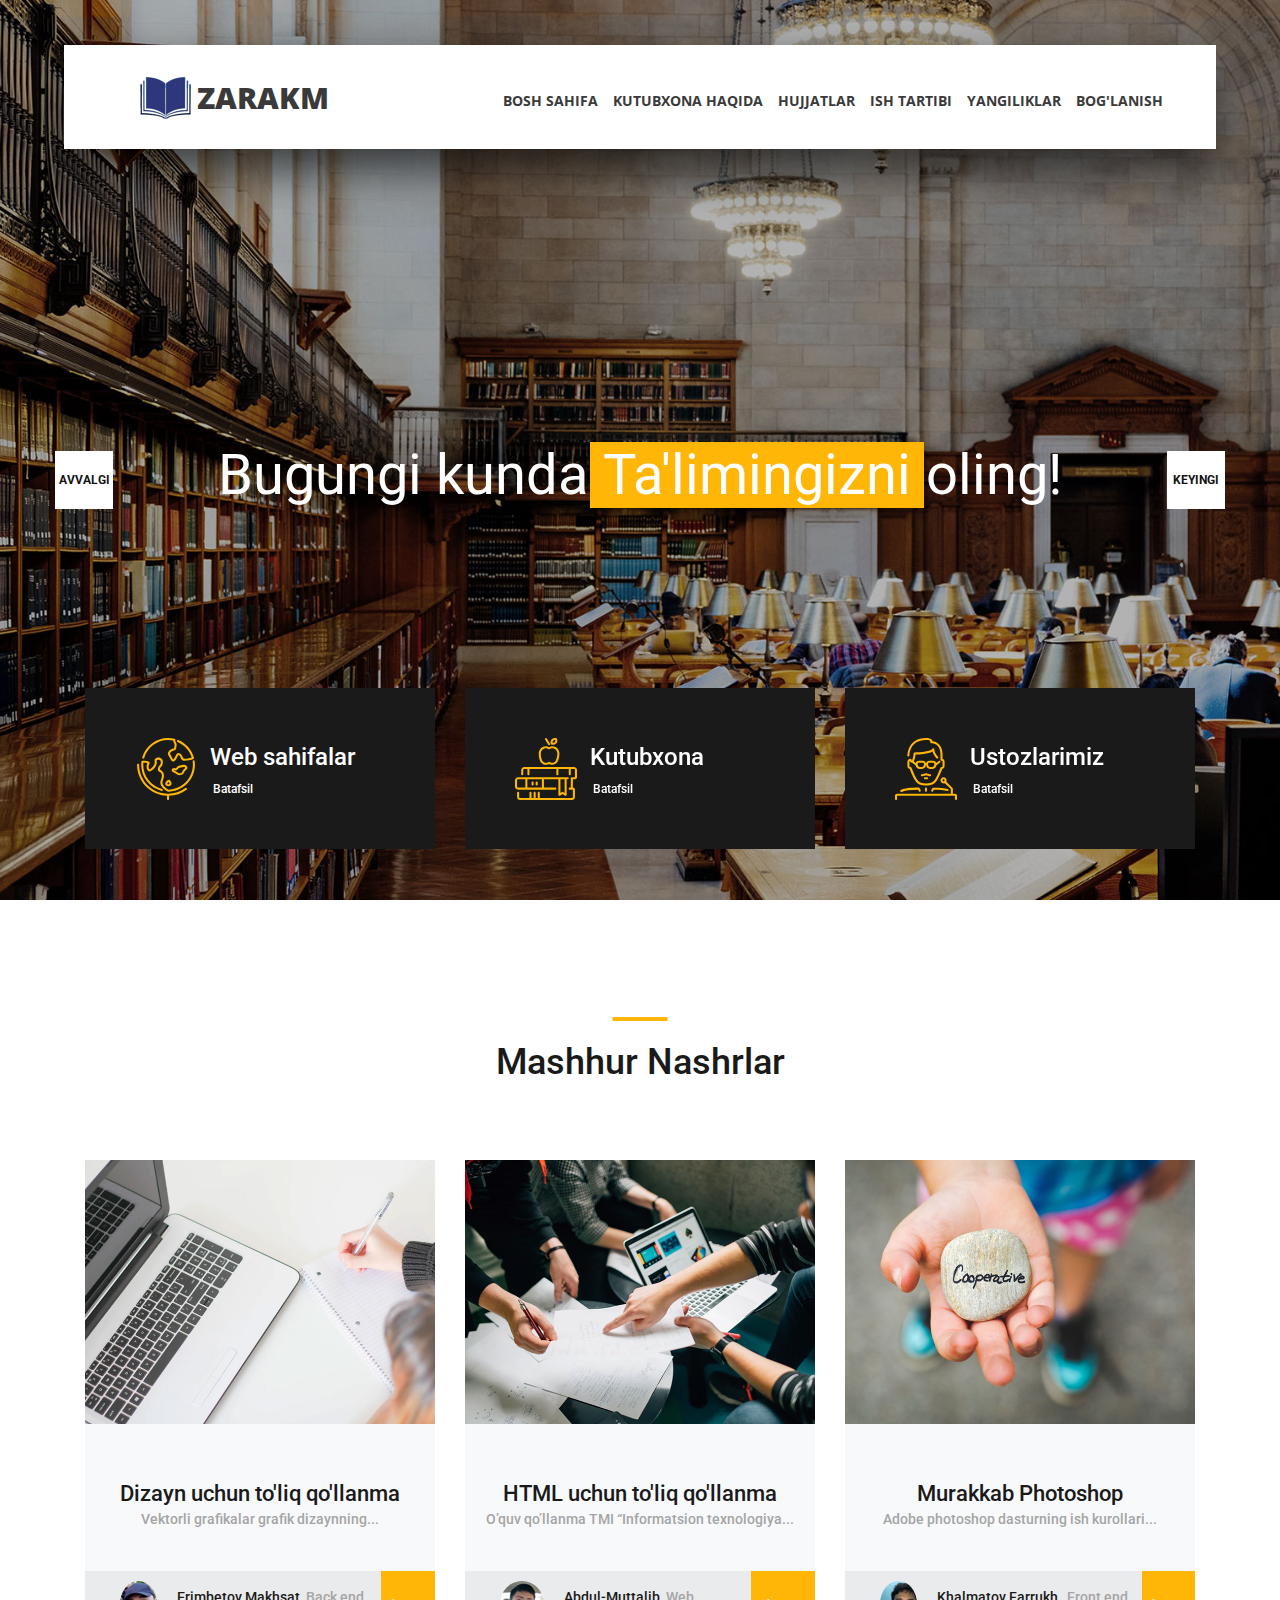
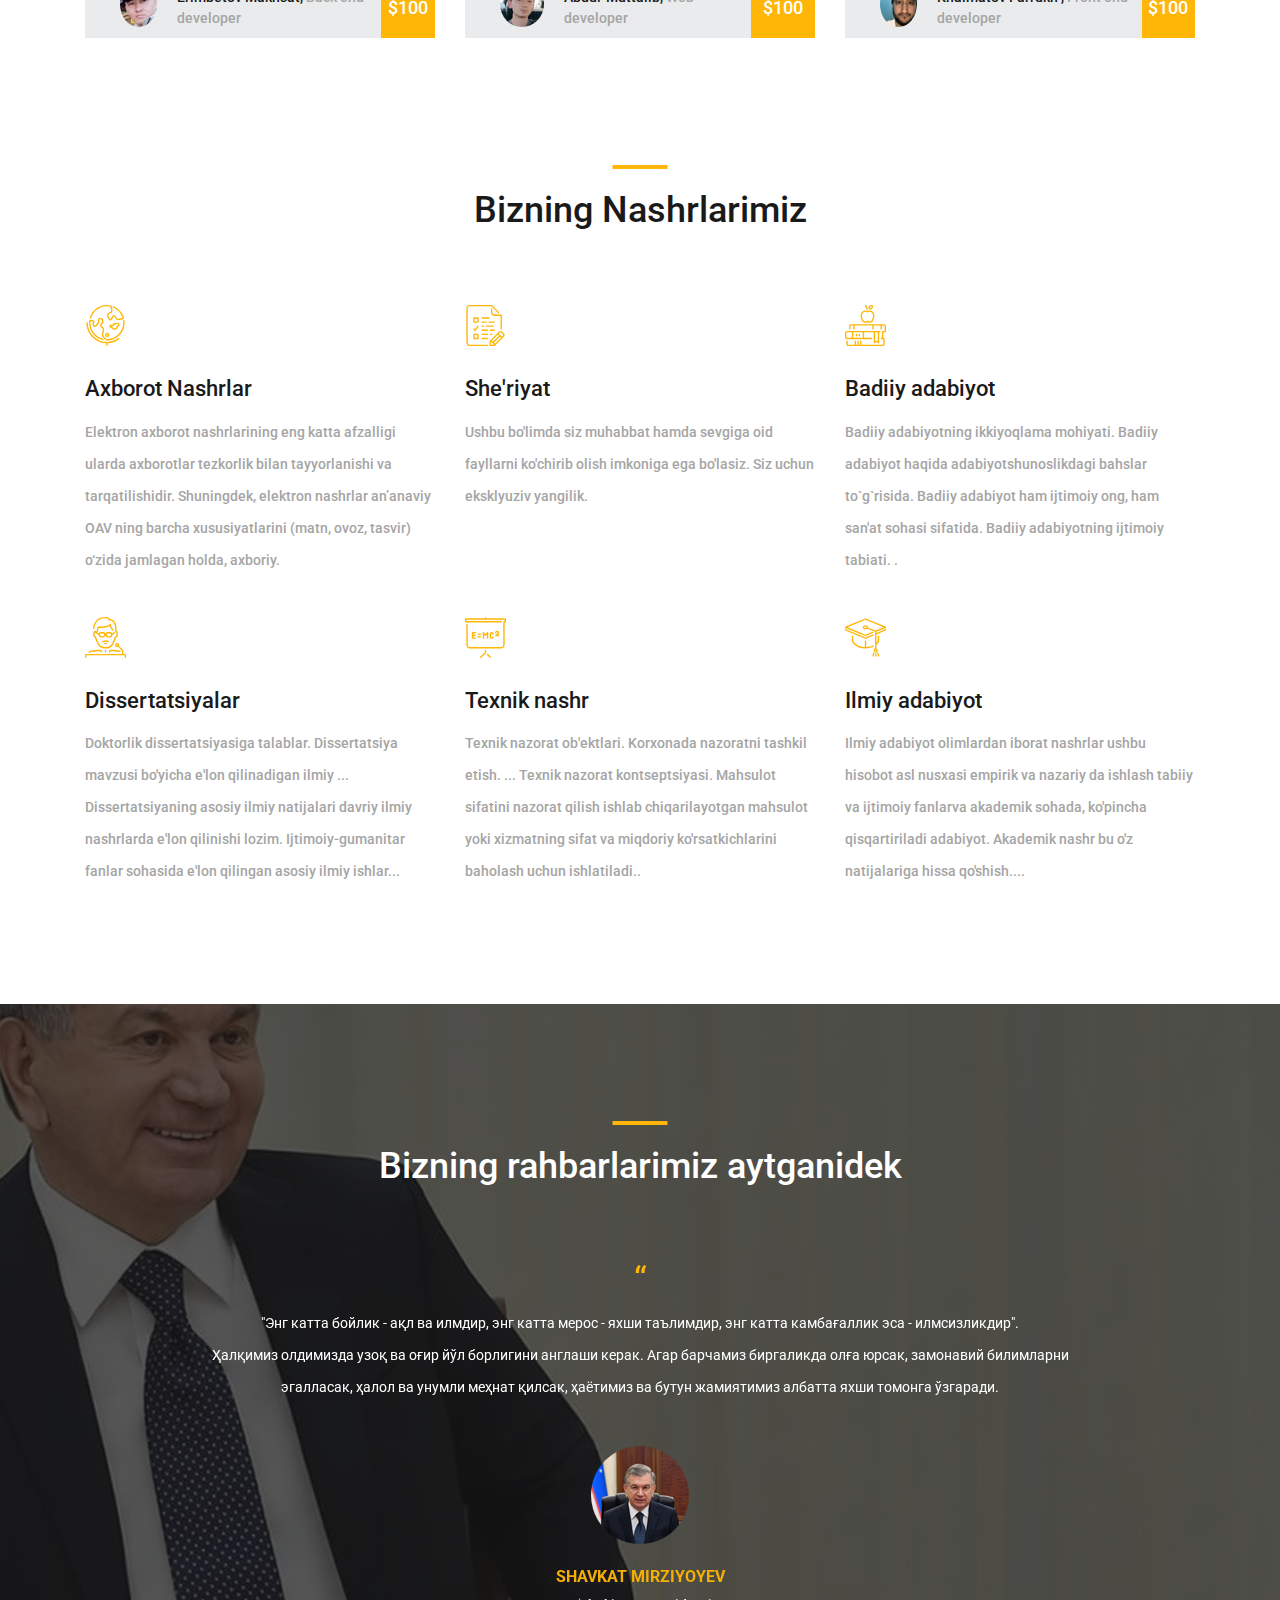
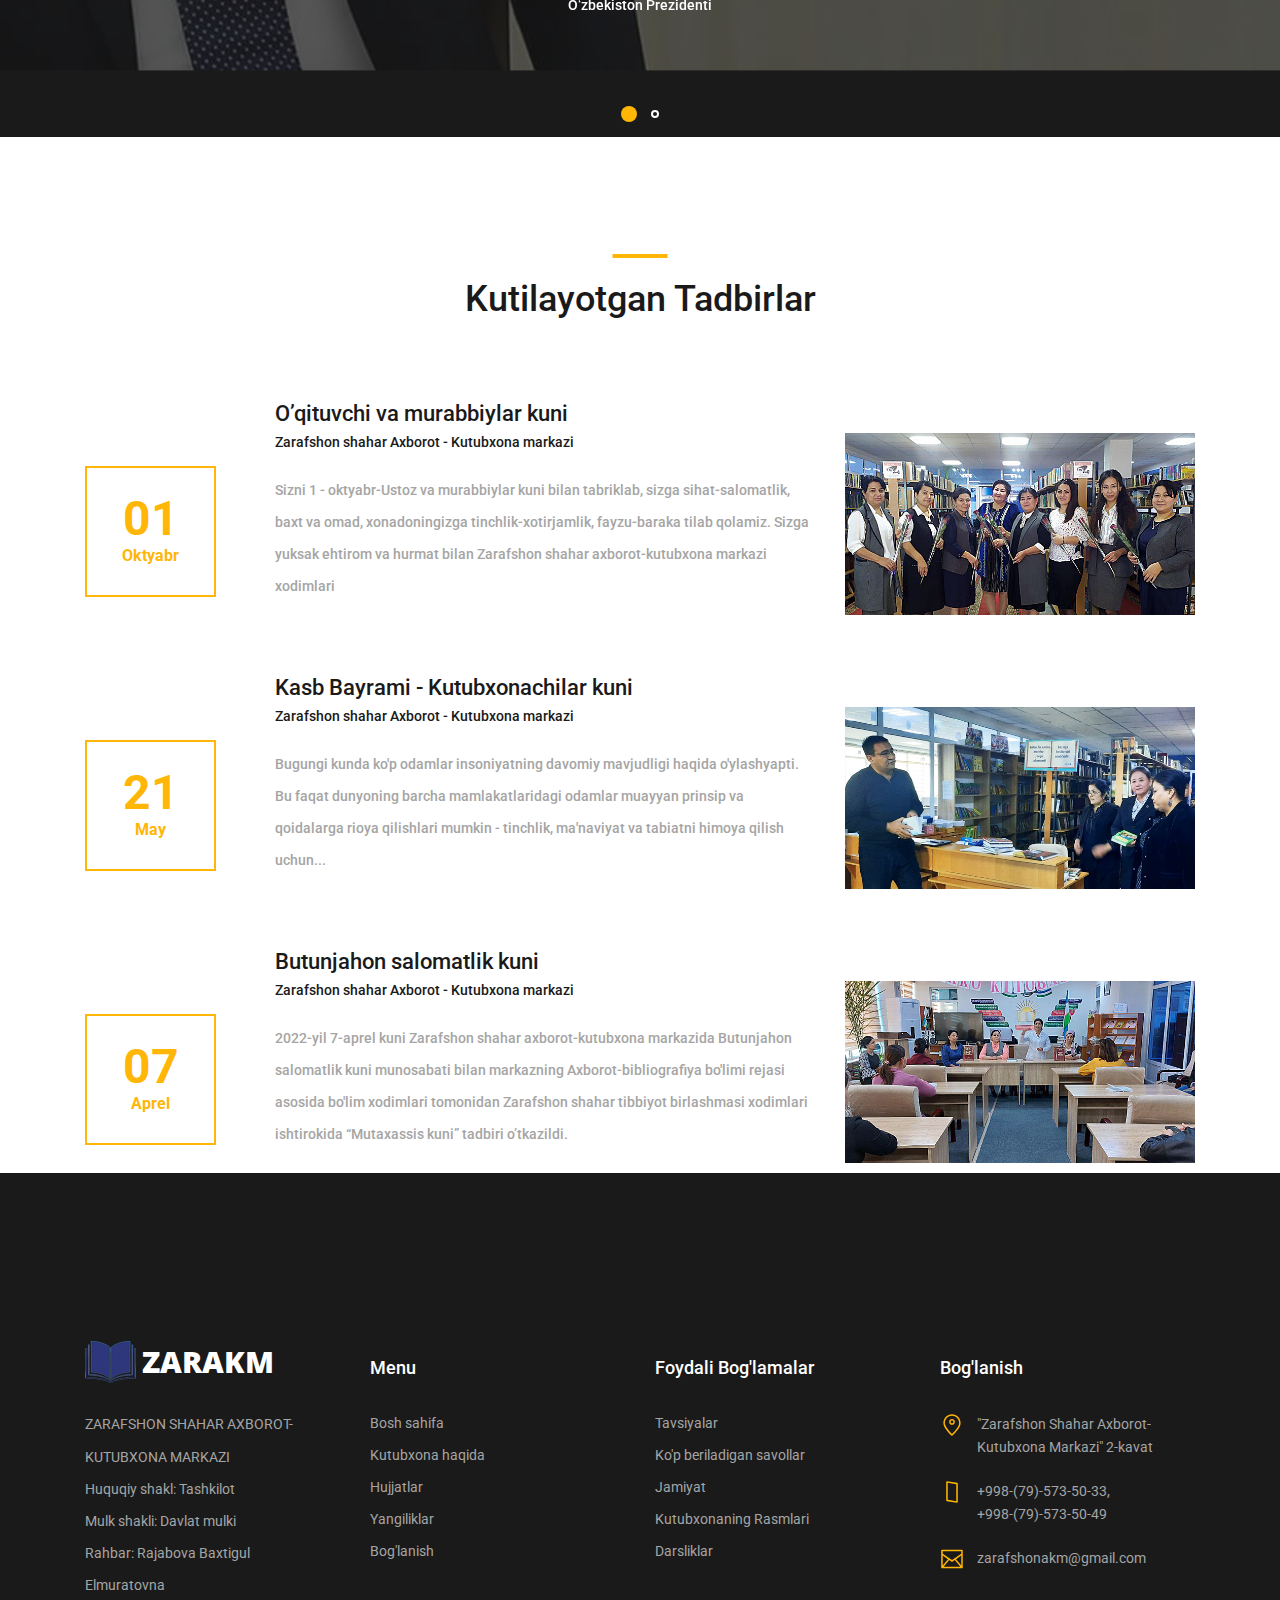
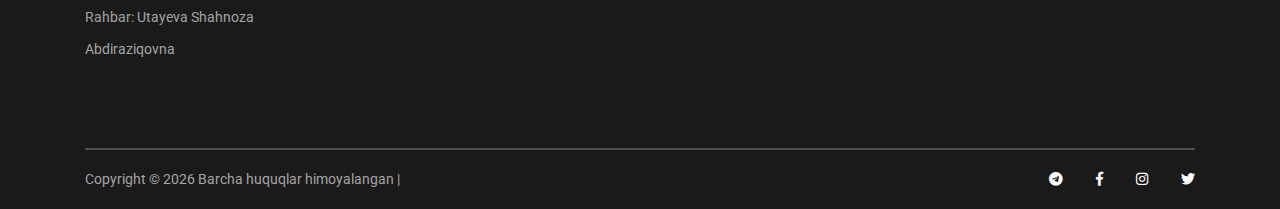
<file: index.html>
<!DOCTYPE html>
<html lang="en">
  <head>
    <title>ZARAKM</title>
    <meta charset="utf-8" />
    <meta http-equiv="X-UA-Compatible" content="IE=edge" />
    <meta name="description" content="Course Project" />
    <meta name="viewport" content="width=device-width, initial-scale=1" />
    <link
      rel="stylesheet"
      type="text/css"
      href="styles/bootstrap4/bootstrap.min.css"
    />
    <link
      href="plugins/fontawesome-free-5.0.1/css/fontawesome-all.css"
      rel="stylesheet"
      type="text/css"
    />
    <link
      rel="stylesheet"
      type="text/css"
      href="plugins/OwlCarousel2-2.2.1/owl.carousel.css"
    />
    <link
      rel="stylesheet"
      type="text/css"
      href="plugins/OwlCarousel2-2.2.1/owl.theme.default.css"
    />
    <link
      rel="stylesheet"
      type="text/css"
      href="plugins/OwlCarousel2-2.2.1/animate.css"
    />
    <link rel="stylesheet" type="text/css" href="styles/main_styles.css" />
    <link rel="stylesheet" type="text/css" href="styles/responsive.css" />
  </head>
  <body>
    <div class="super_container">
      <!-- Header -->

      <header class="header d-flex flex-row">
        <div class="header_content d-flex flex-row align-items-center">
          <!-- Logo -->
          <div class="logo_container">
            <div class="logo">
              <img src="images/logo.png" alt="" />
              <span>ZARAKM</span>
            </div>
          </div>

          <!-- Main Navigation -->
          <nav class="main_nav_container">
            <div class="main_nav">
              <ul class="main_nav_list">
                <li class="main_nav_item"><a href="#">Bosh sahifa</a></li>
                <li class="main_nav_item"><a href="#">Kutubxona haqida</a></li>
                <li class="main_nav_item">
                  <a href="courses.html">Hujjatlar</a>
                </li>
                <li class="main_nav_item">
                  <a href="elements.html">Ish tartibi</a>
                </li>
                <li class="main_nav_item">
                  <a href="news.html">Yangiliklar</a>
                </li>
                <li class="main_nav_item">
                  <a href="contact.html">Bog'lanish</a>
                </li>
              </ul>
            </div>
          </nav>
        </div>
        <div
          class="header_side d-flex flex-row justify-content-center align-items-center"
        >
          <img src="images/phone-call.svg" alt="" />
          <span>+998-(79)-573-50-33</span>
        </div>

        <!-- Hamburger -->
        <div class="hamburger_container">
          <i class="fas fa-bars trans_200"></i>
        </div>
      </header>

      <!-- Menu -->
      <div class="menu_container menu_mm">
        <!-- Menu Close Button -->
        <div class="menu_close_container">
          <div class="menu_close"></div>
        </div>

        <!-- Menu Items -->
        <div class="menu_inner menu_mm">
          <div class="menu menu_mm">
            <ul class="menu_list menu_mm">
              <li class="menu_item menu_mm"><a href="#">Bosh sahifa</a></li>
              <li class="menu_item menu_mm">
                <a href="#">Kutubxona haqida</a>
              </li>
              <li class="menu_item menu_mm">
                <a href="courses.html">Hujjatlar</a>
              </li>
              <li class="menu_item menu_mm">
                <a href="elements.html">Ish tartibi</a>
              </li>
              <li class="menu_item menu_mm">
                <a href="news.html">Yangiliklar</a>
              </li>
              <li class="menu_item menu_mm">
                <a href="contact.html">Bog'lanish</a>
              </li>
            </ul>

            <!-- Menu Social -->

            <div class="menu_social_container menu_mm">
              <ul class="menu_social menu_mm">
                <li class="menu_social_item menu_mm">
                  <a href="#"><i class="fab fa-pinterest"></i></a>
                </li>
                <li class="menu_social_item menu_mm">
                  <a href="#"><i class="fab fa-linkedin-in"></i></a>
                </li>
                <li class="menu_social_item menu_mm">
                  <a href="#"><i class="fab fa-instagram"></i></a>
                </li>
                <li class="menu_social_item menu_mm">
                  <a href="#"><i class="fab fa-facebook-f"></i></a>
                </li>
                <li class="menu_social_item menu_mm">
                  <a href="#"><i class="fab fa-twitter"></i></a>
                </li>
              </ul>
            </div>

            <div class="menu_copyright menu_mm">
              Colorlib All rights reserved
            </div>
          </div>
        </div>
      </div>

      <!-- Home -->

      <div class="home">
        <!-- Hero Slider -->
        <div class="hero_slider_container">
          <div class="hero_slider owl-carousel">
            <!-- Hero Slide -->
            <div class="hero_slide">
              <div
                class="hero_slide_background"
                style="background-image: url(images/slider_background.jpg)"
              ></div>
              <div
                class="hero_slide_container d-flex flex-column align-items-center justify-content-center"
              >
                <div class="hero_slide_content text-center">
                  <h1
                    data-animation-in="fadeInUp"
                    data-animation-out="animate-out fadeOut"
                  >
                    Bugungi kunda <span>Ta'limingizni</span> oling!
                  </h1>
                </div>
              </div>
            </div>

            <!-- Hero Slide -->
            <div class="hero_slide">
              <div
                class="hero_slide_background"
                style="background-image: url(images/slider_background.jpg)"
              ></div>
              <div
                class="hero_slide_container d-flex flex-column align-items-center justify-content-center"
              >
                <div class="hero_slide_content text-center">
                  <h1
                    data-animation-in="fadeInUp"
                    data-animation-out="animate-out fadeOut"
                  >
                    Bugungi kunda <span>Ta'limingizni</span> oling!
                  </h1>
                </div>
              </div>
            </div>

            <!-- Hero Slide -->
            <div class="hero_slide">
              <div
                class="hero_slide_background"
                style="background-image: url(images/slider_background.jpg)"
              ></div>
              <div
                class="hero_slide_container d-flex flex-column align-items-center justify-content-center"
              >
                <div class="hero_slide_content text-center">
                  <h1
                    data-animation-in="fadeInUp"
                    data-animation-out="animate-out fadeOut"
                  >
                    Bugungi kunda <span>Ta'limingizni</span> oling!
                  </h1>
                </div>
              </div>
            </div>
          </div>

          <div class="hero_slider_left hero_slider_nav trans_200">
            <span class="trans_200">avvalgi</span>
          </div>
          <div class="hero_slider_right hero_slider_nav trans_200">
            <span class="trans_200">keyingi</span>
          </div>
        </div>
      </div>

      <div class="hero_boxes">
        <div class="hero_boxes_inner">
          <div class="container">
            <div class="row">
              <div class="col-lg-4 hero_box_col">
                <div
                  class="hero_box d-flex flex-row align-items-center justify-content-start"
                >
                  <img src="images/earth-globe.svg" class="svg" alt="" />
                  <div class="hero_box_content">
                    <h2 class="hero_box_title">Web sahifalar</h2>
                    <a href="courses.html" class="hero_box_link">Batafsil</a>
                  </div>
                </div>
              </div>

              <div class="col-lg-4 hero_box_col">
                <div
                  class="hero_box d-flex flex-row align-items-center justify-content-start"
                >
                  <img src="images/books.svg" class="svg" alt="" />
                  <div class="hero_box_content">
                    <h2 class="hero_box_title">Kutubxona</h2>
                    <a href="courses.html" class="hero_box_link">Batafsil</a>
                  </div>
                </div>
              </div>

              <div class="col-lg-4 hero_box_col">
                <div
                  class="hero_box d-flex flex-row align-items-center justify-content-start"
                >
                  <img src="images/professor.svg" class="svg" alt="" />
                  <div class="hero_box_content">
                    <h2 class="hero_box_title">Ustozlarimiz</h2>
                    <a href="teachers.html" class="hero_box_link">Batafsil</a>
                  </div>
                </div>
              </div>
            </div>
          </div>
        </div>
      </div>

      <!-- Popular -->

      <div class="popular page_section">
        <div class="container">
          <div class="row">
            <div class="col">
              <div class="section_title text-center">
                <h1>Mashhur Nashrlar</h1>
              </div>
            </div>
          </div>

          <div class="row course_boxes">
            <!-- Popular Course Item -->
            <div class="col-lg-4 course_box">
              <div class="card">
                <img
                  class="card-img-top"
                  src="images/course_1.jpg"
                  alt="https://unsplash.com/@kellybrito"
                />
                <div class="card-body text-center">
                  <div class="card-title">
                    <a href="courses.html">Dizayn uchun to'liq qo'llanma</a>
                  </div>
                  <div class="card-text">
                    Vektorli grafikalar grafik dizaynning...
                  </div>
                </div>
                <div class="price_box d-flex flex-row align-items-center">
                  <div class="course_author_image">
                    <img
                      src="images/author.jpg"
                      alt="https://unsplash.com/@mehdizadeh"
                    />
                  </div>
                  <div class="course_author_name">
                    Erimbetov Makhsat, <span>Back end developer</span>
                  </div>
                  <div
                    class="course_price d-flex flex-column align-items-center justify-content-center"
                  >
                    <span>$100</span>
                  </div>
                </div>
              </div>
            </div>

            <!-- Popular Course Item -->
            <div class="col-lg-4 course_box">
              <div class="card">
                <img
                  class="card-img-top"
                  src="images/course_2.jpg"
                  alt="https://unsplash.com/@cikstefan"
                />
                <div class="card-body text-center">
                  <div class="card-title">
                    <a href="courses.html">HTML uchun to'liq qo'llanma</a>
                  </div>
                  <div class="card-text">
                    O’quv qo’llanma TMI “Informatsion texnologiya...
                  </div>
                </div>
                <div class="price_box d-flex flex-row align-items-center">
                  <div class="course_author_image">
                    <img
                      src="images/author2.jpg"
                      alt="https://unsplash.com/@mehdizadeh"
                    />
                  </div>
                  <div class="course_author_name">
                    Abdul-Muttalib, <span>Web developer</span>
                  </div>
                  <div
                    class="course_price d-flex flex-column align-items-center justify-content-center"
                  >
                    <span>$100</span>
                  </div>
                </div>
              </div>
            </div>

            <!-- Popular Course Item -->
            <div class="col-lg-4 course_box">
              <div class="card">
                <img
                  class="card-img-top"
                  src="images/course_3.jpg"
                  alt="https://unsplash.com/@dsmacinnes"
                />
                <div class="card-body text-center">
                  <div class="card-title">
                    <a href="courses.html">Murakkab Photoshop</a>
                  </div>
                  <div class="card-text">
                    Adobe photoshop dasturning ish kurollari...
                  </div>
                </div>
                <div class="price_box d-flex flex-row align-items-center">
                  <div class="course_author_image">
                    <img
                      src="images/author3.jpg"
                      alt="https://unsplash.com/@mehdizadeh"
                    />
                  </div>
                  <div class="course_author_name">
                    Khalmatov Farrukh , <span>Front end developer</span>
                  </div>
                  <div
                    class="course_price d-flex flex-column align-items-center justify-content-center"
                  >
                    <span>$100</span>
                  </div>
                </div>
              </div>
            </div>
          </div>
        </div>
      </div>

      <!-- Register -->

      <!-- Services -->

      <div class="services page_section">
        <div class="container">
          <div class="row">
            <div class="col">
              <div class="section_title text-center">
                <h1>Bizning Nashrlarimiz</h1>
              </div>
            </div>
          </div>

          <div class="row services_row">
            <div
              class="col-lg-4 service_item text-left d-flex flex-column align-items-start justify-content-start"
            >
              <div
                class="icon_container d-flex flex-column justify-content-end"
              >
                <img src="images/earth-globe.svg" alt="" />
              </div>
              <h3>Axborot Nashrlar</h3>
              <p>
                Elektron axborot nashrlarining eng katta afzalligi ularda
                axborotlar tezkorlik bilan tayyorlanishi va tarqatilishidir.
                Shuningdek, elektron nashrlar an’anaviy OAV ning barcha
                xususiyatlarini (matn, ovoz, tasvir) o‘zida jamlagan holda,
                axboriy.
              </p>
            </div>

            <div
              class="col-lg-4 service_item text-left d-flex flex-column align-items-start justify-content-start"
            >
              <div
                class="icon_container d-flex flex-column justify-content-end"
              >
                <img src="images/exam.svg" alt="" />
              </div>
              <h3>She'riyat</h3>
              <p>
                Ushbu bo'limda siz muhabbat hamda sevgiga oid fayllarni
                ko'chirib olish imkoniga ega bo'lasiz. Siz uchun eksklyuziv
                yangilik.
              </p>
            </div>

            <div
              class="col-lg-4 service_item text-left d-flex flex-column align-items-start justify-content-start"
            >
              <div
                class="icon_container d-flex flex-column justify-content-end"
              >
                <img src="images/books.svg" alt="" />
              </div>
              <h3>Badiiy adabiyot</h3>
              <p>
                Badiiy adabiyotning ikkiyoqlama mohiyati. Badiiy adabiyot haqida
                adabiyotshunoslikdagi bahslar to`g`risida. Badiiy adabiyot ham
                ijtimoiy ong, ham san'at sohasi sifatida. Badiiy adabiyotning
                ijtimoiy tabiati. .
              </p>
            </div>

            <div
              class="col-lg-4 service_item text-left d-flex flex-column align-items-start justify-content-start"
            >
              <div
                class="icon_container d-flex flex-column justify-content-end"
              >
                <img src="images/professor.svg" alt="" />
              </div>
              <h3>Dissertatsiyalar</h3>
              <p>
                Doktorlik dissertatsiyasiga talablar. Dissertatsiya mavzusi
                bo'yicha e'lon qilinаdigan ilmiy ... Dissertatsiyaning asosiy
                ilmiy natijalari davriy ilmiy nashrlarda e'lon qilinishi lozim.
                Ijtimoiy-gumanitar fanlar sohasida e'lon qilingan asosiy ilmiy
                ishlar...
              </p>
            </div>

            <div
              class="col-lg-4 service_item text-left d-flex flex-column align-items-start justify-content-start"
            >
              <div
                class="icon_container d-flex flex-column justify-content-end"
              >
                <img src="images/blackboard.svg" alt="" />
              </div>
              <h3>Texnik nashr</h3>
              <p>
                Texnik nazorat ob'ektlari. Korxonada nazoratni tashkil etish.
                ... Texnik nazorat kontseptsiyasi. Mahsulot sifatini nazorat
                qilish ishlab chiqarilayotgan mahsulot yoki xizmatning sifat va
                miqdoriy ko'rsatkichlarini baholash uchun ishlatiladi..
              </p>
            </div>

            <div
              class="col-lg-4 service_item text-left d-flex flex-column align-items-start justify-content-start"
            >
              <div
                class="icon_container d-flex flex-column justify-content-end"
              >
                <img src="images/mortarboard.svg" alt="" />
              </div>
              <h3>Ilmiy adabiyot</h3>
              <p>
                Ilmiy adabiyot olimlardan iborat nashrlar ushbu hisobot asl
                nusxasi empirik va nazariy da ishlash tabiiy va ijtimoiy
                fanlarva akademik sohada, ko'pincha qisqartiriladi adabiyot.
                Akademik nashr bu o'z natijalariga hissa qo'shish....
              </p>
            </div>
          </div>
        </div>
      </div>

      <!-- Testimonials -->

      <div class="testimonials page_section">
        <!-- <div class="testimonials_background" style="background-image:url(images/testimonials_background.jpg)"></div> -->
        <div class="testimonials_background_container prlx_parent">
          <div
            class="testimonials_background prlx"
            style="background-image: url(images/testimonials_background.jpg)"
          ></div>
        </div>
        <div class="container">
          <div class="row">
            <div class="col">
              <div class="section_title text-center">
                <h1>Bizning rahbarlarimiz aytganidek</h1>
              </div>
            </div>
          </div>

          <div class="row">
            <div class="col-lg-10 offset-lg-1">
              <div class="testimonials_slider_container">
                <!-- Testimonials Slider -->
                <div class="owl-carousel owl-theme testimonials_slider">
                  <!-- Testimonials Item -->
                  <div class="owl-item">
                    <div class="testimonials_item text-center">
                      <div class="quote">“</div>
                      <p class="testimonials_text">
                        "Энг катта бойлик - ақл ва илмдир, энг катта мерос -
                        яхши таълимдир, энг катта камбағаллик эса -
                        илмсизликдир". <br />Ҳалқимиз олдимизда узоқ ва оғир йўл
                        борлигини англаши керак. Агар барчамиз биргаликда олға
                        юрсак, замонавий билимларни эгалласак, ҳалол ва унумли
                        меҳнат қилсак, ҳаётимиз ва бутун жамиятимиз албатта яхши
                        томонга ўзгаради.
                      </p>
                      <div class="testimonial_user">
                        <div class="testimonial_image mx-auto">
                          <img src="images/testimonials_user.jpg" alt="" />
                        </div>
                        <div class="testimonial_name">Shavkat Mirziyoyev</div>
                        <div class="testimonial_title">
                          Oʻzbekiston Prezidenti
                        </div>
                      </div>
                    </div>
                  </div>

                  <!-- Testimonials Item -->
                  <div class="owl-item">
                    <div class="testimonials_item text-center">
                      <div class="quote">“</div>
                      <p class="testimonials_text">
                        Inson o'zligini anglagani, nasl-nasabini chuqurroq
                        bilgani sari yuragida Vatanga muhabbat tuygusi ildiz
                        otib,ulg'aya boradi. Bu ildiz qancha teran
                        bo'lsa,tug'ilib o'sgan yurtga muhabbat ham shu qadar
                        yuksak bo'ladi.
                      </p>
                      <div class="testimonial_user">
                        <div class="testimonial_image mx-auto">
                          <img src="images/testimonials_user2.jpg" alt="" />
                        </div>
                        <div class="testimonial_name">Islom Karimov</div>
                        <div class="testimonial_title">Birinchi Prezident</div>
                      </div>
                    </div>
                  </div>

                  <!-- Testimonials Item -->
                </div>
              </div>
            </div>
          </div>
        </div>
      </div>

      <!-- Events -->

      <div class="events page_section">
        <div class="container">
          <div class="row">
            <div class="col">
              <div class="section_title text-center">
                <h1>Kutilayotgan Tadbirlar</h1>
              </div>
            </div>
          </div>

          <div class="event_items">
            <!-- Event Item -->
            <div class="row event_item">
              <div class="col">
                <div class="row d-flex flex-row align-items-end">
                  <div class="col-lg-2 order-lg-1 order-2">
                    <div
                      class="event_date d-flex flex-column align-items-center justify-content-center"
                    >
                      <div class="event_day">01</div>
                      <div class="event_month">Oktyabr</div>
                    </div>
                  </div>

                  <div class="col-lg-6 order-lg-2 order-3">
                    <div class="event_content">
                      <div class="event_name">
                        <a class="trans_200" href="#"
                          >O’qituvchi va murabbiylar kuni</a
                        >
                      </div>
                      <div class="event_location">
                        Zarafshon shahar Axborot - Kutubxona markazi
                      </div>
                      <p>
                        Sizni 1 - oktyabr-Ustoz va murabbiylar kuni bilan
                        tabriklab, sizga sihat-salomatlik, baxt va omad,
                        xonadoningizga tinchlik-xotirjamlik, fayzu-baraka tilab
                        qolamiz. Sizga yuksak ehtirom va hurmat bilan Zarafshon
                        shahar axborot-kutubxona markazi xodimlari
                      </p>
                    </div>
                  </div>

                  <div class="col-lg-4 order-lg-3 order-1">
                    <div class="event_image">
                      <img
                        src="images/event_1.jpg"
                        alt="https://unsplash.com/@theunsteady5"
                      />
                    </div>
                  </div>
                </div>
              </div>
            </div>

            <!-- Event Item -->
            <div class="row event_item">
              <div class="col">
                <div class="row d-flex flex-row align-items-end">
                  <div class="col-lg-2 order-lg-1 order-2">
                    <div
                      class="event_date d-flex flex-column align-items-center justify-content-center"
                    >
                      <div class="event_day">21</div>
                      <div class="event_month">May</div>
                    </div>
                  </div>

                  <div class="col-lg-6 order-lg-2 order-3">
                    <div class="event_content">
                      <div class="event_name">
                        <a class="trans_200" href="#"
                          >Kasb Bayrami - Kutubxonachilar kuni</a
                        >
                      </div>
                      <div class="event_location">
                        Zarafshon shahar Axborot - Kutubxona markazi
                      </div>
                      <p>
                        Bugungi kunda ko'p odamlar insoniyatning davomiy
                        mavjudligi haqida o'ylashyapti. Bu faqat dunyoning
                        barcha mamlakatlaridagi odamlar muayyan prinsip va
                        qoidalarga rioya qilishlari mumkin - tinchlik,
                        ma'naviyat va tabiatni himoya qilish uchun...
                      </p>
                    </div>
                  </div>

                  <div class="col-lg-4 order-lg-3 order-1">
                    <div class="event_image">
                      <img
                        src="images/event_2.jpg"
                        alt="https://unsplash.com/@claybanks1989"
                      />
                    </div>
                  </div>
                </div>
              </div>
            </div>

            <!-- Event Item -->
            <div class="row event_item">
              <div class="col">
                <div class="row d-flex flex-row align-items-end">
                  <div class="col-lg-2 order-lg-1 order-2">
                    <div
                      class="event_date d-flex flex-column align-items-center justify-content-center"
                    >
                      <div class="event_day">07</div>
                      <div class="event_month">Aprel</div>
                    </div>
                  </div>

                  <div class="col-lg-6 order-lg-2 order-3">
                    <div class="event_content">
                      <div class="event_name">
                        <a class="trans_200" href="#"
                          >Butunjahon salomatlik kuni</a
                        >
                      </div>
                      <div class="event_location">
                        Zarafshon shahar Axborot - Kutubxona markazi
                      </div>
                      <p>
                        2022-yil 7-aprel kuni Zarafshon shahar axborot-kutubxona
                        markazida Butunjahon salomatlik kuni munosabati bilan
                        markazning Axborot-bibliografiya bo'limi rejasi asosida
                        bo'lim xodimlari tomonidan Zarafshon shahar tibbiyot
                        birlashmasi xodimlari ishtirokida “Mutaxassis kuni”
                        tadbiri o’tkazildi.
                      </p>
                    </div>
                  </div>

                  <div class="col-lg-4 order-lg-3 order-1">
                    <div class="event_image">
                      <img
                        src="images/event_3.jpg"
                        alt="https://unsplash.com/@juanmramosjr"
                      />
                    </div>
                  </div>
                </div>
              </div>
            </div>
          </div>
        </div>
      </div>

      <!-- Footer -->

      <footer class="footer">
        <div class="container">
          <!-- Newsletter -->

          <!-- Footer Content -->

          <div class="footer_content">
            <div class="row">
              <!-- Footer Column - About -->
              <div class="col-lg-3 footer_col">
                <!-- Logo -->
                <div class="logo_container">
                  <div class="logo">
                    <img src="images/logo.png" alt="" />
                    <span>ZARAKM</span>
                  </div>
                </div>

                <p class="footer_about_text">
                  ZARAFSHON SHAHAR AXBOROT-KUTUBXONA MARKAZI
                  <br />
                  Huquqiy shakl: Tashkilot
                  <br />
                  Mulk shakli: Davlat mulki
                  <br />
                  Rahbar: Rajabova Baxtigul Elmuratovna
                  <br />
                  Rahbar: Utayeva Shahnoza Abdiraziqovna
                </p>
              </div>

              <!-- Footer Column - Menu -->

              <div class="col-lg-3 footer_col">
                <div class="footer_column_title">Menu</div>
                <div class="footer_column_content">
                  <ul>
                    <li class="footer_list_item">
                      <a href="#">Bosh sahifa</a>
                    </li>
                    <li class="footer_list_item">
                      <a href="#">Kutubxona haqida</a>
                    </li>
                    <li class="footer_list_item">
                      <a href="courses.html">Hujjatlar</a>
                    </li>
                    <li class="footer_list_item">
                      <a href="news.html">Yangiliklar</a>
                    </li>
                    <li class="footer_list_item">
                      <a href="contact.html">Bog'lanish</a>
                    </li>
                  </ul>
                </div>
              </div>

              <!-- Footer Column - Usefull Links -->

              <div class="col-lg-3 footer_col">
                <div class="footer_column_title">Foydali Bog'lamalar</div>
                <div class="footer_column_content">
                  <ul>
                    <li class="footer_list_item">
                      <a href="#">Tavsiyalar</a>
                    </li>
                    <li class="footer_list_item">
                      <a href="#">Ko'p beriladigan savollar</a>
                    </li>
                    <li class="footer_list_item"><a href="#">Jamiyat</a></li>
                    <li class="footer_list_item">
                      <a href="#">Kutubxonaning Rasmlari</a>
                    </li>
                    <li class="footer_list_item"><a href="#">Darsliklar</a></li>
                  </ul>
                </div>
              </div>

              <!-- Footer Column - Contact -->

              <div class="col-lg-3 footer_col">
                <div class="footer_column_title">Bog'lanish</div>
                <div class="footer_column_content">
                  <ul>
                    <li class="footer_contact_item">
                      <div class="footer_contact_icon">
                        <img
                          src="images/placeholder.svg"
                          alt="https://www.flaticon.com/authors/lucy-g"
                        />
                      </div>
                      "Zarafshon Shahar Axborot-
                      <span>Kutubxona Markazi" 2-kavat</span>
                    </li>
                    <li class="footer_contact_item">
                      <div class="footer_contact_icon">
                        <img
                          src="images/smartphone.svg"
                          alt="https://www.flaticon.com/authors/lucy-g"
                        />
                      </div>
                      +998-(79)-573-50-33, <br />
                      <span>+998-(79)-573-50-49</span>
                    </li>
                    <li class="footer_contact_item">
                      <div class="footer_contact_icon">
                        <img
                          src="images/envelope.svg"
                          alt="https://www.flaticon.com/authors/lucy-g"
                        />
                      </div>
                      zarafshonakm@gmail.com
                    </li>
                  </ul>
                </div>
              </div>
            </div>
          </div>

          <!-- Footer Copyright -->

          <div
            class="footer_bar d-flex flex-column flex-sm-row align-items-center"
          >
            <div class="footer_copyright">
              <span
                ><!-- Link back to Colorlib can't be removed. Template is licensed under CC BY 3.0. -->
                Copyright &copy;
                <script>
                  document.write(new Date().getFullYear());
                </script>
                Barcha huquqlar himoyalangan |

                <!-- Link back to Colorlib can't be removed. Template is licensed under CC BY 3.0. --></span
              >
            </div>
            <div class="footer_social ml-sm-auto">
              <ul class="menu_social">
                <li class="menu_social_item">
                  <a href="https://t.me/zarafshonakm"
                    ><i class="fab fa-telegram"></i
                  ></a>
                </li>
                <li class="menu_social_item">
                  <a href="https://www.facebook.com/zarafshonakm/"
                    ><i class="fab fa-facebook-f"></i
                  ></a>
                </li>
                <li class="menu_social_item">
                  <a href="#"><i class="fab fa-instagram"></i></a>
                </li>
                <li class="menu_social_item">
                  <a href="#"><i class="fab fa-twitter"></i></a>
                </li>
              </ul>
            </div>
          </div>
        </div>
      </footer>
    </div>

    <script src="js/jquery-3.2.1.min.js"></script>
    <script src="styles/bootstrap4/popper.js"></script>
    <script src="styles/bootstrap4/bootstrap.min.js"></script>
    <script src="plugins/greensock/TweenMax.min.js"></script>
    <script src="plugins/greensock/TimelineMax.min.js"></script>
    <script src="plugins/scrollmagic/ScrollMagic.min.js"></script>
    <script src="plugins/greensock/animation.gsap.min.js"></script>
    <script src="plugins/greensock/ScrollToPlugin.min.js"></script>
    <script src="plugins/OwlCarousel2-2.2.1/owl.carousel.js"></script>
    <script src="plugins/scrollTo/jquery.scrollTo.min.js"></script>
    <script src="plugins/easing/easing.js"></script>
    <script src="js/custom.js"></script>
  </body>
</html>
</file>
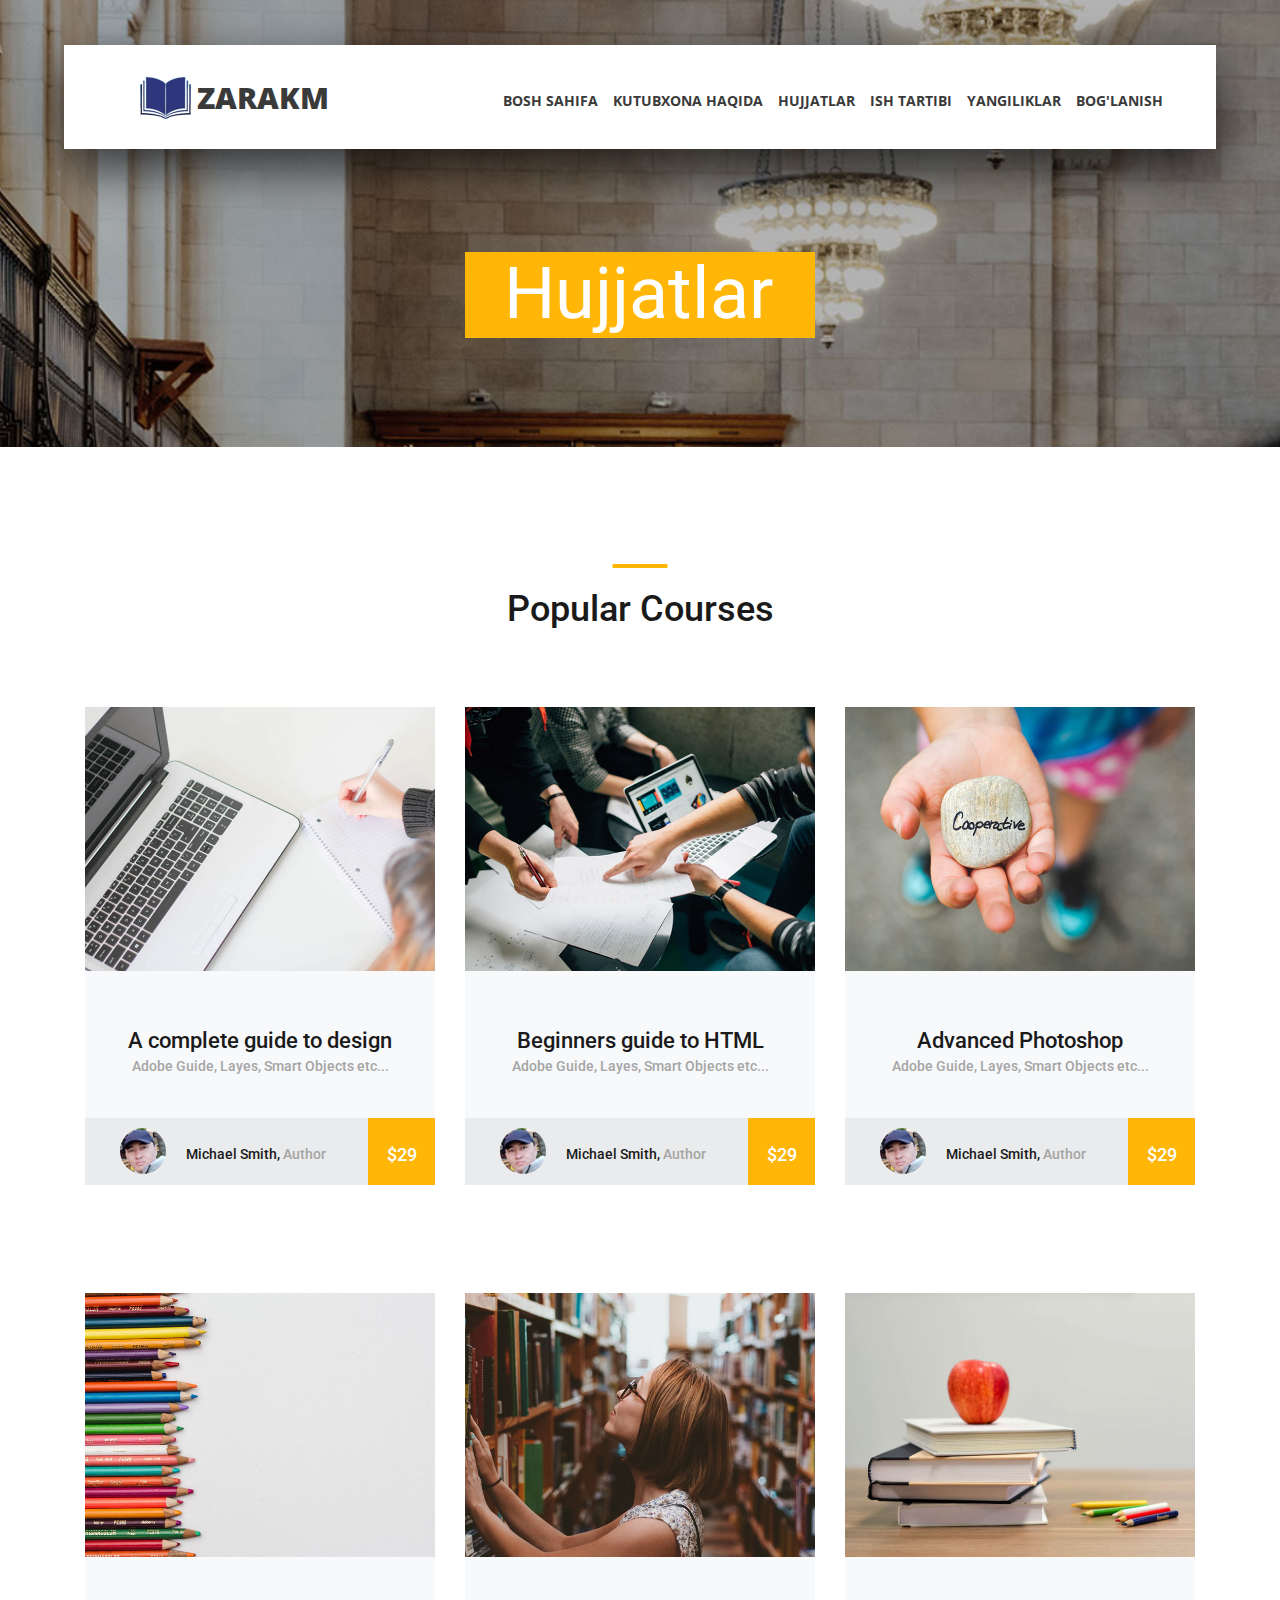
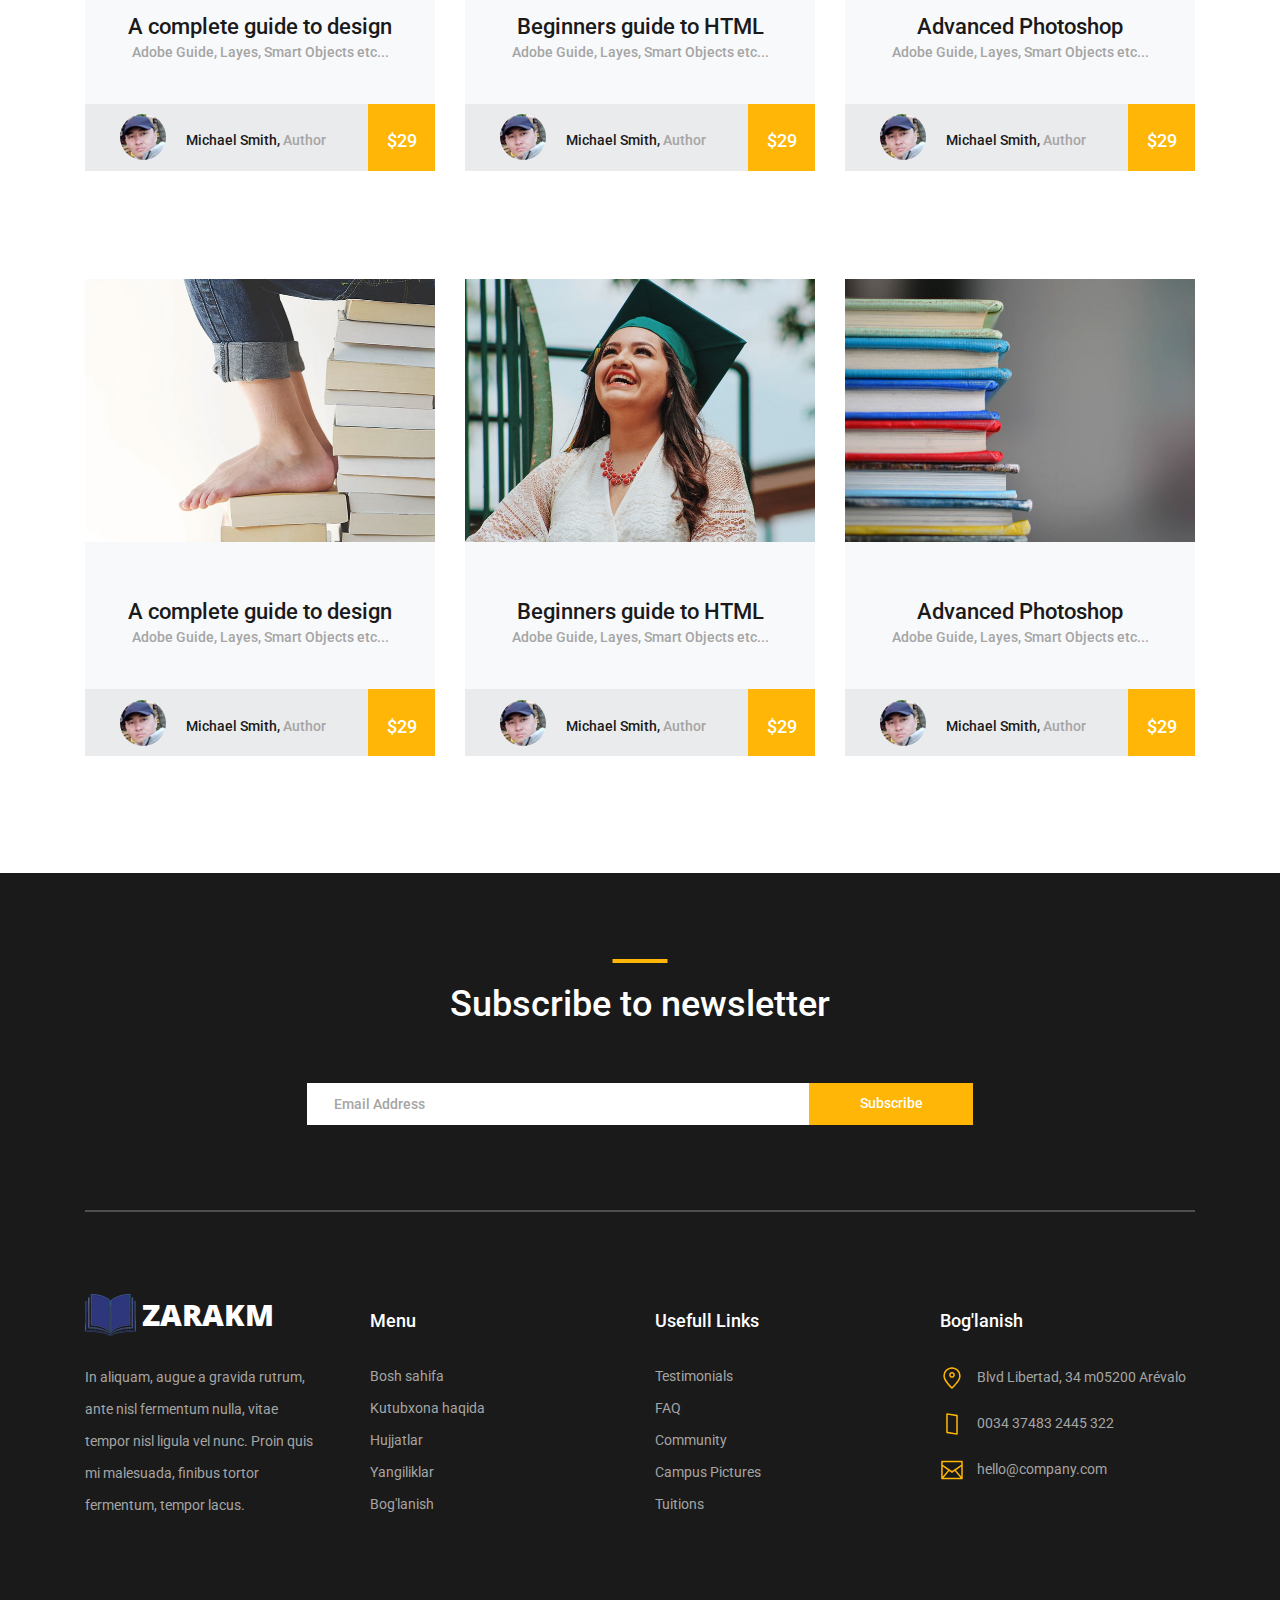
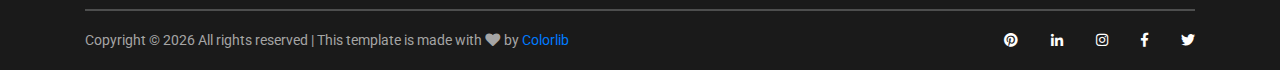
<file: courses.html>
<!DOCTYPE html>
<html lang="en">
  <head>
    <title>Course - Courses</title>
    <meta charset="utf-8" />
    <meta http-equiv="X-UA-Compatible" content="IE=edge" />
    <meta name="description" content="Course Project" />
    <meta name="viewport" content="width=device-width, initial-scale=1" />
    <link
      rel="stylesheet"
      type="text/css"
      href="styles/bootstrap4/bootstrap.min.css"
    />
    <link
      href="plugins/fontawesome-free-5.0.1/css/fontawesome-all.css"
      rel="stylesheet"
      type="text/css"
    />
    <link rel="stylesheet" type="text/css" href="styles/courses_styles.css" />
    <link
      rel="stylesheet"
      type="text/css"
      href="styles/courses_responsive.css"
    />
  </head>
  <body>
    <div class="super_container">
      <!-- Header -->

      <header class="header d-flex flex-row">
        <div class="header_content d-flex flex-row align-items-center">
          <!-- Logo -->
          <div class="logo_container">
            <div class="logo">
              <img src="images/logo.png" alt="" />
              <span>ZARAKM</span>
            </div>
          </div>

          <!-- Main Navigation -->
          <nav class="main_nav_container">
            <div class="main_nav">
              <ul class="main_nav_list">
                <li class="main_nav_item">
                  <a href="index.html">Bosh sahifa</a>
                </li>
                <li class="main_nav_item"><a href="#">Kutubxona haqida</a></li>
                <li class="main_nav_item"><a href="#">Hujjatlar</a></li>
                <li class="main_nav_item">
                  <a href="elements.html">Ish tartibi</a>
                </li>
                <li class="main_nav_item">
                  <a href="news.html">Yangiliklar</a>
                </li>
                <li class="main_nav_item">
                  <a href="contact.html">Bog'lanish</a>
                </li>
              </ul>
            </div>
          </nav>
        </div>
        <div
          class="header_side d-flex flex-row justify-content-center align-items-center"
        >
          <img src="images/phone-call.svg" alt="" />
          <span>+9989x-xxx-xx-xx</span>
        </div>

        <!-- Hamburger -->
        <div class="hamburger_container">
          <i class="fas fa-bars trans_200"></i>
        </div>
      </header>

      <!-- Menu -->
      <div class="menu_container menu_mm">
        <!-- Menu Close Button -->
        <div class="menu_close_container">
          <div class="menu_close"></div>
        </div>

        <!-- Menu Items -->
        <div class="menu_inner menu_mm">
          <div class="menu menu_mm">
            <ul class="menu_list menu_mm">
              <li class="menu_item menu_mm">
                <a href="index.html">Bosh sahifa</a>
              </li>
              <li class="menu_item menu_mm">
                <a href="#">Kutubxona haqida</a>
              </li>
              <li class="menu_item menu_mm"><a href="#">Hujjatlar</a></li>
              <li class="menu_item menu_mm">
                <a href="elements.html">Ish tartibi</a>
              </li>
              <li class="menu_item menu_mm">
                <a href="news.html">Yangiliklar</a>
              </li>
              <li class="menu_item menu_mm">
                <a href="contact.html">Bog'lanish</a>
              </li>
            </ul>

            <!-- Menu Social -->

            <div class="menu_social_container menu_mm">
              <ul class="menu_social menu_mm">
                <li class="menu_social_item menu_mm">
                  <a href="#"><i class="fab fa-pinterest"></i></a>
                </li>
                <li class="menu_social_item menu_mm">
                  <a href="#"><i class="fab fa-linkedin-in"></i></a>
                </li>
                <li class="menu_social_item menu_mm">
                  <a href="#"><i class="fab fa-instagram"></i></a>
                </li>
                <li class="menu_social_item menu_mm">
                  <a href="#"><i class="fab fa-facebook-f"></i></a>
                </li>
                <li class="menu_social_item menu_mm">
                  <a href="#"><i class="fab fa-twitter"></i></a>
                </li>
              </ul>
            </div>

            <div class="menu_copyright menu_mm">
              Colorlib All rights reserved
            </div>
          </div>
        </div>
      </div>

      <!-- Home -->

      <div class="home">
        <div class="home_background_container prlx_parent">
          <div
            class="home_background prlx"
            style="background-image: url(images/courses_background.jpg)"
          ></div>
        </div>
        <div class="home_content">
          <h1>Hujjatlar</h1>
        </div>
      </div>

      <!-- Popular -->

      <div class="popular page_section">
        <div class="container">
          <div class="row">
            <div class="col">
              <div class="section_title text-center">
                <h1>Popular Courses</h1>
              </div>
            </div>
          </div>

          <div class="row course_boxes">
            <!-- Popular Course Item -->
            <div class="col-lg-4 course_box">
              <div class="card">
                <img
                  class="card-img-top"
                  src="images/course_1.jpg"
                  alt="https://unsplash.com/@kellybrito"
                />
                <div class="card-body text-center">
                  <div class="card-title">
                    <a href="courses.html">A complete guide to design</a>
                  </div>
                  <div class="card-text">
                    Adobe Guide, Layes, Smart Objects etc...
                  </div>
                </div>
                <div class="price_box d-flex flex-row align-items-center">
                  <div class="course_author_image">
                    <img
                      src="images/author.jpg"
                      alt="https://unsplash.com/@mehdizadeh"
                    />
                  </div>
                  <div class="course_author_name">
                    Michael Smith, <span>Author</span>
                  </div>
                  <div
                    class="course_price d-flex flex-column align-items-center justify-content-center"
                  >
                    <span>$29</span>
                  </div>
                </div>
              </div>
            </div>

            <!-- Popular Course Item -->
            <div class="col-lg-4 course_box">
              <div class="card">
                <img
                  class="card-img-top"
                  src="images/course_2.jpg"
                  alt="https://unsplash.com/@cikstefan"
                />
                <div class="card-body text-center">
                  <div class="card-title">
                    <a href="courses.html">Beginners guide to HTML</a>
                  </div>
                  <div class="card-text">
                    Adobe Guide, Layes, Smart Objects etc...
                  </div>
                </div>
                <div class="price_box d-flex flex-row align-items-center">
                  <div class="course_author_image">
                    <img
                      src="images/author.jpg"
                      alt="https://unsplash.com/@mehdizadeh"
                    />
                  </div>
                  <div class="course_author_name">
                    Michael Smith, <span>Author</span>
                  </div>
                  <div
                    class="course_price d-flex flex-column align-items-center justify-content-center"
                  >
                    <span>$29</span>
                  </div>
                </div>
              </div>
            </div>

            <!-- Popular Course Item -->
            <div class="col-lg-4 course_box">
              <div class="card">
                <img
                  class="card-img-top"
                  src="images/course_3.jpg"
                  alt="https://unsplash.com/@dsmacinnes"
                />
                <div class="card-body text-center">
                  <div class="card-title">
                    <a href="courses.html">Advanced Photoshop</a>
                  </div>
                  <div class="card-text">
                    Adobe Guide, Layes, Smart Objects etc...
                  </div>
                </div>
                <div class="price_box d-flex flex-row align-items-center">
                  <div class="course_author_image">
                    <img
                      src="images/author.jpg"
                      alt="https://unsplash.com/@mehdizadeh"
                    />
                  </div>
                  <div class="course_author_name">
                    Michael Smith, <span>Author</span>
                  </div>
                  <div
                    class="course_price d-flex flex-column align-items-center justify-content-center"
                  >
                    <span>$29</span>
                  </div>
                </div>
              </div>
            </div>

            <!-- Popular Course Item -->
            <div class="col-lg-4 course_box">
              <div class="card">
                <img
                  class="card-img-top"
                  src="images/course_4.jpg"
                  alt="https://unsplash.com/@kellitungay"
                />
                <div class="card-body text-center">
                  <div class="card-title">
                    <a href="courses.html">A complete guide to design</a>
                  </div>
                  <div class="card-text">
                    Adobe Guide, Layes, Smart Objects etc...
                  </div>
                </div>
                <div class="price_box d-flex flex-row align-items-center">
                  <div class="course_author_image">
                    <img
                      src="images/author.jpg"
                      alt="https://unsplash.com/@mehdizadeh"
                    />
                  </div>
                  <div class="course_author_name">
                    Michael Smith, <span>Author</span>
                  </div>
                  <div
                    class="course_price d-flex flex-column align-items-center justify-content-center"
                  >
                    <span>$29</span>
                  </div>
                </div>
              </div>
            </div>

            <!-- Popular Course Item -->
            <div class="col-lg-4 course_box">
              <div class="card">
                <img
                  class="card-img-top"
                  src="images/course_5.jpg"
                  alt="https://unsplash.com/@claybanks1989"
                />
                <div class="card-body text-center">
                  <div class="card-title">
                    <a href="courses.html">Beginners guide to HTML</a>
                  </div>
                  <div class="card-text">
                    Adobe Guide, Layes, Smart Objects etc...
                  </div>
                </div>
                <div class="price_box d-flex flex-row align-items-center">
                  <div class="course_author_image">
                    <img
                      src="images/author.jpg"
                      alt="https://unsplash.com/@mehdizadeh"
                    />
                  </div>
                  <div class="course_author_name">
                    Michael Smith, <span>Author</span>
                  </div>
                  <div
                    class="course_price d-flex flex-column align-items-center justify-content-center"
                  >
                    <span>$29</span>
                  </div>
                </div>
              </div>
            </div>

            <!-- Popular Course Item -->
            <div class="col-lg-4 course_box">
              <div class="card">
                <img
                  class="card-img-top"
                  src="images/course_6.jpg"
                  alt="https://unsplash.com/@element5digital"
                />
                <div class="card-body text-center">
                  <div class="card-title">
                    <a href="courses.html">Advanced Photoshop</a>
                  </div>
                  <div class="card-text">
                    Adobe Guide, Layes, Smart Objects etc...
                  </div>
                </div>
                <div class="price_box d-flex flex-row align-items-center">
                  <div class="course_author_image">
                    <img
                      src="images/author.jpg"
                      alt="https://unsplash.com/@mehdizadeh"
                    />
                  </div>
                  <div class="course_author_name">
                    Michael Smith, <span>Author</span>
                  </div>
                  <div
                    class="course_price d-flex flex-column align-items-center justify-content-center"
                  >
                    <span>$29</span>
                  </div>
                </div>
              </div>
            </div>

            <!-- Popular Course Item -->
            <div class="col-lg-4 course_box">
              <div class="card">
                <img
                  class="card-img-top"
                  src="images/course_7.jpg"
                  alt="https://unsplash.com/@gaellemm"
                />
                <div class="card-body text-center">
                  <div class="card-title">
                    <a href="courses.html">A complete guide to design</a>
                  </div>
                  <div class="card-text">
                    Adobe Guide, Layes, Smart Objects etc...
                  </div>
                </div>
                <div class="price_box d-flex flex-row align-items-center">
                  <div class="course_author_image">
                    <img
                      src="images/author.jpg"
                      alt="https://unsplash.com/@mehdizadeh"
                    />
                  </div>
                  <div class="course_author_name">
                    Michael Smith, <span>Author</span>
                  </div>
                  <div
                    class="course_price d-flex flex-column align-items-center justify-content-center"
                  >
                    <span>$29</span>
                  </div>
                </div>
              </div>
            </div>

            <!-- Popular Course Item -->
            <div class="col-lg-4 course_box">
              <div class="card">
                <img
                  class="card-img-top"
                  src="images/course_8.jpg"
                  alt="https://unsplash.com/@juanmramosjr"
                />
                <div class="card-body text-center">
                  <div class="card-title">
                    <a href="courses.html">Beginners guide to HTML</a>
                  </div>
                  <div class="card-text">
                    Adobe Guide, Layes, Smart Objects etc...
                  </div>
                </div>
                <div class="price_box d-flex flex-row align-items-center">
                  <div class="course_author_image">
                    <img
                      src="images/author.jpg"
                      alt="https://unsplash.com/@mehdizadeh"
                    />
                  </div>
                  <div class="course_author_name">
                    Michael Smith, <span>Author</span>
                  </div>
                  <div
                    class="course_price d-flex flex-column align-items-center justify-content-center"
                  >
                    <span>$29</span>
                  </div>
                </div>
              </div>
            </div>

            <!-- Popular Course Item -->
            <div class="col-lg-4 course_box">
              <div class="card">
                <img
                  class="card-img-top"
                  src="images/course_9.jpg"
                  alt="https://unsplash.com/@kimberlyfarmer"
                />
                <div class="card-body text-center">
                  <div class="card-title">
                    <a href="courses.html">Advanced Photoshop</a>
                  </div>
                  <div class="card-text">
                    Adobe Guide, Layes, Smart Objects etc...
                  </div>
                </div>
                <div class="price_box d-flex flex-row align-items-center">
                  <div class="course_author_image">
                    <img
                      src="images/author.jpg"
                      alt="https://unsplash.com/@mehdizadeh"
                    />
                  </div>
                  <div class="course_author_name">
                    Michael Smith, <span>Author</span>
                  </div>
                  <div
                    class="course_price d-flex flex-column align-items-center justify-content-center"
                  >
                    <span>$29</span>
                  </div>
                </div>
              </div>
            </div>
          </div>
        </div>
      </div>

      <!-- Footer -->

      <footer class="footer">
        <div class="container">
          <!-- Newsletter -->

          <div class="newsletter">
            <div class="row">
              <div class="col">
                <div class="section_title text-center">
                  <h1>Subscribe to newsletter</h1>
                </div>
              </div>
            </div>

            <div class="row">
              <div class="col text-center">
                <div class="newsletter_form_container mx-auto">
                  <form action="post">
                    <div
                      class="newsletter_form d-flex flex-md-row flex-column flex-xs-column align-items-center justify-content-center"
                    >
                      <input
                        id="newsletter_email"
                        class="newsletter_email"
                        type="email"
                        placeholder="Email Address"
                        required="required"
                        data-error="Valid email is required."
                      />
                      <button
                        id="newsletter_submit"
                        type="submit"
                        class="newsletter_submit_btn trans_300"
                        value="Submit"
                      >
                        Subscribe
                      </button>
                    </div>
                  </form>
                </div>
              </div>
            </div>
          </div>

          <!-- Footer Content -->

          <div class="footer_content">
            <div class="row">
              <!-- Footer Column - About -->
              <div class="col-lg-3 footer_col">
                <!-- Logo -->
                <div class="logo_container">
                  <div class="logo">
                    <img src="images/logo.png" alt="" />
                    <span>ZARAKM</span>
                  </div>
                </div>

                <p class="footer_about_text">
                  In aliquam, augue a gravida rutrum, ante nisl fermentum nulla,
                  vitae tempor nisl ligula vel nunc. Proin quis mi malesuada,
                  finibus tortor fermentum, tempor lacus.
                </p>
              </div>

              <!-- Footer Column - Menu -->

              <div class="col-lg-3 footer_col">
                <div class="footer_column_title">Menu</div>
                <div class="footer_column_content">
                  <ul>
                    <li class="footer_list_item">
                      <a href="index.html">Bosh sahifa</a>
                    </li>
                    <li class="footer_list_item">
                      <a href="#">Kutubxona haqida</a>
                    </li>
                    <li class="footer_list_item"><a href="#">Hujjatlar</a></li>
                    <li class="footer_list_item">
                      <a href="news.html">Yangiliklar</a>
                    </li>
                    <li class="footer_list_item">
                      <a href="contact.html">Bog'lanish</a>
                    </li>
                  </ul>
                </div>
              </div>

              <!-- Footer Column - Usefull Links -->

              <div class="col-lg-3 footer_col">
                <div class="footer_column_title">Usefull Links</div>
                <div class="footer_column_content">
                  <ul>
                    <li class="footer_list_item">
                      <a href="#">Testimonials</a>
                    </li>
                    <li class="footer_list_item"><a href="#">FAQ</a></li>
                    <li class="footer_list_item"><a href="#">Community</a></li>
                    <li class="footer_list_item">
                      <a href="#">Campus Pictures</a>
                    </li>
                    <li class="footer_list_item"><a href="#">Tuitions</a></li>
                  </ul>
                </div>
              </div>

              <!-- Footer Column - Contact -->

              <div class="col-lg-3 footer_col">
                <div class="footer_column_title">Bog'lanish</div>
                <div class="footer_column_content">
                  <ul>
                    <li class="footer_contact_item">
                      <div class="footer_contact_icon">
                        <img
                          src="images/placeholder.svg"
                          alt="https://www.flaticon.com/authors/lucy-g"
                        />
                      </div>
                      Blvd Libertad, 34 m05200 Arévalo
                    </li>
                    <li class="footer_contact_item">
                      <div class="footer_contact_icon">
                        <img
                          src="images/smartphone.svg"
                          alt="https://www.flaticon.com/authors/lucy-g"
                        />
                      </div>
                      0034 37483 2445 322
                    </li>
                    <li class="footer_contact_item">
                      <div class="footer_contact_icon">
                        <img
                          src="images/envelope.svg"
                          alt="https://www.flaticon.com/authors/lucy-g"
                        />
                      </div>
                      hello@company.com
                    </li>
                  </ul>
                </div>
              </div>
            </div>
          </div>

          <!-- Footer Copyright -->

          <div
            class="footer_bar d-flex flex-column flex-sm-row align-items-center"
          >
            <div class="footer_copyright">
              <span
                ><!-- Link back to Colorlib can't be removed. Template is licensed under CC BY 3.0. -->
                Copyright &copy;
                <script>
                  document.write(new Date().getFullYear());
                </script>
                All rights reserved | This template is made with
                <i class="fa fa-heart" aria-hidden="true"></i> by
                <a href="https://colorlib.com" target="_blank">Colorlib</a>
                <!-- Link back to Colorlib can't be removed. Template is licensed under CC BY 3.0. --></span
              >
            </div>
            <div class="footer_social ml-sm-auto">
              <ul class="menu_social">
                <li class="menu_social_item">
                  <a href="#"><i class="fab fa-pinterest"></i></a>
                </li>
                <li class="menu_social_item">
                  <a href="#"><i class="fab fa-linkedin-in"></i></a>
                </li>
                <li class="menu_social_item">
                  <a href="#"><i class="fab fa-instagram"></i></a>
                </li>
                <li class="menu_social_item">
                  <a href="#"><i class="fab fa-facebook-f"></i></a>
                </li>
                <li class="menu_social_item">
                  <a href="#"><i class="fab fa-twitter"></i></a>
                </li>
              </ul>
            </div>
          </div>
        </div>
      </footer>
    </div>

    <script src="js/jquery-3.2.1.min.js"></script>
    <script src="styles/bootstrap4/popper.js"></script>
    <script src="styles/bootstrap4/bootstrap.min.js"></script>
    <script src="plugins/greensock/TweenMax.min.js"></script>
    <script src="plugins/greensock/TimelineMax.min.js"></script>
    <script src="plugins/scrollmagic/ScrollMagic.min.js"></script>
    <script src="plugins/greensock/animation.gsap.min.js"></script>
    <script src="plugins/greensock/ScrollToPlugin.min.js"></script>
    <script src="plugins/scrollTo/jquery.scrollTo.min.js"></script>
    <script src="plugins/easing/easing.js"></script>
    <script src="js/courses_custom.js"></script>
  </body>
</html>
</file>
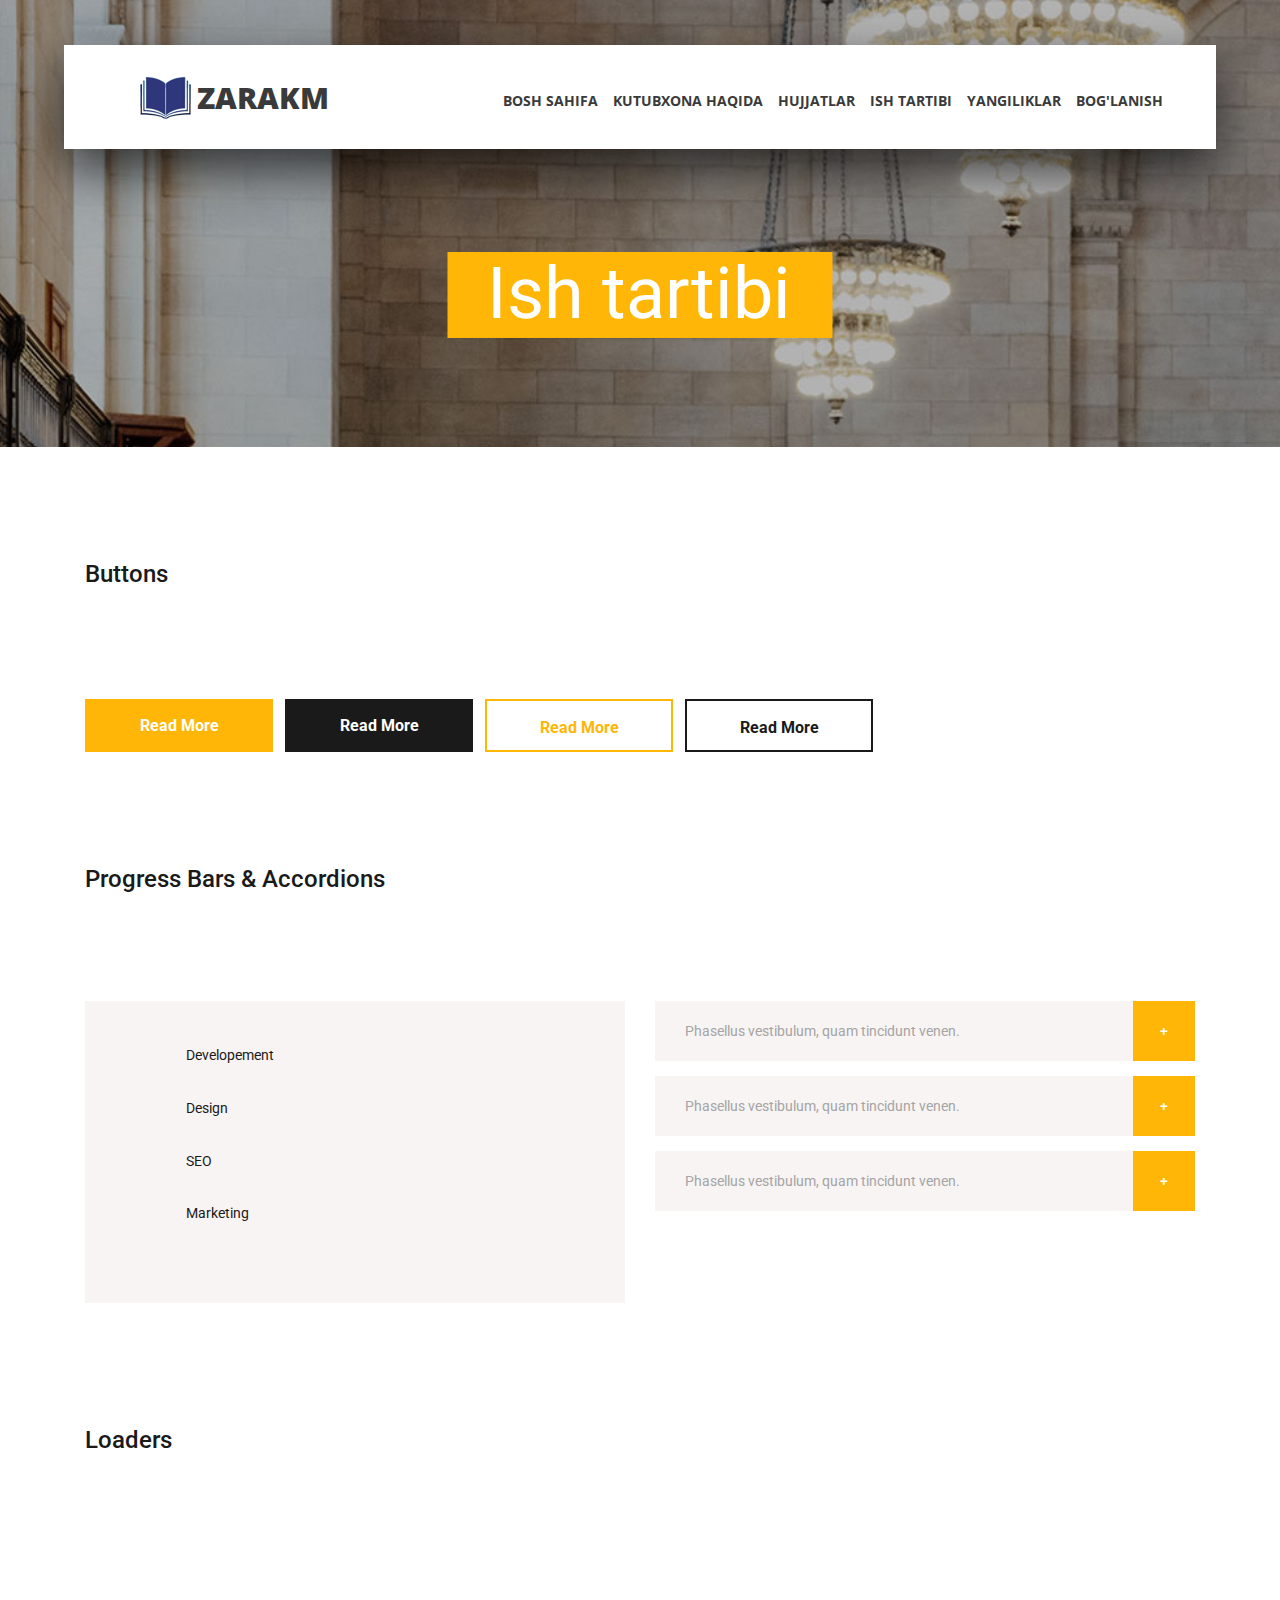
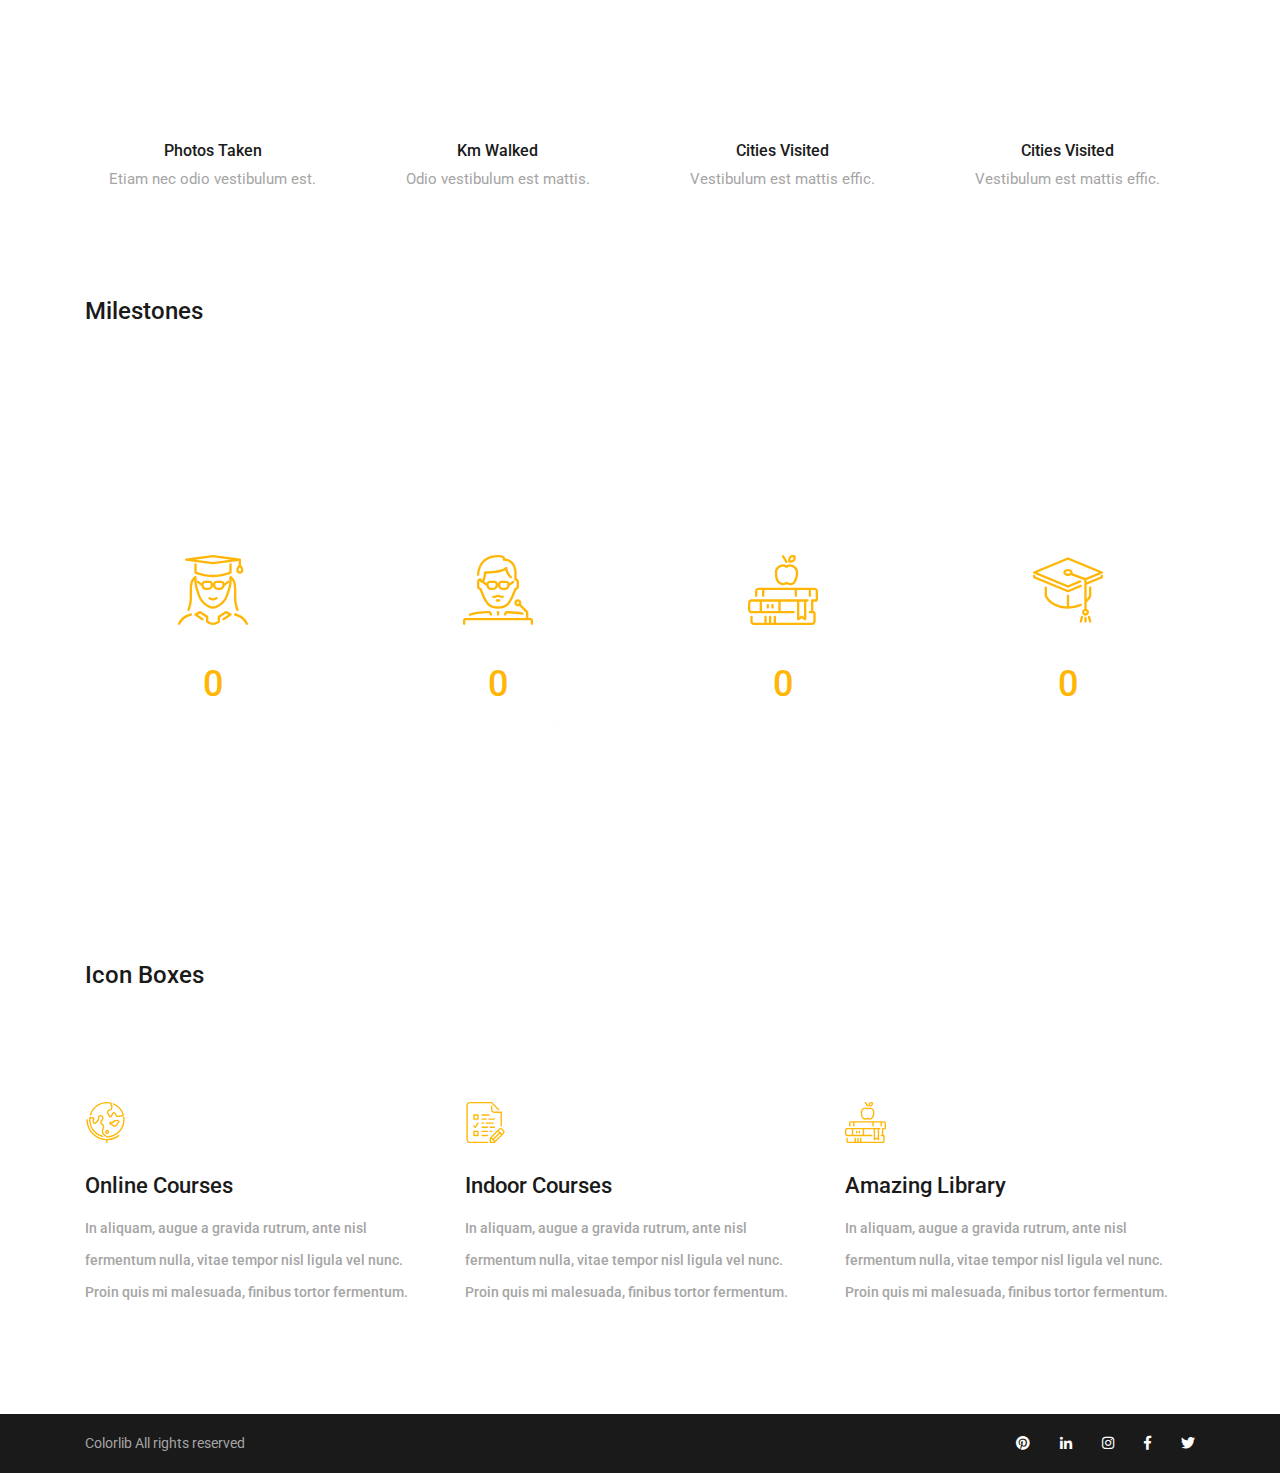
<file: elements.html>
<!DOCTYPE html>
<html lang="en">
  <head>
    <title>Course - Elements</title>
    <meta charset="utf-8" />
    <meta http-equiv="X-UA-Compatible" content="IE=edge" />
    <meta name="description" content="Course Project" />
    <meta name="viewport" content="width=device-width, initial-scale=1" />
    <link
      rel="stylesheet"
      type="text/css"
      href="styles/bootstrap4/bootstrap.min.css"
    />
    <link
      href="plugins/fontawesome-free-5.0.1/css/fontawesome-all.css"
      rel="stylesheet"
      type="text/css"
    />
    <link rel="stylesheet" type="text/css" href="styles/elements_styles.css" />
    <link
      rel="stylesheet"
      type="text/css"
      href="styles/elements_responsive.css"
    />
  </head>
  <body>
    <div class="super_container">
      <!-- Header -->

      <header class="header d-flex flex-row">
        <div class="header_content d-flex flex-row align-items-center">
          <!-- Logo -->
          <div class="logo_container">
            <div class="logo">
              <img src="images/logo.png" alt="" />
              <span>ZARAKM</span>
            </div>
          </div>

          <!-- Main Navigation -->
          <nav class="main_nav_container">
            <div class="main_nav">
              <ul class="main_nav_list">
                <li class="main_nav_item">
                  <a href="index.html">Bosh sahifa</a>
                </li>
                <li class="main_nav_item"><a href="#">Kutubxona haqida</a></li>
                <li class="main_nav_item">
                  <a href="courses.html">Hujjatlar</a>
                </li>
                <li class="main_nav_item"><a href="#">Ish tartibi</a></li>
                <li class="main_nav_item">
                  <a href="news.html">Yangiliklar</a>
                </li>
                <li class="main_nav_item">
                  <a href="contact.html">Bog'lanish</a>
                </li>
              </ul>
            </div>
          </nav>
        </div>
        <div
          class="header_side d-flex flex-row justify-content-center align-items-center"
        >
          <img src="images/phone-call.svg" alt="" />
          <span>+9989x-xxx-xx-xx</span>
        </div>

        <!-- Hamburger -->
        <div class="hamburger_container">
          <i class="fas fa-bars trans_200"></i>
        </div>
      </header>

      <!-- Menu -->
      <div class="menu_container menu_mm">
        <!-- Menu Close Button -->
        <div class="menu_close_container">
          <div class="menu_close"></div>
        </div>

        <!-- Menu Items -->
        <div class="menu_inner menu_mm">
          <div class="menu menu_mm">
            <ul class="menu_list menu_mm">
              <li class="menu_item menu_mm">
                <a href="index.html">Bosh sahifa</a>
              </li>
              <li class="menu_item menu_mm">
                <a href="#">Kutubxona haqida</a>
              </li>
              <li class="menu_item menu_mm">
                <a href="courses.html">Hujjatlar</a>
              </li>
              <li class="menu_item menu_mm"><a href="#">Ish tartibi</a></li>
              <li class="menu_item menu_mm">
                <a href="news.html">Yangiliklar</a>
              </li>
              <li class="menu_item menu_mm">
                <a href="contact.html">Bog'lanish</a>
              </li>
            </ul>

            <!-- Menu Social -->

            <div class="menu_social_container menu_mm">
              <ul class="menu_social menu_mm">
                <li class="menu_social_item menu_mm">
                  <a href="#"><i class="fab fa-pinterest"></i></a>
                </li>
                <li class="menu_social_item menu_mm">
                  <a href="#"><i class="fab fa-linkedin-in"></i></a>
                </li>
                <li class="menu_social_item menu_mm">
                  <a href="#"><i class="fab fa-instagram"></i></a>
                </li>
                <li class="menu_social_item menu_mm">
                  <a href="#"><i class="fab fa-facebook-f"></i></a>
                </li>
                <li class="menu_social_item menu_mm">
                  <a href="#"><i class="fab fa-twitter"></i></a>
                </li>
              </ul>
            </div>

            <div class="menu_copyright menu_mm">
              <!-- Link back to Colorlib can't be removed. Template is licensed under CC BY 3.0. -->
              Copyright &copy;
              <script>
                document.write(new Date().getFullYear());
              </script>
              All rights reserved | This template is made with
              <i class="fa fa-heart" aria-hidden="true"></i> by
              <a href="https://colorlib.com" target="_blank">Colorlib</a>
              <!-- Link back to Colorlib can't be removed. Template is licensed under CC BY 3.0. -->
            </div>
          </div>
        </div>
      </div>

      <!-- Home -->

      <div class="home">
        <div class="home_background_container prlx_parent">
          <div
            class="home_background prlx"
            style="background-image: url(images/contact_background.jpg)"
          ></div>
        </div>
        <div class="home_content">
          <h1>Ish tartibi</h1>
        </div>
      </div>

      <!-- Elements -->

      <div class="elements">
        <!-- Buttons -->
        <div class="buttons">
          <div class="container">
            <div class="row">
              <div class="col">
                <div class="elements_title">Buttons</div>
                <div class="buttons_container">
                  <div class="button button_color_1 text-center trans_200">
                    <a href="#">Read More</a>
                  </div>
                  <div class="button button_color_2 text-center trans_200">
                    <a href="#">Read More</a>
                  </div>
                  <div class="button button_line_1 text-center trans_200">
                    <a href="#">Read More</a>
                  </div>
                  <div class="button button_line_2 text-center trans_200">
                    <a href="#">Read More</a>
                  </div>
                </div>
              </div>
            </div>
          </div>
        </div>

        <!-- Progress Bars and Accordions -->

        <div class="pbars_accordions">
          <div class="container">
            <div class="row">
              <div class="col-lg-12">
                <div class="elements_title">Progress Bars & Accordions</div>
              </div>
            </div>

            <div class="row pbars_accordions_container">
              <!-- Progress Bars & Accordions -->

              <div class="col-lg-6">
                <!-- Progress Bars -->
                <div class="elements_progress_bars">
                  <div class="pbar_container">
                    <ul class="progress_bar_container col_12 clearfix">
                      <li class="pb_item">
                        <h4>Developement</h4>
                        <div
                          id="skill_1_pbar"
                          class="skill_bars"
                          data-perc="0.85"
                        ></div>
                      </li>
                      <li class="pb_item">
                        <h4>Design</h4>
                        <div
                          id="skill_2_pbar"
                          class="skill_bars"
                          data-perc="1"
                        ></div>
                      </li>
                      <li class="pb_item">
                        <h4>SEO</h4>
                        <div
                          id="skill_3_pbar"
                          class="skill_bars"
                          data-perc="0.75"
                        ></div>
                      </li>
                      <li class="pb_item">
                        <h4>Marketing</h4>
                        <div
                          id="skill_4_pbar"
                          class="skill_bars"
                          data-perc="0.95"
                        ></div>
                      </li>
                    </ul>
                  </div>
                </div>
              </div>

              <div class="col-lg-6">
                <!-- Accordions -->
                <div class="elements_accordions">
                  <div class="accordion_container">
                    <div class="accordion d-flex flex-row align-items-center">
                      Phasellus vestibulum, quam tincidunt venen.
                    </div>
                    <div class="accordion_panel">
                      <p>
                        Lorem ipsum dolor sit amet, consectetur adipiscing elit.
                        Phasellus vestibulum, quam tincidunt venenatis ultrices,
                        est libero mattis ante, ac consectetur diam neque eget
                        quam.
                      </p>
                    </div>
                  </div>

                  <div class="accordion_container">
                    <div class="accordion d-flex flex-row align-items-center">
                      Phasellus vestibulum, quam tincidunt venen.
                    </div>
                    <div class="accordion_panel">
                      <p>
                        Lorem ipsum dolor sit amet, consectetur adipiscing elit.
                        Phasellus vestibulum, quam tincidunt venenatis ultrices,
                        est libero mattis ante, ac consectetur diam neque eget
                        quam.
                      </p>
                    </div>
                  </div>

                  <div class="accordion_container">
                    <div class="accordion d-flex flex-row align-items-center">
                      Phasellus vestibulum, quam tincidunt venen.
                    </div>
                    <div class="accordion_panel">
                      <p>
                        Lorem ipsum dolor sit amet, consectetur adipiscing elit.
                        Phasellus vestibulum, quam tincidunt venenatis ultrices,
                        est libero mattis ante, ac consectetur diam neque eget
                        quam.
                      </p>
                    </div>
                  </div>
                </div>
              </div>
            </div>
          </div>
        </div>

        <!-- Loaders -->

        <div class="loaders">
          <div class="container">
            <div class="row">
              <div class="col">
                <div class="elements_title">Loaders</div>
              </div>
            </div>

            <div class="row elements_loaders_container">
              <div class="col-lg-3 loader_col">
                <!-- Loader -->
                <div class="loader" data-perc="0.75"></div>
                <div class="loader_text text-center">Photos Taken</div>
                <div class="loader_sub text-center">
                  Etiam nec odio vestibulum est.
                </div>
              </div>
              <div class="col-lg-3 loader_col">
                <!-- Loader -->
                <div class="loader" data-perc="0.83"></div>
                <div class="loader_text text-center">Km Walked</div>
                <div class="loader_sub text-center">
                  Odio vestibulum est mattis.
                </div>
                <span></span>
              </div>
              <div class="col-lg-3 loader_col">
                <!-- Loader -->
                <div class="loader" data-perc="0.25"></div>
                <div class="loader_text text-center">Cities Visited</div>
                <div class="loader_sub text-center">
                  Vestibulum est mattis effic.
                </div>
              </div>
              <div class="col-lg-3 loader_col">
                <!-- Loader -->
                <div class="loader" data-perc="0.95"></div>
                <div class="loader_text text-center">Cities Visited</div>
                <div class="loader_sub text-center">
                  Vestibulum est mattis effic.
                </div>
              </div>
            </div>
          </div>
        </div>

        <!-- Milestones -->

        <div class="milestones">
          <div class="container">
            <div class="row">
              <div class="col">
                <div class="elements_title">Milestones</div>
              </div>
            </div>
          </div>

          <div class="milestones_container">
            <div
              class="milestones_background"
              style="background-image: url(images/milestones_background.jpg)"
            ></div>

            <div class="container">
              <div class="row">
                <!-- Milestone -->
                <div class="col-lg-3 milestone_col">
                  <div class="milestone text-center">
                    <div class="milestone_icon">
                      <img
                        src="images/milestone_1.svg"
                        alt="https://www.flaticon.com/authors/zlatko-najdenovski"
                      />
                    </div>
                    <div class="milestone_counter" data-end-value="750">0</div>
                    <div class="milestone_text">Current Students</div>
                  </div>
                </div>

                <!-- Milestone -->
                <div class="col-lg-3 milestone_col">
                  <div class="milestone text-center">
                    <div class="milestone_icon">
                      <img
                        src="images/milestone_2.svg"
                        alt="https://www.flaticon.com/authors/zlatko-najdenovski"
                      />
                    </div>
                    <div class="milestone_counter" data-end-value="120">0</div>
                    <div class="milestone_text">Certified Teachers</div>
                  </div>
                </div>

                <!-- Milestone -->
                <div class="col-lg-3 milestone_col">
                  <div class="milestone text-center">
                    <div class="milestone_icon">
                      <img
                        src="images/milestone_3.svg"
                        alt="https://www.flaticon.com/authors/zlatko-najdenovski"
                      />
                    </div>
                    <div class="milestone_counter" data-end-value="39">0</div>
                    <div class="milestone_text">Approved Courses</div>
                  </div>
                </div>

                <!-- Milestone -->
                <div class="col-lg-3 milestone_col">
                  <div class="milestone text-center">
                    <div class="milestone_icon">
                      <img
                        src="images/milestone_4.svg"
                        alt="https://www.flaticon.com/authors/zlatko-najdenovski"
                      />
                    </div>
                    <div
                      class="milestone_counter"
                      data-end-value="3500"
                      data-sign-before="+"
                    >
                      0
                    </div>
                    <div class="milestone_text">Graduate Students</div>
                  </div>
                </div>
              </div>
            </div>
          </div>
        </div>

        <!-- Icon Boxes -->

        <div class="icon_boxes">
          <div class="container">
            <div class="row">
              <div class="col">
                <div class="elements_title">Icon Boxes</div>
              </div>
            </div>

            <div class="row icon_boxes_container">
              <div
                class="col-lg-4 icon_box text-left d-flex flex-column align-items-start justify-content-start"
              >
                <div
                  class="icon_container d-flex flex-column justify-content-end"
                >
                  <img src="images/earth-globe.svg" alt="" />
                </div>
                <h3>Online Courses</h3>
                <p>
                  In aliquam, augue a gravida rutrum, ante nisl fermentum nulla,
                  vitae tempor nisl ligula vel nunc. Proin quis mi malesuada,
                  finibus tortor fermentum.
                </p>
              </div>

              <div
                class="col-lg-4 icon_box text-left d-flex flex-column align-items-start justify-content-start"
              >
                <div
                  class="icon_container d-flex flex-column justify-content-end"
                >
                  <img src="images/exam.svg" alt="" />
                </div>
                <h3>Indoor Courses</h3>
                <p>
                  In aliquam, augue a gravida rutrum, ante nisl fermentum nulla,
                  vitae tempor nisl ligula vel nunc. Proin quis mi malesuada,
                  finibus tortor fermentum.
                </p>
              </div>

              <div
                class="col-lg-4 icon_box text-left d-flex flex-column align-items-start justify-content-start"
              >
                <div
                  class="icon_container d-flex flex-column justify-content-end"
                >
                  <img src="images/books.svg" alt="" />
                </div>
                <h3>Amazing Library</h3>
                <p>
                  In aliquam, augue a gravida rutrum, ante nisl fermentum nulla,
                  vitae tempor nisl ligula vel nunc. Proin quis mi malesuada,
                  finibus tortor fermentum.
                </p>
              </div>
            </div>
          </div>
        </div>
      </div>

      <!-- Footer -->

      <footer class="footer">
        <div class="container">
          <!-- Footer Copyright -->

          <div
            class="footer_bar d-flex flex-column flex-sm-row align-items-center"
          >
            <div class="footer_copyright">
              <span>Colorlib All rights reserved</span>
            </div>
            <div class="footer_social ml-sm-auto">
              <ul class="menu_social">
                <li class="menu_social_item">
                  <a href="#"><i class="fab fa-pinterest"></i></a>
                </li>
                <li class="menu_social_item">
                  <a href="#"><i class="fab fa-linkedin-in"></i></a>
                </li>
                <li class="menu_social_item">
                  <a href="#"><i class="fab fa-instagram"></i></a>
                </li>
                <li class="menu_social_item">
                  <a href="#"><i class="fab fa-facebook-f"></i></a>
                </li>
                <li class="menu_social_item">
                  <a href="#"><i class="fab fa-twitter"></i></a>
                </li>
              </ul>
            </div>
          </div>
        </div>
      </footer>
    </div>

    <script src="js/jquery-3.2.1.min.js"></script>
    <script src="styles/bootstrap4/popper.js"></script>
    <script src="styles/bootstrap4/bootstrap.min.js"></script>
    <script src="plugins/greensock/TweenMax.min.js"></script>
    <script src="plugins/greensock/TimelineMax.min.js"></script>
    <script src="plugins/scrollmagic/ScrollMagic.min.js"></script>
    <script src="plugins/greensock/animation.gsap.min.js"></script>
    <script src="plugins/greensock/ScrollToPlugin.min.js"></script>
    <script src="plugins/progressbar/progressbar.min.js"></script>
    <script src="plugins/scrollTo/jquery.scrollTo.min.js"></script>
    <script src="plugins/easing/easing.js"></script>
    <script src="js/elements_custom.js"></script>
  </body>
</html>
</file>
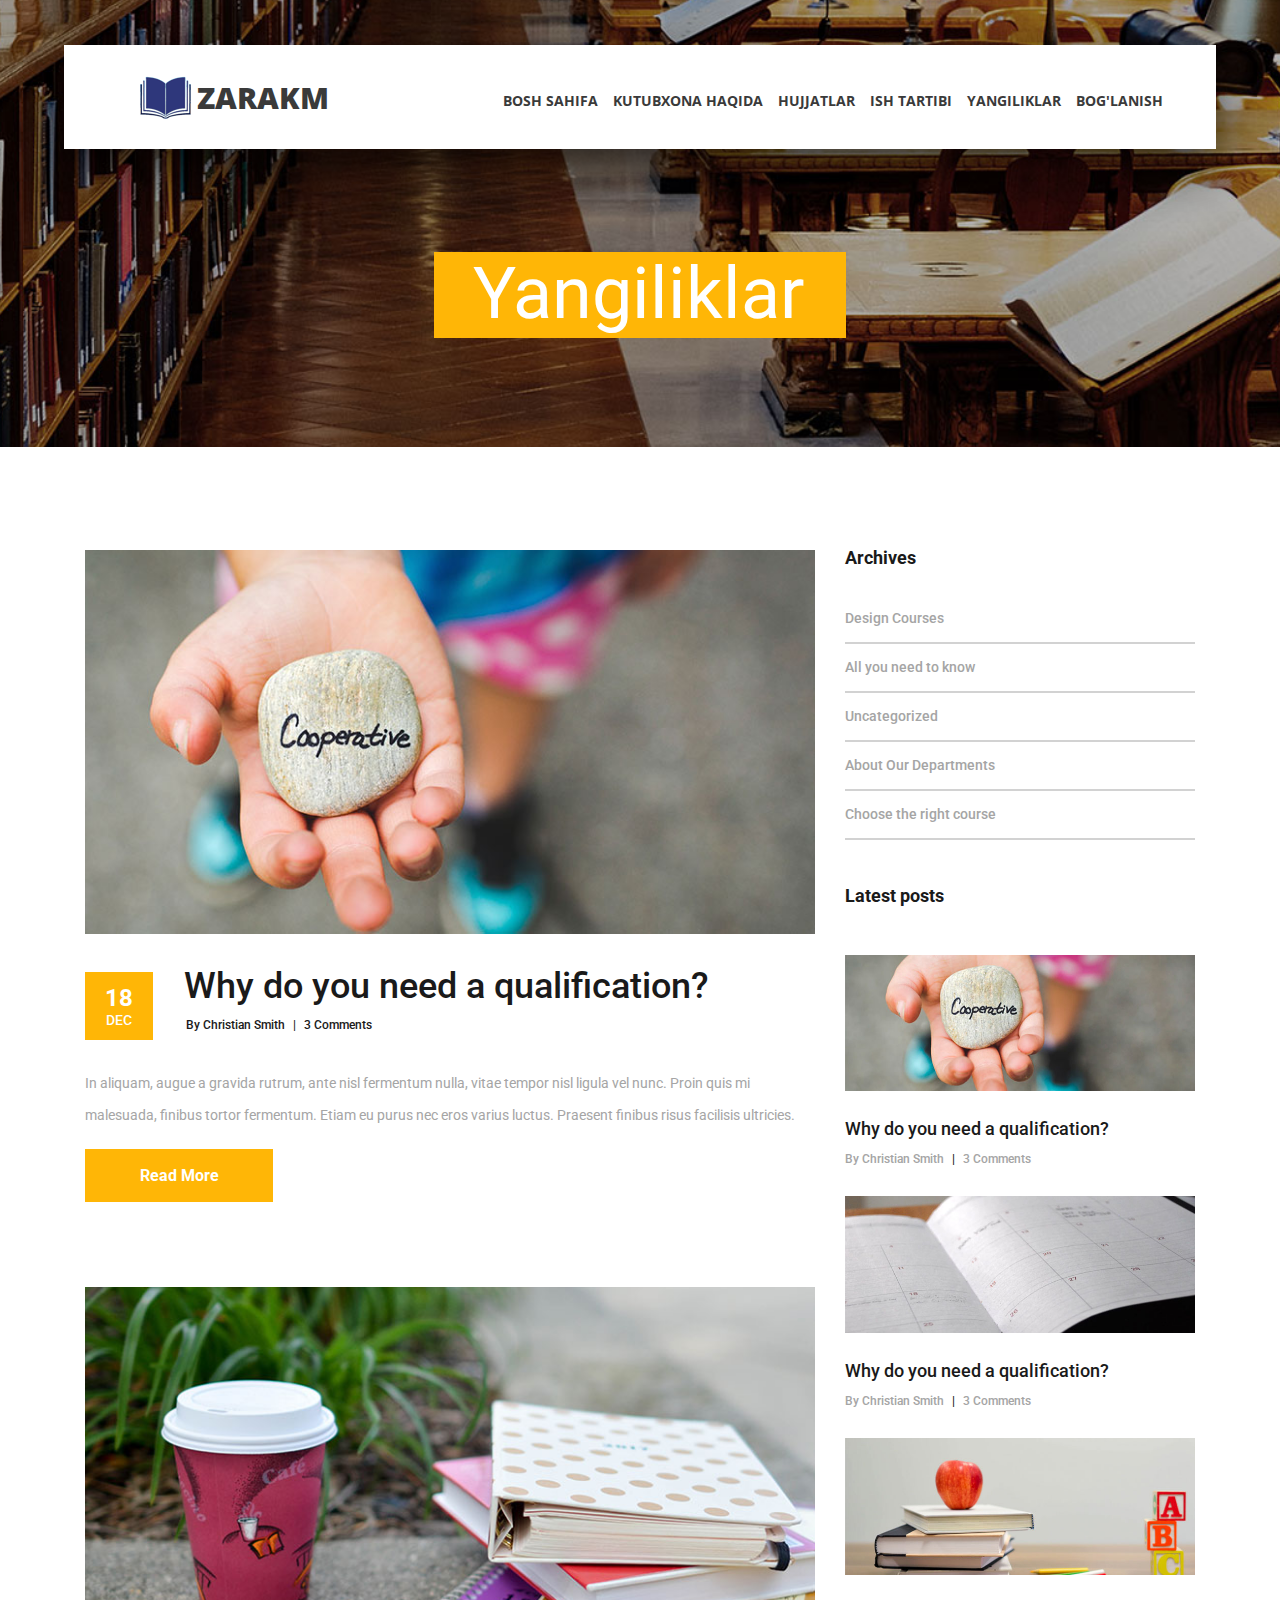
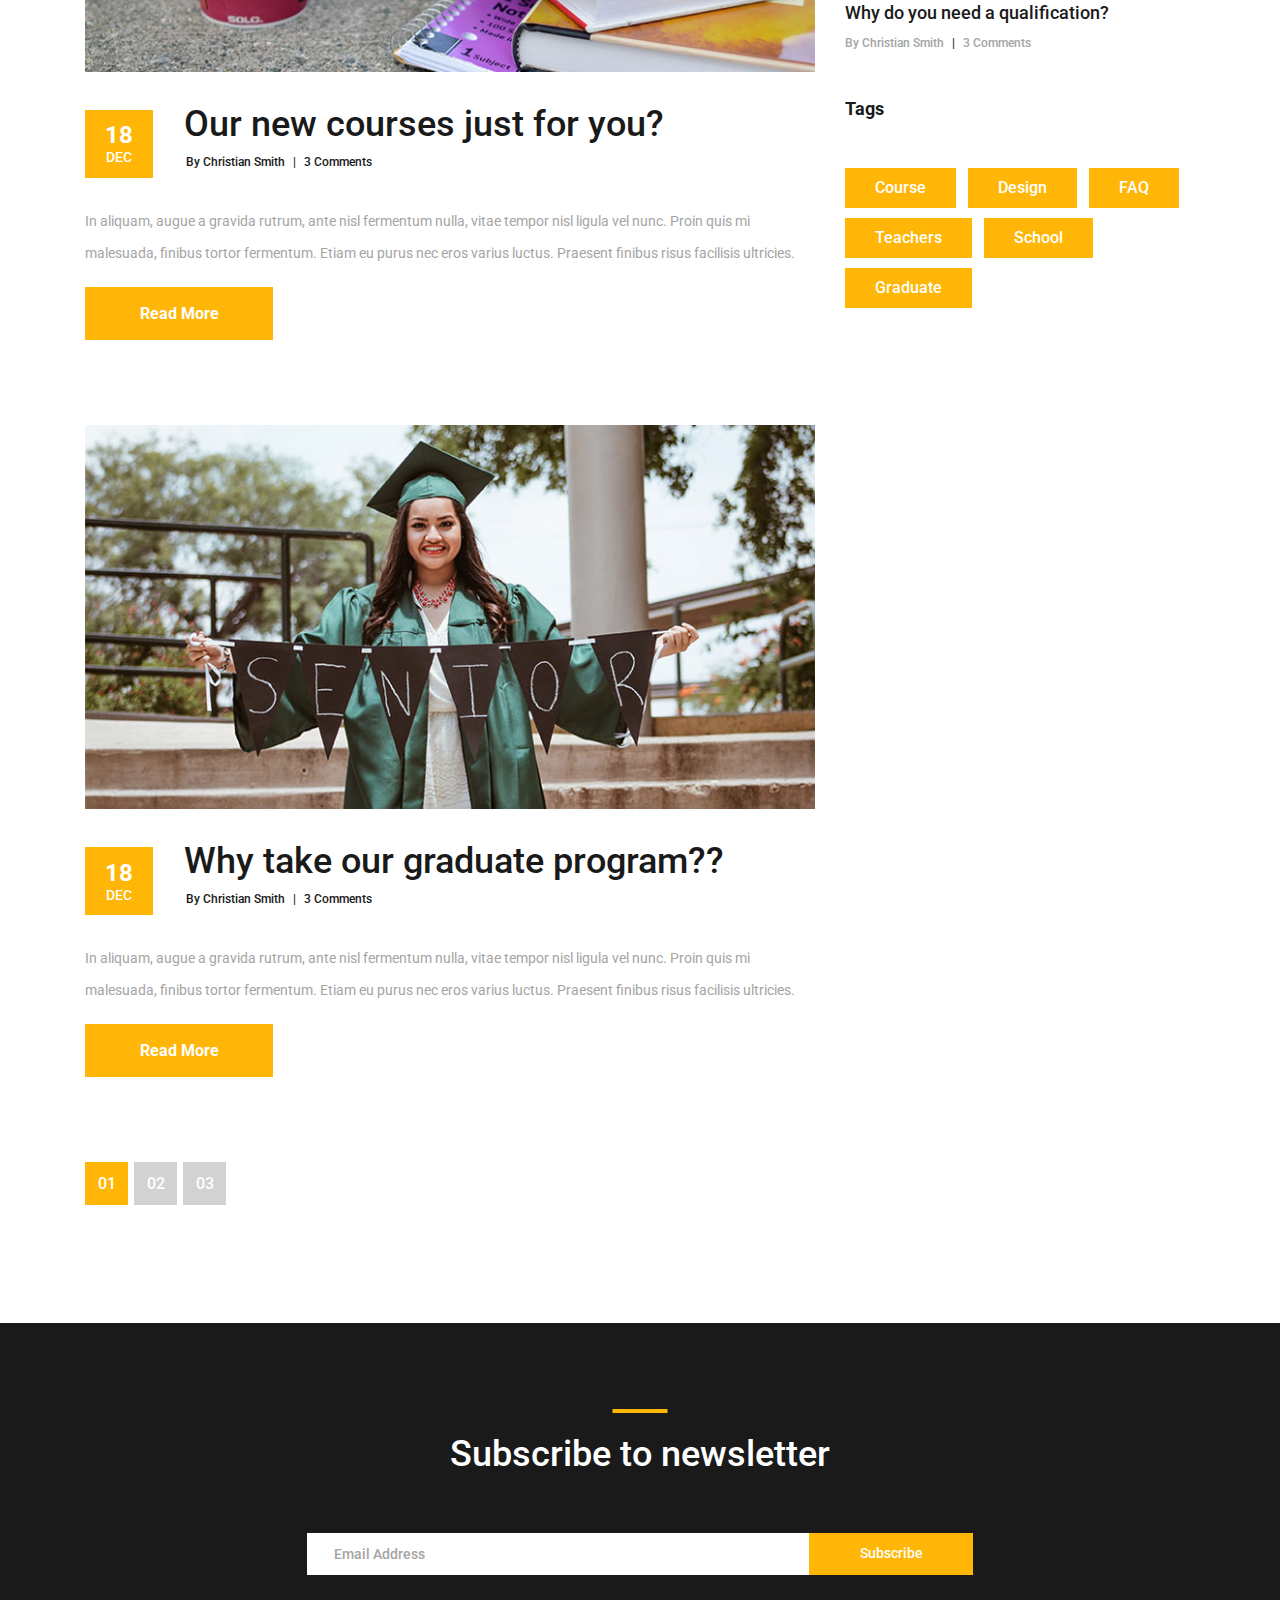
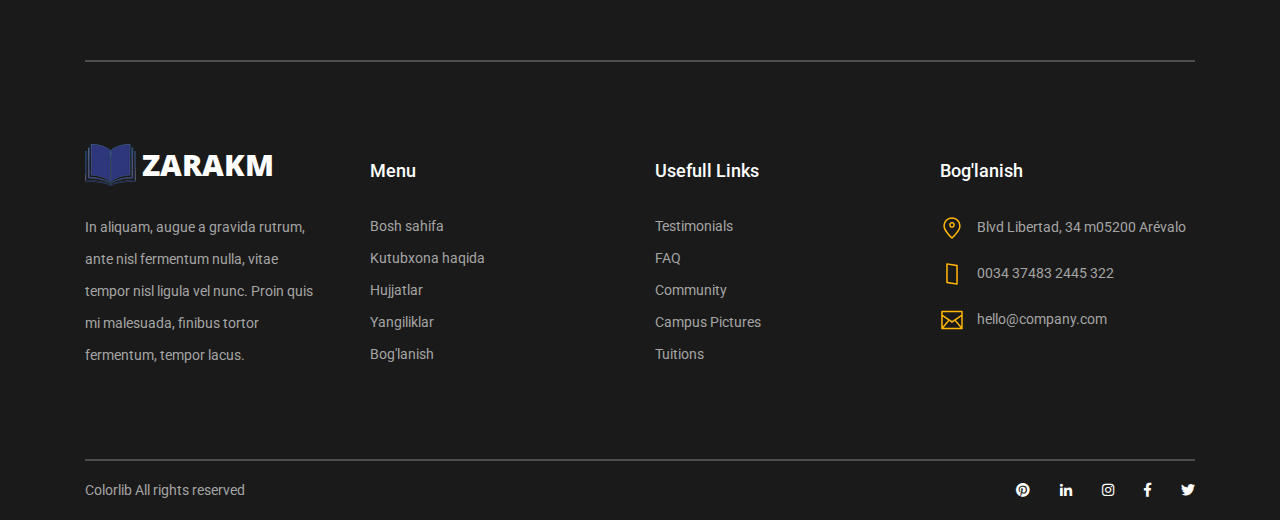
<file: news.html>
<!DOCTYPE html>
<html lang="en">
  <head>
    <title>Course - News</title>
    <meta charset="utf-8" />
    <meta http-equiv="X-UA-Compatible" content="IE=edge" />
    <meta name="description" content="Course Project" />
    <meta name="viewport" content="width=device-width, initial-scale=1" />
    <link
      rel="stylesheet"
      type="text/css"
      href="styles/bootstrap4/bootstrap.min.css"
    />
    <link
      href="plugins/fontawesome-free-5.0.1/css/fontawesome-all.css"
      rel="stylesheet"
      type="text/css"
    />
    <link rel="stylesheet" type="text/css" href="styles/news_styles.css" />
    <link rel="stylesheet" type="text/css" href="styles/news_responsive.css" />
  </head>
  <body>
    <div class="super_container">
      <!-- Header -->

      <header class="header d-flex flex-row">
        <div class="header_content d-flex flex-row align-items-center">
          <!-- Logo -->
          <div class="logo_container">
            <div class="logo">
              <img src="images/logo.png" alt="" />
              <span>ZARAKM</span>
            </div>
          </div>

          <!-- Main Navigation -->
          <nav class="main_nav_container">
            <div class="main_nav">
              <ul class="main_nav_list">
                <li class="main_nav_item">
                  <a href="index.html">Bosh sahifa</a>
                </li>
                <li class="main_nav_item"><a href="#">Kutubxona haqida</a></li>
                <li class="main_nav_item">
                  <a href="courses.html">Hujjatlar</a>
                </li>
                <li class="main_nav_item">
                  <a href="elements.html">Ish tartibi</a>
                </li>
                <li class="main_nav_item"><a href="#">Yangiliklar</a></li>
                <li class="main_nav_item">
                  <a href="contact.html">Bog'lanish</a>
                </li>
              </ul>
            </div>
          </nav>
        </div>
        <div
          class="header_side d-flex flex-row justify-content-center align-items-center"
        >
          <img src="images/phone-call.svg" alt="" />
          <span>+9989x-xxx-xx-xx</span>
        </div>

        <!-- Hamburger -->
        <div class="hamburger_container">
          <i class="fas fa-bars trans_200"></i>
        </div>
      </header>

      <!-- Menu -->
      <div class="menu_container menu_mm">
        <!-- Menu Close Button -->
        <div class="menu_close_container">
          <div class="menu_close"></div>
        </div>

        <!-- Menu Items -->
        <div class="menu_inner menu_mm">
          <div class="menu menu_mm">
            <ul class="menu_list menu_mm">
              <li class="menu_item menu_mm">
                <a href="index.html">Bosh sahifa</a>
              </li>
              <li class="menu_item menu_mm">
                <a href="#">Kutubxona haqida</a>
              </li>
              <li class="menu_item menu_mm">
                <a href="courses.html">Hujjatlar</a>
              </li>
              <li class="menu_item menu_mm">
                <a href="elements.html">Ish tartibi</a>
              </li>
              <li class="menu_item menu_mm"><a href="#">Yangiliklar</a></li>
              <li class="menu_item menu_mm">
                <a href="contact.html">Bog'lanish</a>
              </li>
            </ul>

            <!-- Menu Social -->

            <div class="menu_social_container menu_mm">
              <ul class="menu_social menu_mm">
                <li class="menu_social_item menu_mm">
                  <a href="#"><i class="fab fa-pinterest"></i></a>
                </li>
                <li class="menu_social_item menu_mm">
                  <a href="#"><i class="fab fa-linkedin-in"></i></a>
                </li>
                <li class="menu_social_item menu_mm">
                  <a href="#"><i class="fab fa-instagram"></i></a>
                </li>
                <li class="menu_social_item menu_mm">
                  <a href="#"><i class="fab fa-facebook-f"></i></a>
                </li>
                <li class="menu_social_item menu_mm">
                  <a href="#"><i class="fab fa-twitter"></i></a>
                </li>
              </ul>
            </div>

            <div class="menu_copyright menu_mm">
              <!-- Link back to Colorlib can't be removed. Template is licensed under CC BY 3.0. -->
              Copyright &copy;
              <script>
                document.write(new Date().getFullYear());
              </script>
              All rights reserved | This template is made with
              <i class="fa fa-heart" aria-hidden="true"></i> by
              <a href="https://colorlib.com" target="_blank">Colorlib</a>
              <!-- Link back to Colorlib can't be removed. Template is licensed under CC BY 3.0. -->
            </div>
          </div>
        </div>
      </div>

      <!-- Home -->

      <div class="home">
        <div class="home_background_container prlx_parent">
          <div
            class="home_background prlx"
            style="background-image: url(images/news_background.jpg)"
          ></div>
        </div>
        <div class="home_content">
          <h1>Yangiliklar</h1>
        </div>
      </div>

      <!-- News -->

      <div class="news">
        <div class="container">
          <div class="row">
            <!-- News Column -->

            <div class="col-lg-8">
              <div class="news_posts">
                <!-- News Post -->
                <div class="news_post">
                  <div class="news_post_image">
                    <img
                      src="images/news_1.jpg"
                      alt="https://unsplash.com/@dsmacinnes"
                    />
                  </div>
                  <div class="news_post_top d-flex flex-column flex-sm-row">
                    <div class="news_post_date_container">
                      <div
                        class="news_post_date d-flex flex-column align-items-center justify-content-center"
                      >
                        <div>18</div>
                        <div>dec</div>
                      </div>
                    </div>
                    <div class="news_post_title_container">
                      <div class="news_post_title">
                        <a href="news_post.html"
                          >Why do you need a qualification?</a
                        >
                      </div>
                      <div class="news_post_meta">
                        <span class="news_post_author"
                          ><a href="#">By Christian Smith</a></span
                        >
                        <span>|</span>
                        <span class="news_post_comments"
                          ><a href="#">3 Comments</a></span
                        >
                      </div>
                    </div>
                  </div>
                  <div class="news_post_text">
                    <p>
                      In aliquam, augue a gravida rutrum, ante nisl fermentum
                      nulla, vitae tempor nisl ligula vel nunc. Proin quis mi
                      malesuada, finibus tortor fermentum. Etiam eu purus nec
                      eros varius luctus. Praesent finibus risus facilisis
                      ultricies.
                    </p>
                  </div>
                  <div class="news_post_button text-center trans_200">
                    <a href="news_post.html">Read More</a>
                  </div>
                </div>

                <!-- News Post -->
                <div class="news_post">
                  <div class="news_post_image">
                    <img
                      src="images/news_2.jpg"
                      alt="https://unsplash.com/@dsmacinnes"
                    />
                  </div>
                  <div class="news_post_top d-flex flex-column flex-sm-row">
                    <div class="news_post_date_container">
                      <div
                        class="news_post_date d-flex flex-column align-items-center justify-content-center"
                      >
                        <div>18</div>
                        <div>dec</div>
                      </div>
                    </div>
                    <div class="news_post_title_container">
                      <div class="news_post_title">
                        <a href="news_post.html"
                          >Our new courses just for you?</a
                        >
                      </div>
                      <div class="news_post_meta">
                        <span class="news_post_author"
                          ><a href="#">By Christian Smith</a></span
                        >
                        <span>|</span>
                        <span class="news_post_comments"
                          ><a href="#">3 Comments</a></span
                        >
                      </div>
                    </div>
                  </div>
                  <div class="news_post_text">
                    <p>
                      In aliquam, augue a gravida rutrum, ante nisl fermentum
                      nulla, vitae tempor nisl ligula vel nunc. Proin quis mi
                      malesuada, finibus tortor fermentum. Etiam eu purus nec
                      eros varius luctus. Praesent finibus risus facilisis
                      ultricies.
                    </p>
                  </div>
                  <div class="news_post_button text-center trans_200">
                    <a href="news_post.html">Read More</a>
                  </div>
                </div>

                <!-- News Post -->
                <div class="news_post">
                  <div class="news_post_image">
                    <img
                      src="images/news_3.jpg"
                      alt="https://unsplash.com/@dsmacinnes"
                    />
                  </div>
                  <div class="news_post_top d-flex flex-column flex-sm-row">
                    <div class="news_post_date_container">
                      <div
                        class="news_post_date d-flex flex-column align-items-center justify-content-center"
                      >
                        <div>18</div>
                        <div>dec</div>
                      </div>
                    </div>
                    <div class="news_post_title_container">
                      <div class="news_post_title">
                        <a href="news_post.html"
                          >Why take our graduate program??</a
                        >
                      </div>
                      <div class="news_post_meta">
                        <span class="news_post_author"
                          ><a href="#">By Christian Smith</a></span
                        >
                        <span>|</span>
                        <span class="news_post_comments"
                          ><a href="#">3 Comments</a></span
                        >
                      </div>
                    </div>
                  </div>
                  <div class="news_post_text">
                    <p>
                      In aliquam, augue a gravida rutrum, ante nisl fermentum
                      nulla, vitae tempor nisl ligula vel nunc. Proin quis mi
                      malesuada, finibus tortor fermentum. Etiam eu purus nec
                      eros varius luctus. Praesent finibus risus facilisis
                      ultricies.
                    </p>
                  </div>
                  <div class="news_post_button text-center trans_200">
                    <a href="news_post.html">Read More</a>
                  </div>
                </div>
              </div>

              <!-- Page Nav -->

              <div class="news_page_nav">
                <ul>
                  <li class="active text-center trans_200">
                    <a href="#">01</a>
                  </li>
                  <li class="text-center trans_200"><a href="#">02</a></li>
                  <li class="text-center trans_200"><a href="#">03</a></li>
                </ul>
              </div>
            </div>

            <!-- Sidebar Column -->

            <div class="col-lg-4">
              <div class="sidebar">
                <!-- Archives -->
                <div class="sidebar_section">
                  <div class="sidebar_section_title">
                    <h3>Archives</h3>
                  </div>
                  <ul class="sidebar_list">
                    <li class="sidebar_list_item">
                      <a href="#">Design Courses</a>
                    </li>
                    <li class="sidebar_list_item">
                      <a href="#">All you need to know</a>
                    </li>
                    <li class="sidebar_list_item">
                      <a href="#">Uncategorized</a>
                    </li>
                    <li class="sidebar_list_item">
                      <a href="#">About Our Departments</a>
                    </li>
                    <li class="sidebar_list_item">
                      <a href="#">Choose the right course</a>
                    </li>
                  </ul>
                </div>

                <!-- Latest Posts -->

                <div class="sidebar_section">
                  <div class="sidebar_section_title">
                    <h3>Latest posts</h3>
                  </div>

                  <div class="latest_posts">
                    <!-- Latest Post -->
                    <div class="latest_post">
                      <div class="latest_post_image">
                        <img
                          src="images/latest_1.jpg"
                          alt="https://unsplash.com/@dsmacinnes"
                        />
                      </div>
                      <div class="latest_post_title">
                        <a href="news_post.html"
                          >Why do you need a qualification?</a
                        >
                      </div>
                      <div class="latest_post_meta">
                        <span class="latest_post_author"
                          ><a href="#">By Christian Smith</a></span
                        >
                        <span>|</span>
                        <span class="latest_post_comments"
                          ><a href="#">3 Comments</a></span
                        >
                      </div>
                    </div>

                    <!-- Latest Post -->
                    <div class="latest_post">
                      <div class="latest_post_image">
                        <img
                          src="images/latest_2.jpg"
                          alt="https://unsplash.com/@erothermel"
                        />
                      </div>
                      <div class="latest_post_title">
                        <a href="news_post.html"
                          >Why do you need a qualification?</a
                        >
                      </div>
                      <div class="latest_post_meta">
                        <span class="latest_post_author"
                          ><a href="#">By Christian Smith</a></span
                        >
                        <span>|</span>
                        <span class="latest_post_comments"
                          ><a href="#">3 Comments</a></span
                        >
                      </div>
                    </div>

                    <!-- Latest Post -->
                    <div class="latest_post">
                      <div class="latest_post_image">
                        <img
                          src="images/latest_3.jpg"
                          alt="https://unsplash.com/@element5digital"
                        />
                      </div>
                      <div class="latest_post_title">
                        <a href="news_post.html"
                          >Why do you need a qualification?</a
                        >
                      </div>
                      <div class="latest_post_meta">
                        <span class="latest_post_author"
                          ><a href="#">By Christian Smith</a></span
                        >
                        <span>|</span>
                        <span class="latest_post_comments"
                          ><a href="#">3 Comments</a></span
                        >
                      </div>
                    </div>
                  </div>
                </div>

                <!-- Tags -->

                <div class="sidebar_section">
                  <div class="sidebar_section_title">
                    <h3>Tags</h3>
                  </div>
                  <div class="tags d-flex flex-row flex-wrap">
                    <div class="tag"><a href="#">Course</a></div>
                    <div class="tag"><a href="#">Design</a></div>
                    <div class="tag"><a href="#">FAQ</a></div>
                    <div class="tag"><a href="#">Teachers</a></div>
                    <div class="tag"><a href="#">School</a></div>
                    <div class="tag"><a href="#">Graduate</a></div>
                  </div>
                </div>
              </div>
            </div>
          </div>
        </div>
      </div>

      <!-- Footer -->

      <footer class="footer">
        <div class="container">
          <!-- Newsletter -->

          <div class="newsletter">
            <div class="row">
              <div class="col">
                <div class="section_title text-center">
                  <h1>Subscribe to newsletter</h1>
                </div>
              </div>
            </div>

            <div class="row">
              <div class="col text-center">
                <div class="newsletter_form_container mx-auto">
                  <form action="post">
                    <div
                      class="newsletter_form d-flex flex-md-row flex-column flex-xs-column align-items-center justify-content-center"
                    >
                      <input
                        id="newsletter_email"
                        class="newsletter_email"
                        type="email"
                        placeholder="Email Address"
                        required="required"
                        data-error="Valid email is required."
                      />
                      <button
                        id="newsletter_submit"
                        type="submit"
                        class="newsletter_submit_btn trans_300"
                        value="Submit"
                      >
                        Subscribe
                      </button>
                    </div>
                  </form>
                </div>
              </div>
            </div>
          </div>

          <!-- Footer Content -->

          <div class="footer_content">
            <div class="row">
              <!-- Footer Column - About -->
              <div class="col-lg-3 footer_col">
                <!-- Logo -->
                <div class="logo_container">
                  <div class="logo">
                    <img src="images/logo.png" alt="" />
                    <span>ZARAKM</span>
                  </div>
                </div>

                <p class="footer_about_text">
                  In aliquam, augue a gravida rutrum, ante nisl fermentum nulla,
                  vitae tempor nisl ligula vel nunc. Proin quis mi malesuada,
                  finibus tortor fermentum, tempor lacus.
                </p>
              </div>

              <!-- Footer Column - Menu -->

              <div class="col-lg-3 footer_col">
                <div class="footer_column_title">Menu</div>
                <div class="footer_column_content">
                  <ul>
                    <li class="footer_list_item">
                      <a href="index.html">Bosh sahifa</a>
                    </li>
                    <li class="footer_list_item">
                      <a href="#">Kutubxona haqida</a>
                    </li>
                    <li class="footer_list_item">
                      <a href="courses.html">Hujjatlar</a>
                    </li>
                    <li class="footer_list_item">
                      <a href="#">Yangiliklar</a>
                    </li>
                    <li class="footer_list_item">
                      <a href="contact.html">Bog'lanish</a>
                    </li>
                  </ul>
                </div>
              </div>

              <!-- Footer Column - Usefull Links -->

              <div class="col-lg-3 footer_col">
                <div class="footer_column_title">Usefull Links</div>
                <div class="footer_column_content">
                  <ul>
                    <li class="footer_list_item">
                      <a href="#">Testimonials</a>
                    </li>
                    <li class="footer_list_item"><a href="#">FAQ</a></li>
                    <li class="footer_list_item"><a href="#">Community</a></li>
                    <li class="footer_list_item">
                      <a href="#">Campus Pictures</a>
                    </li>
                    <li class="footer_list_item"><a href="#">Tuitions</a></li>
                  </ul>
                </div>
              </div>

              <!-- Footer Column - Contact -->

              <div class="col-lg-3 footer_col">
                <div class="footer_column_title">Bog'lanish</div>
                <div class="footer_column_content">
                  <ul>
                    <li class="footer_contact_item">
                      <div class="footer_contact_icon">
                        <img
                          src="images/placeholder.svg"
                          alt="https://www.flaticon.com/authors/lucy-g"
                        />
                      </div>
                      Blvd Libertad, 34 m05200 Arévalo
                    </li>
                    <li class="footer_contact_item">
                      <div class="footer_contact_icon">
                        <img
                          src="images/smartphone.svg"
                          alt="https://www.flaticon.com/authors/lucy-g"
                        />
                      </div>
                      0034 37483 2445 322
                    </li>
                    <li class="footer_contact_item">
                      <div class="footer_contact_icon">
                        <img
                          src="images/envelope.svg"
                          alt="https://www.flaticon.com/authors/lucy-g"
                        />
                      </div>
                      hello@company.com
                    </li>
                  </ul>
                </div>
              </div>
            </div>
          </div>

          <!-- Footer Copyright -->

          <div
            class="footer_bar d-flex flex-column flex-sm-row align-items-center"
          >
            <div class="footer_copyright">
              <span>Colorlib All rights reserved</span>
            </div>
            <div class="footer_social ml-sm-auto">
              <ul class="menu_social">
                <li class="menu_social_item">
                  <a href="#"><i class="fab fa-pinterest"></i></a>
                </li>
                <li class="menu_social_item">
                  <a href="#"><i class="fab fa-linkedin-in"></i></a>
                </li>
                <li class="menu_social_item">
                  <a href="#"><i class="fab fa-instagram"></i></a>
                </li>
                <li class="menu_social_item">
                  <a href="#"><i class="fab fa-facebook-f"></i></a>
                </li>
                <li class="menu_social_item">
                  <a href="#"><i class="fab fa-twitter"></i></a>
                </li>
              </ul>
            </div>
          </div>
        </div>
      </footer>
    </div>

    <script src="js/jquery-3.2.1.min.js"></script>
    <script src="styles/bootstrap4/popper.js"></script>
    <script src="styles/bootstrap4/bootstrap.min.js"></script>
    <script src="plugins/greensock/TweenMax.min.js"></script>
    <script src="plugins/greensock/TimelineMax.min.js"></script>
    <script src="plugins/scrollmagic/ScrollMagic.min.js"></script>
    <script src="plugins/greensock/animation.gsap.min.js"></script>
    <script src="plugins/greensock/ScrollToPlugin.min.js"></script>
    <script src="plugins/scrollTo/jquery.scrollTo.min.js"></script>
    <script src="plugins/easing/easing.js"></script>
    <script src="js/news_custom.js"></script>
  </body>
</html>
</file>
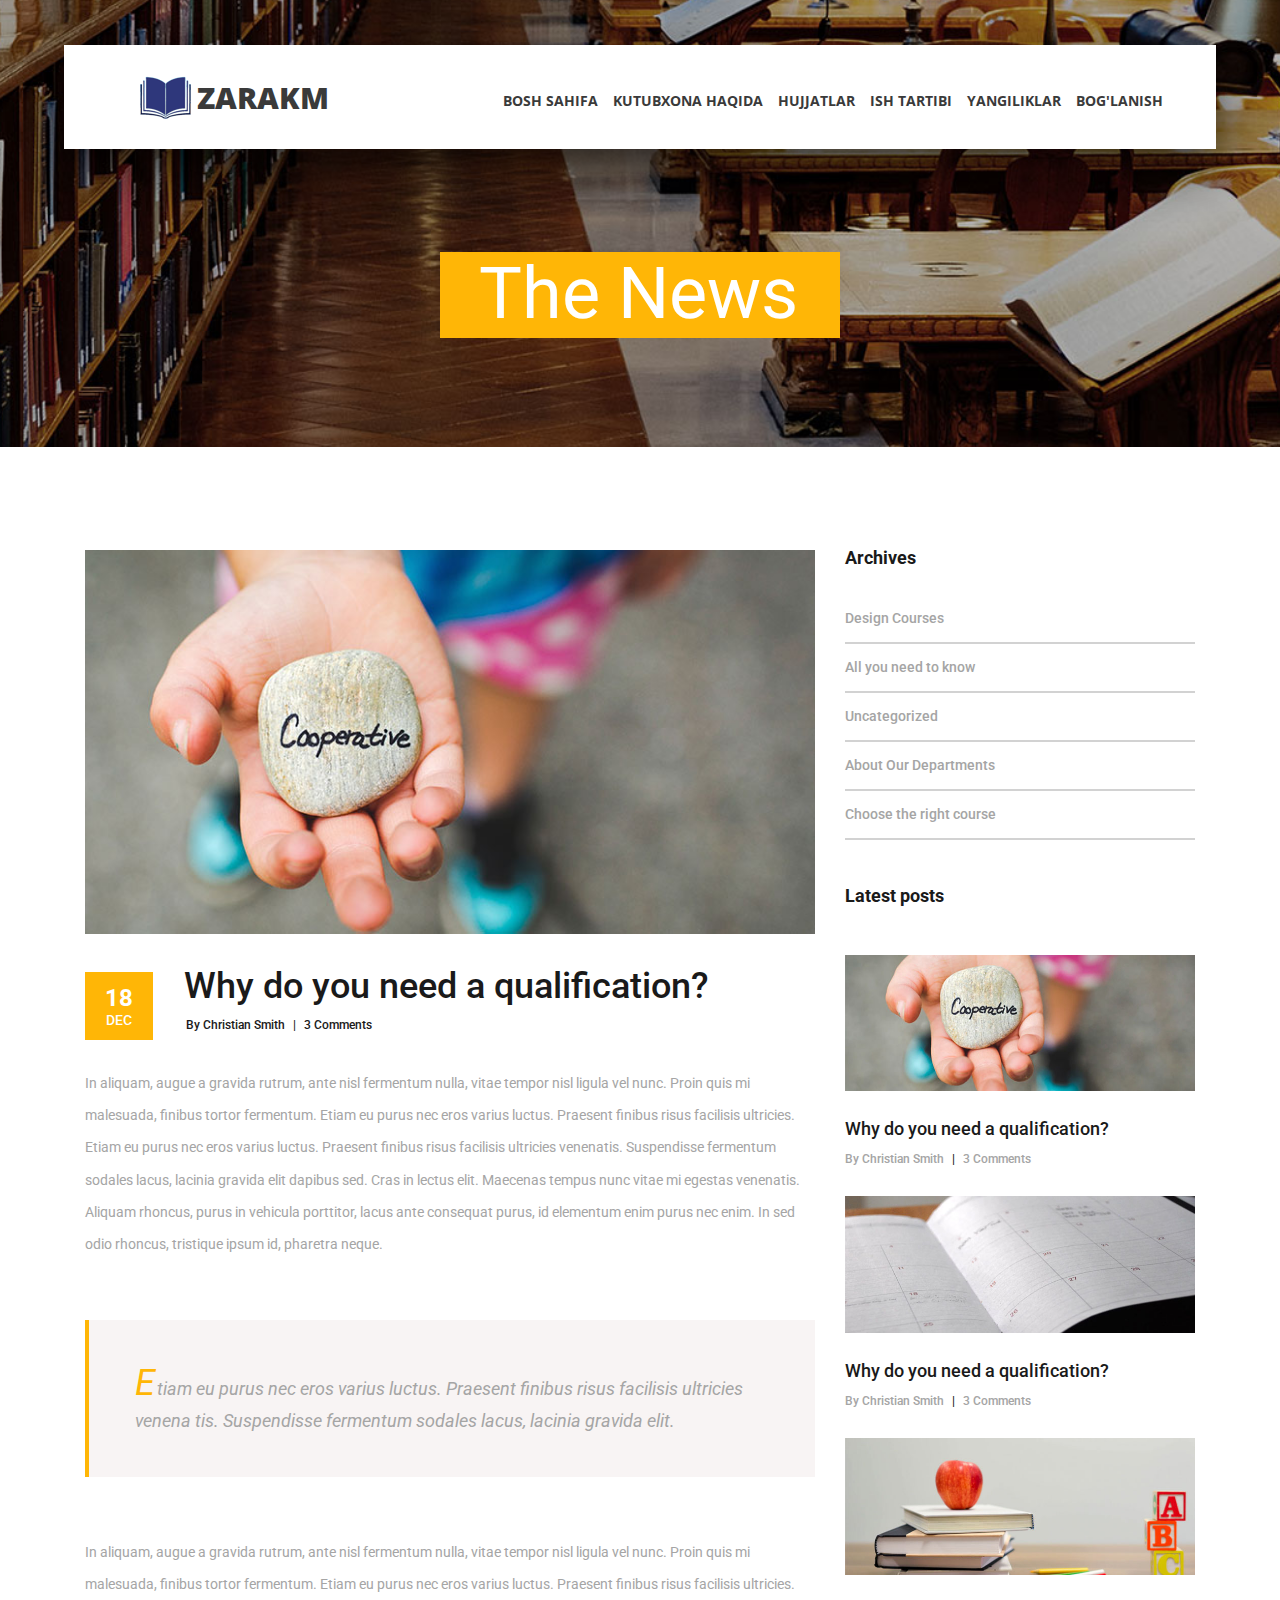
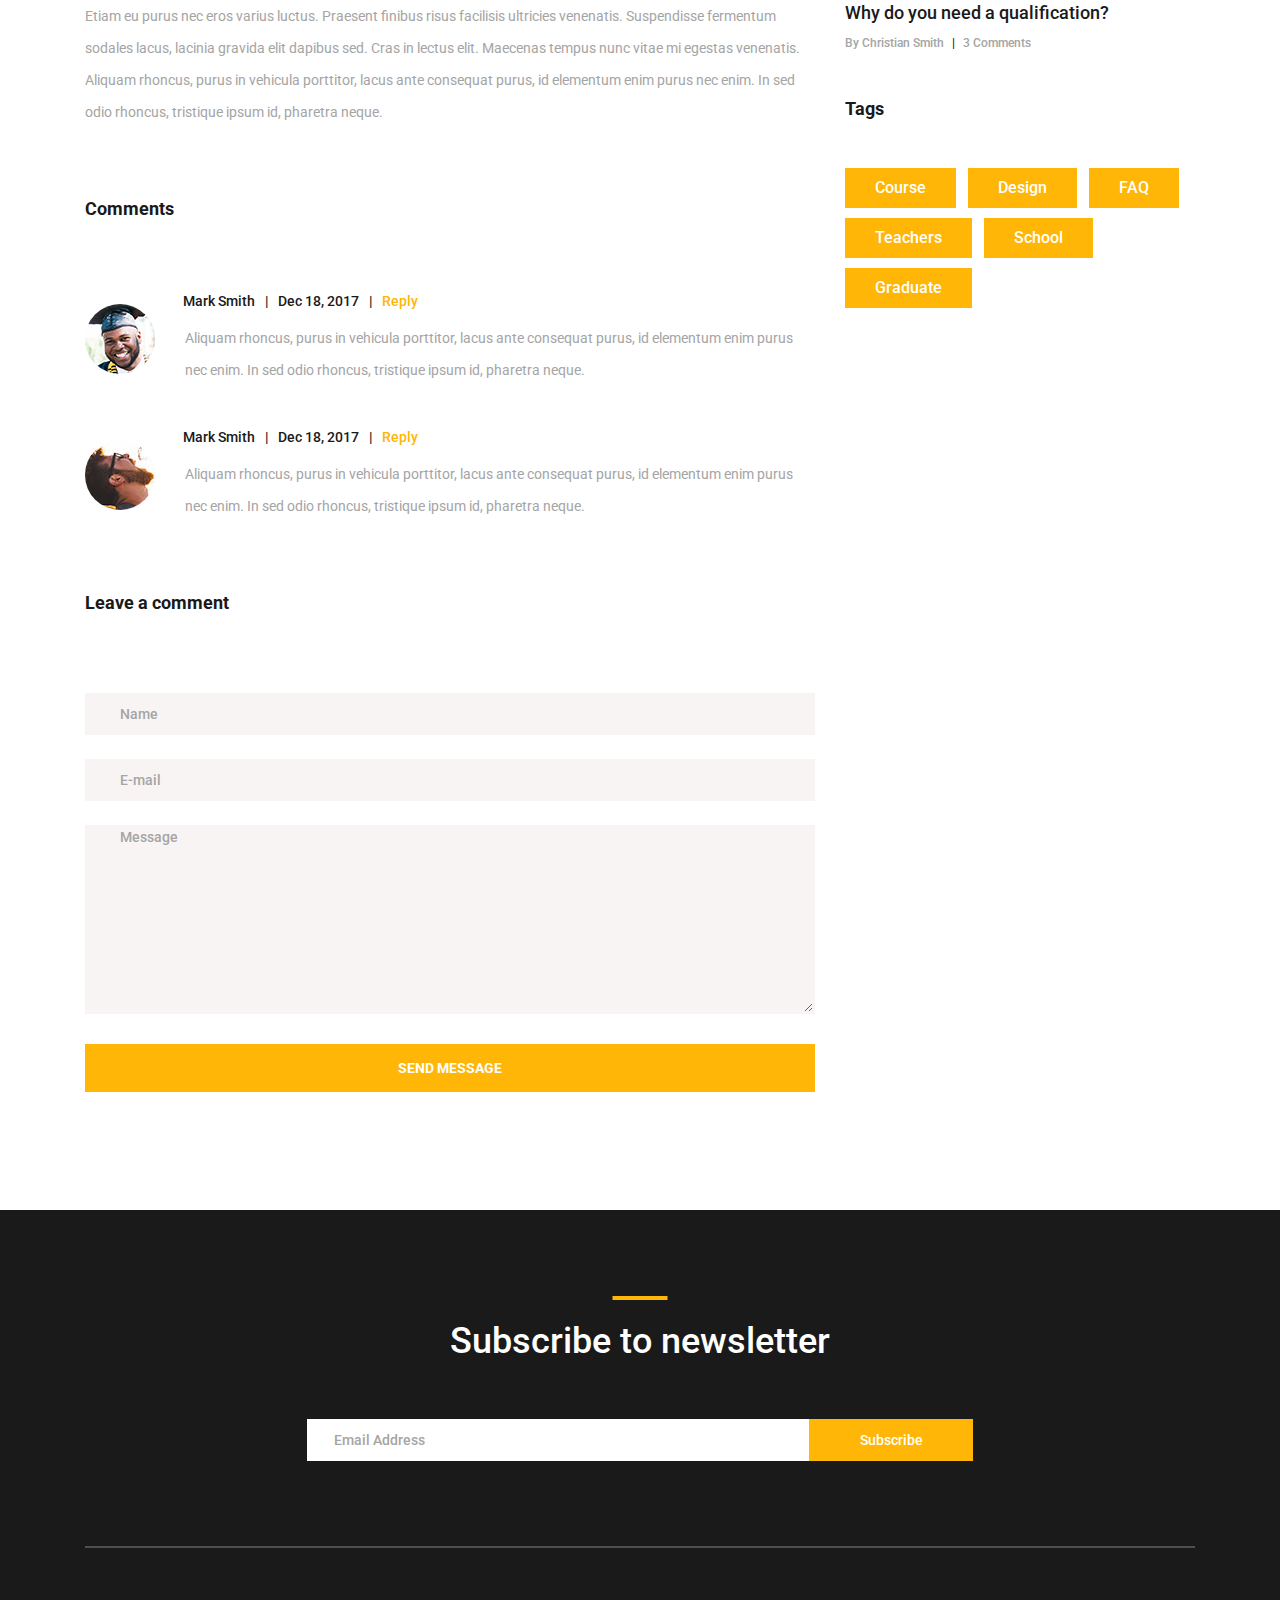
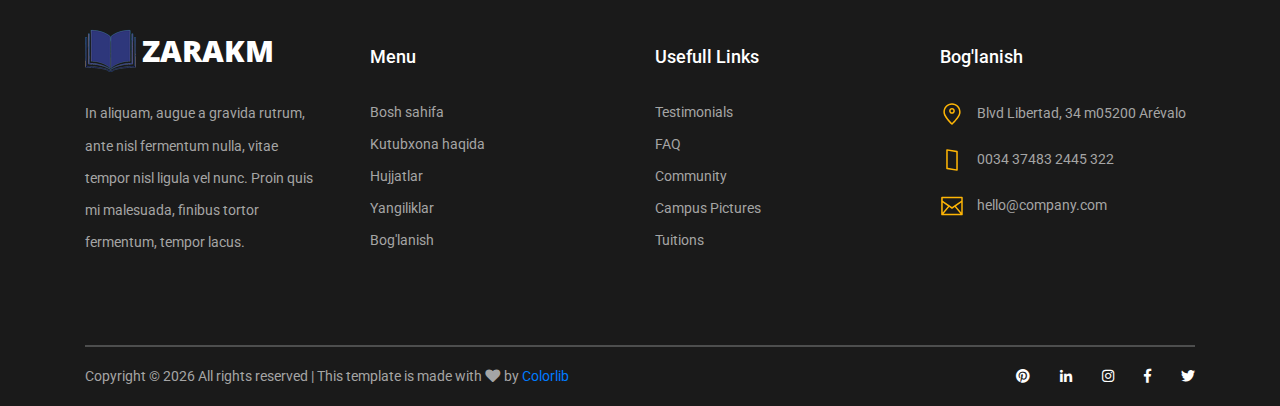
<file: news_post.html>
<!DOCTYPE html>
<html lang="en">
  <head>
    <title>Course - News Post</title>
    <meta charset="utf-8" />
    <meta http-equiv="X-UA-Compatible" content="IE=edge" />
    <meta name="description" content="Course Project" />
    <meta name="viewport" content="width=device-width, initial-scale=1" />
    <link
      rel="stylesheet"
      type="text/css"
      href="styles/bootstrap4/bootstrap.min.css"
    />
    <link
      href="plugins/fontawesome-free-5.0.1/css/fontawesome-all.css"
      rel="stylesheet"
      type="text/css"
    />
    <link rel="stylesheet" type="text/css" href="styles/news_post_styles.css" />
    <link
      rel="stylesheet"
      type="text/css"
      href="styles/news_post_responsive.css"
    />
  </head>
  <body>
    <div class="super_container">
      <!-- Header -->

      <header class="header d-flex flex-row">
        <div class="header_content d-flex flex-row align-items-center">
          <!-- Logo -->
          <div class="logo_container">
            <div class="logo">
              <img src="images/logo.png" alt="" />
              <span>ZARAKM</span>
            </div>
          </div>

          <!-- Main Navigation -->
          <nav class="main_nav_container">
            <div class="main_nav">
              <ul class="main_nav_list">
                <li class="main_nav_item">
                  <a href="index.html">Bosh sahifa</a>
                </li>
                <li class="main_nav_item"><a href="#">Kutubxona haqida</a></li>
                <li class="main_nav_item">
                  <a href="courses.html">Hujjatlar</a>
                </li>
                <li class="main_nav_item">
                  <a href="elements.html">Ish tartibi</a>
                </li>
                <li class="main_nav_item">
                  <a href="news.html">Yangiliklar</a>
                </li>
                <li class="main_nav_item">
                  <a href="contact.html">Bog'lanish</a>
                </li>
              </ul>
            </div>
          </nav>
        </div>
        <div
          class="header_side d-flex flex-row justify-content-center align-items-center"
        >
          <img src="images/phone-call.svg" alt="" />
          <span>+9989x-xxx-xx-xx</span>
        </div>

        <!-- Hamburger -->
        <div class="hamburger_container">
          <i class="fas fa-bars trans_200"></i>
        </div>
      </header>

      <!-- Menu -->
      <div class="menu_container menu_mm">
        <!-- Menu Close Button -->
        <div class="menu_close_container">
          <div class="menu_close"></div>
        </div>

        <!-- Menu Items -->
        <div class="menu_inner menu_mm">
          <div class="menu menu_mm">
            <ul class="menu_list menu_mm">
              <li class="menu_item menu_mm">
                <a href="index.html">Bosh sahifa</a>
              </li>
              <li class="menu_item menu_mm">
                <a href="#">Kutubxona haqida</a>
              </li>
              <li class="menu_item menu_mm">
                <a href="courses.html">Hujjatlar</a>
              </li>
              <li class="menu_item menu_mm">
                <a href="elements.html">Ish tartibi</a>
              </li>
              <li class="menu_item menu_mm">
                <a href="news.html">Yangiliklar</a>
              </li>
              <li class="menu_item menu_mm">
                <a href="contact.html">Bog'lanish</a>
              </li>
            </ul>

            <!-- Menu Social -->

            <div class="menu_social_container menu_mm">
              <ul class="menu_social menu_mm">
                <li class="menu_social_item menu_mm">
                  <a href="#"><i class="fab fa-pinterest"></i></a>
                </li>
                <li class="menu_social_item menu_mm">
                  <a href="#"><i class="fab fa-linkedin-in"></i></a>
                </li>
                <li class="menu_social_item menu_mm">
                  <a href="#"><i class="fab fa-instagram"></i></a>
                </li>
                <li class="menu_social_item menu_mm">
                  <a href="#"><i class="fab fa-facebook-f"></i></a>
                </li>
                <li class="menu_social_item menu_mm">
                  <a href="#"><i class="fab fa-twitter"></i></a>
                </li>
              </ul>
            </div>

            <div class="menu_copyright menu_mm">
              Colorlib All rights reserved
            </div>
          </div>
        </div>
      </div>

      <!-- Home -->

      <div class="home">
        <div class="home_background_container prlx_parent">
          <div
            class="home_background prlx"
            style="background-image: url(images/news_background.jpg)"
          ></div>
        </div>
        <div class="home_content">
          <h1>The News</h1>
        </div>
      </div>

      <!-- News -->

      <div class="news">
        <div class="container">
          <div class="row">
            <!-- News Post Column -->

            <div class="col-lg-8">
              <div class="news_post_container">
                <!-- News Post -->
                <div class="news_post">
                  <div class="news_post_image">
                    <img
                      src="images/news_1.jpg"
                      alt="https://unsplash.com/@dsmacinnes"
                    />
                  </div>
                  <div class="news_post_top d-flex flex-column flex-sm-row">
                    <div class="news_post_date_container">
                      <div
                        class="news_post_date d-flex flex-column align-items-center justify-content-center"
                      >
                        <div>18</div>
                        <div>dec</div>
                      </div>
                    </div>
                    <div class="news_post_title_container">
                      <div class="news_post_title">
                        <a href="news_post.html"
                          >Why do you need a qualification?</a
                        >
                      </div>
                      <div class="news_post_meta">
                        <span class="news_post_author"
                          ><a href="#">By Christian Smith</a></span
                        >
                        <span>|</span>
                        <span class="news_post_comments"
                          ><a href="#">3 Comments</a></span
                        >
                      </div>
                    </div>
                  </div>
                  <div class="news_post_text">
                    <p>
                      In aliquam, augue a gravida rutrum, ante nisl fermentum
                      nulla, vitae tempor nisl ligula vel nunc. Proin quis mi
                      malesuada, finibus tortor fermentum. Etiam eu purus nec
                      eros varius luctus. Praesent finibus risus facilisis
                      ultricies. Etiam eu purus nec eros varius luctus. Praesent
                      finibus risus facilisis ultricies venenatis. Suspendisse
                      fermentum sodales lacus, lacinia gravida elit dapibus sed.
                      Cras in lectus elit. Maecenas tempus nunc vitae mi egestas
                      venenatis. Aliquam rhoncus, purus in vehicula porttitor,
                      lacus ante consequat purus, id elementum enim purus nec
                      enim. In sed odio rhoncus, tristique ipsum id, pharetra
                      neque.
                    </p>
                  </div>

                  <div class="news_post_quote">
                    <p class="news_post_quote_text">
                      <span>E</span>tiam eu purus nec eros varius luctus.
                      Praesent finibus risus facilisis ultricies venena tis.
                      Suspendisse fermentum sodales lacus, lacinia gravida elit.
                    </p>
                  </div>

                  <p class="news_post_text" style="margin-top: 59px">
                    In aliquam, augue a gravida rutrum, ante nisl fermentum
                    nulla, vitae tempor nisl ligula vel nunc. Proin quis mi
                    malesuada, finibus tortor fermentum. Etiam eu purus nec eros
                    varius luctus. Praesent finibus risus facilisis ultricies.
                    Etiam eu purus nec eros varius luctus. Praesent finibus
                    risus facilisis ultricies venenatis. Suspendisse fermentum
                    sodales lacus, lacinia gravida elit dapibus sed. Cras in
                    lectus elit. Maecenas tempus nunc vitae mi egestas
                    venenatis. Aliquam rhoncus, purus in vehicula porttitor,
                    lacus ante consequat purus, id elementum enim purus nec
                    enim. In sed odio rhoncus, tristique ipsum id, pharetra
                    neque.
                  </p>
                </div>
              </div>

              <!-- Comments -->
              <div class="news_post_comments">
                <div class="comments_title">Comments</div>
                <ul class="comments_list">
                  <!-- Comment -->
                  <li class="comment">
                    <div class="comment_container d-flex flex-row">
                      <div>
                        <div class="comment_image">
                          <img src="images/comment_1.jpg" alt="" />
                        </div>
                      </div>
                      <div class="comment_content">
                        <div class="comment_meta">
                          <span class="comment_name"
                            ><a href="#">Mark Smith</a></span
                          >
                          <span class="comment_separator">|</span>
                          <span class="comment_date">Dec 18, 2017</span>
                          <span class="comment_separator">|</span>
                          <span class="comment_reply_link"
                            ><a href="#">Reply</a></span
                          >
                        </div>
                        <p class="comment_text">
                          Aliquam rhoncus, purus in vehicula porttitor, lacus
                          ante consequat purus, id elementum enim purus nec
                          enim. In sed odio rhoncus, tristique ipsum id,
                          pharetra neque.
                        </p>
                      </div>
                    </div>
                  </li>

                  <!-- Comment -->
                  <li class="comment">
                    <div class="comment_container d-flex flex-row">
                      <div>
                        <div class="comment_image">
                          <img src="images/comment_2.jpg" alt="" />
                        </div>
                      </div>
                      <div class="comment_content">
                        <div class="comment_meta">
                          <span class="comment_name"
                            ><a href="#">Mark Smith</a></span
                          >
                          <span class="comment_separator">|</span>
                          <span class="comment_date">Dec 18, 2017</span>
                          <span class="comment_separator">|</span>
                          <span class="comment_reply_link"
                            ><a href="#">Reply</a></span
                          >
                        </div>
                        <p class="comment_text">
                          Aliquam rhoncus, purus in vehicula porttitor, lacus
                          ante consequat purus, id elementum enim purus nec
                          enim. In sed odio rhoncus, tristique ipsum id,
                          pharetra neque.
                        </p>
                      </div>
                    </div>
                  </li>
                </ul>
              </div>

              <!-- Leave Comment -->

              <div class="leave_comment">
                <div class="leave_comment_title">Leave a comment</div>

                <div class="leave_comment_form_container">
                  <form action="post">
                    <input
                      id="comment_form_name"
                      class="input_field contact_form_name"
                      type="text"
                      placeholder="Name"
                      required="required"
                      data-error="Name is required."
                    />
                    <input
                      id="comment_form_email"
                      class="input_field contact_form_email"
                      type="email"
                      placeholder="E-mail"
                      required="required"
                      data-error="Valid email is required."
                    />
                    <textarea
                      id="comment_form_message"
                      class="text_field contact_form_message"
                      name="message"
                      placeholder="Message"
                      required="required"
                      data-error="Please, write us a message."
                    ></textarea>
                    <button
                      id="comment_send_btn"
                      type="submit"
                      class="comment_send_btn trans_200"
                      value="Submit"
                    >
                      send message
                    </button>
                  </form>
                </div>
              </div>
            </div>

            <!-- Sidebar Column -->

            <div class="col-lg-4">
              <div class="sidebar">
                <!-- Archives -->
                <div class="sidebar_section">
                  <div class="sidebar_section_title">
                    <h3>Archives</h3>
                  </div>
                  <ul class="sidebar_list">
                    <li class="sidebar_list_item">
                      <a href="#">Design Courses</a>
                    </li>
                    <li class="sidebar_list_item">
                      <a href="#">All you need to know</a>
                    </li>
                    <li class="sidebar_list_item">
                      <a href="#">Uncategorized</a>
                    </li>
                    <li class="sidebar_list_item">
                      <a href="#">About Our Departments</a>
                    </li>
                    <li class="sidebar_list_item">
                      <a href="#">Choose the right course</a>
                    </li>
                  </ul>
                </div>

                <!-- Latest Posts -->

                <div class="sidebar_section">
                  <div class="sidebar_section_title">
                    <h3>Latest posts</h3>
                  </div>

                  <div class="latest_posts">
                    <!-- Latest Post -->
                    <div class="latest_post">
                      <div class="latest_post_image">
                        <img
                          src="images/latest_1.jpg"
                          alt="https://unsplash.com/@dsmacinnes"
                        />
                      </div>
                      <div class="latest_post_title">
                        <a href="news_post.html"
                          >Why do you need a qualification?</a
                        >
                      </div>
                      <div class="latest_post_meta">
                        <span class="latest_post_author"
                          ><a href="#">By Christian Smith</a></span
                        >
                        <span>|</span>
                        <span class="latest_post_comments"
                          ><a href="#">3 Comments</a></span
                        >
                      </div>
                    </div>

                    <!-- Latest Post -->
                    <div class="latest_post">
                      <div class="latest_post_image">
                        <img
                          src="images/latest_2.jpg"
                          alt="https://unsplash.com/@erothermel"
                        />
                      </div>
                      <div class="latest_post_title">
                        <a href="news_post.html"
                          >Why do you need a qualification?</a
                        >
                      </div>
                      <div class="latest_post_meta">
                        <span class="latest_post_author"
                          ><a href="#">By Christian Smith</a></span
                        >
                        <span>|</span>
                        <span class="latest_post_comments"
                          ><a href="#">3 Comments</a></span
                        >
                      </div>
                    </div>

                    <!-- Latest Post -->
                    <div class="latest_post">
                      <div class="latest_post_image">
                        <img
                          src="images/latest_3.jpg"
                          alt="https://unsplash.com/@element5digital"
                        />
                      </div>
                      <div class="latest_post_title">
                        <a href="news_post.html"
                          >Why do you need a qualification?</a
                        >
                      </div>
                      <div class="latest_post_meta">
                        <span class="latest_post_author"
                          ><a href="#">By Christian Smith</a></span
                        >
                        <span>|</span>
                        <span class="latest_post_comments"
                          ><a href="#">3 Comments</a></span
                        >
                      </div>
                    </div>
                  </div>
                </div>

                <!-- Tags -->

                <div class="sidebar_section">
                  <div class="sidebar_section_title">
                    <h3>Tags</h3>
                  </div>
                  <div class="tags d-flex flex-row flex-wrap">
                    <div class="tag"><a href="#">Course</a></div>
                    <div class="tag"><a href="#">Design</a></div>
                    <div class="tag"><a href="#">FAQ</a></div>
                    <div class="tag"><a href="#">Teachers</a></div>
                    <div class="tag"><a href="#">School</a></div>
                    <div class="tag"><a href="#">Graduate</a></div>
                  </div>
                </div>
              </div>
            </div>
          </div>
        </div>
      </div>

      <!-- Footer -->

      <footer class="footer">
        <div class="container">
          <!-- Newsletter -->

          <div class="newsletter">
            <div class="row">
              <div class="col">
                <div class="section_title text-center">
                  <h1>Subscribe to newsletter</h1>
                </div>
              </div>
            </div>

            <div class="row">
              <div class="col text-center">
                <div class="newsletter_form_container mx-auto">
                  <form action="post">
                    <div
                      class="newsletter_form d-flex flex-md-row flex-column flex-xs-column align-items-center justify-content-center"
                    >
                      <input
                        id="newsletter_email"
                        class="newsletter_email"
                        type="email"
                        placeholder="Email Address"
                        required="required"
                        data-error="Valid email is required."
                      />
                      <button
                        id="newsletter_submit"
                        type="submit"
                        class="newsletter_submit_btn trans_300"
                        value="Submit"
                      >
                        Subscribe
                      </button>
                    </div>
                  </form>
                </div>
              </div>
            </div>
          </div>

          <!-- Footer Content -->

          <div class="footer_content">
            <div class="row">
              <!-- Footer Column - About -->
              <div class="col-lg-3 footer_col">
                <!-- Logo -->
                <div class="logo_container">
                  <div class="logo">
                    <img src="images/logo.png" alt="" />
                    <span>ZARAKM</span>
                  </div>
                </div>

                <p class="footer_about_text">
                  In aliquam, augue a gravida rutrum, ante nisl fermentum nulla,
                  vitae tempor nisl ligula vel nunc. Proin quis mi malesuada,
                  finibus tortor fermentum, tempor lacus.
                </p>
              </div>

              <!-- Footer Column - Menu -->

              <div class="col-lg-3 footer_col">
                <div class="footer_column_title">Menu</div>
                <div class="footer_column_content">
                  <ul>
                    <li class="footer_list_item">
                      <a href="index.html">Bosh sahifa</a>
                    </li>
                    <li class="footer_list_item">
                      <a href="#">Kutubxona haqida</a>
                    </li>
                    <li class="footer_list_item">
                      <a href="courses.html">Hujjatlar</a>
                    </li>
                    <li class="footer_list_item">
                      <a href="news.html">Yangiliklar</a>
                    </li>
                    <li class="footer_list_item">
                      <a href="contact.html">Bog'lanish</a>
                    </li>
                  </ul>
                </div>
              </div>

              <!-- Footer Column - Usefull Links -->

              <div class="col-lg-3 footer_col">
                <div class="footer_column_title">Usefull Links</div>
                <div class="footer_column_content">
                  <ul>
                    <li class="footer_list_item">
                      <a href="#">Testimonials</a>
                    </li>
                    <li class="footer_list_item"><a href="#">FAQ</a></li>
                    <li class="footer_list_item"><a href="#">Community</a></li>
                    <li class="footer_list_item">
                      <a href="#">Campus Pictures</a>
                    </li>
                    <li class="footer_list_item"><a href="#">Tuitions</a></li>
                  </ul>
                </div>
              </div>

              <!-- Footer Column - Contact -->

              <div class="col-lg-3 footer_col">
                <div class="footer_column_title">Bog'lanish</div>
                <div class="footer_column_content">
                  <ul>
                    <li class="footer_contact_item">
                      <div class="footer_contact_icon">
                        <img
                          src="images/placeholder.svg"
                          alt="https://www.flaticon.com/authors/lucy-g"
                        />
                      </div>
                      Blvd Libertad, 34 m05200 Arévalo
                    </li>
                    <li class="footer_contact_item">
                      <div class="footer_contact_icon">
                        <img
                          src="images/smartphone.svg"
                          alt="https://www.flaticon.com/authors/lucy-g"
                        />
                      </div>
                      0034 37483 2445 322
                    </li>
                    <li class="footer_contact_item">
                      <div class="footer_contact_icon">
                        <img
                          src="images/envelope.svg"
                          alt="https://www.flaticon.com/authors/lucy-g"
                        />
                      </div>
                      hello@company.com
                    </li>
                  </ul>
                </div>
              </div>
            </div>
          </div>

          <!-- Footer Copyright -->

          <div
            class="footer_bar d-flex flex-column flex-sm-row align-items-center"
          >
            <div class="footer_copyright">
              <span
                ><!-- Link back to Colorlib can't be removed. Template is licensed under CC BY 3.0. -->
                Copyright &copy;
                <script>
                  document.write(new Date().getFullYear());
                </script>
                All rights reserved | This template is made with
                <i class="fa fa-heart" aria-hidden="true"></i> by
                <a href="https://colorlib.com" target="_blank">Colorlib</a>
                <!-- Link back to Colorlib can't be removed. Template is licensed under CC BY 3.0. --></span
              >
            </div>
            <div class="footer_social ml-sm-auto">
              <ul class="menu_social">
                <li class="menu_social_item">
                  <a href="#"><i class="fab fa-pinterest"></i></a>
                </li>
                <li class="menu_social_item">
                  <a href="#"><i class="fab fa-linkedin-in"></i></a>
                </li>
                <li class="menu_social_item">
                  <a href="#"><i class="fab fa-instagram"></i></a>
                </li>
                <li class="menu_social_item">
                  <a href="#"><i class="fab fa-facebook-f"></i></a>
                </li>
                <li class="menu_social_item">
                  <a href="#"><i class="fab fa-twitter"></i></a>
                </li>
              </ul>
            </div>
          </div>
        </div>
      </footer>
    </div>

    <script src="js/jquery-3.2.1.min.js"></script>
    <script src="styles/bootstrap4/popper.js"></script>
    <script src="styles/bootstrap4/bootstrap.min.js"></script>
    <script src="plugins/greensock/TweenMax.min.js"></script>
    <script src="plugins/greensock/TimelineMax.min.js"></script>
    <script src="plugins/scrollmagic/ScrollMagic.min.js"></script>
    <script src="plugins/greensock/animation.gsap.min.js"></script>
    <script src="plugins/greensock/ScrollToPlugin.min.js"></script>
    <script src="plugins/scrollTo/jquery.scrollTo.min.js"></script>
    <script src="plugins/easing/easing.js"></script>
    <script src="js/news_post_custom.js"></script>
  </body>
</html>
</file>
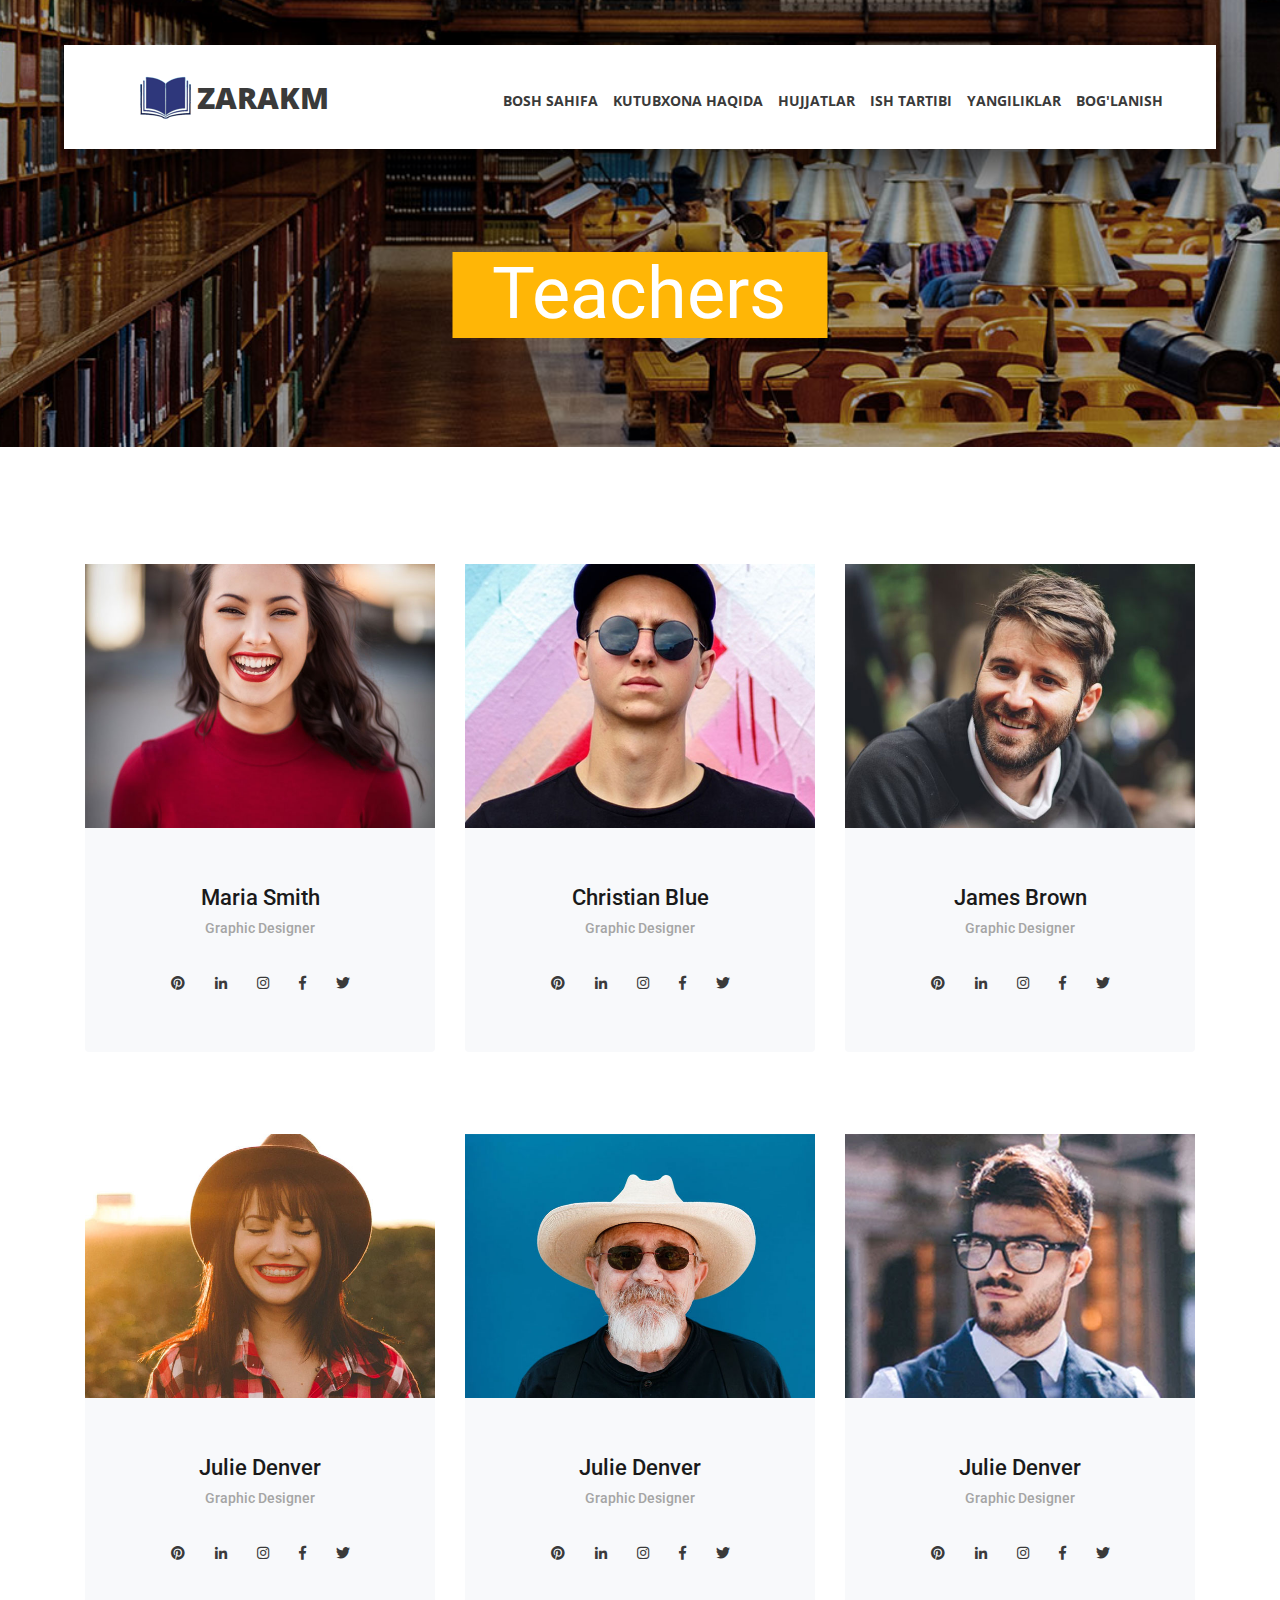
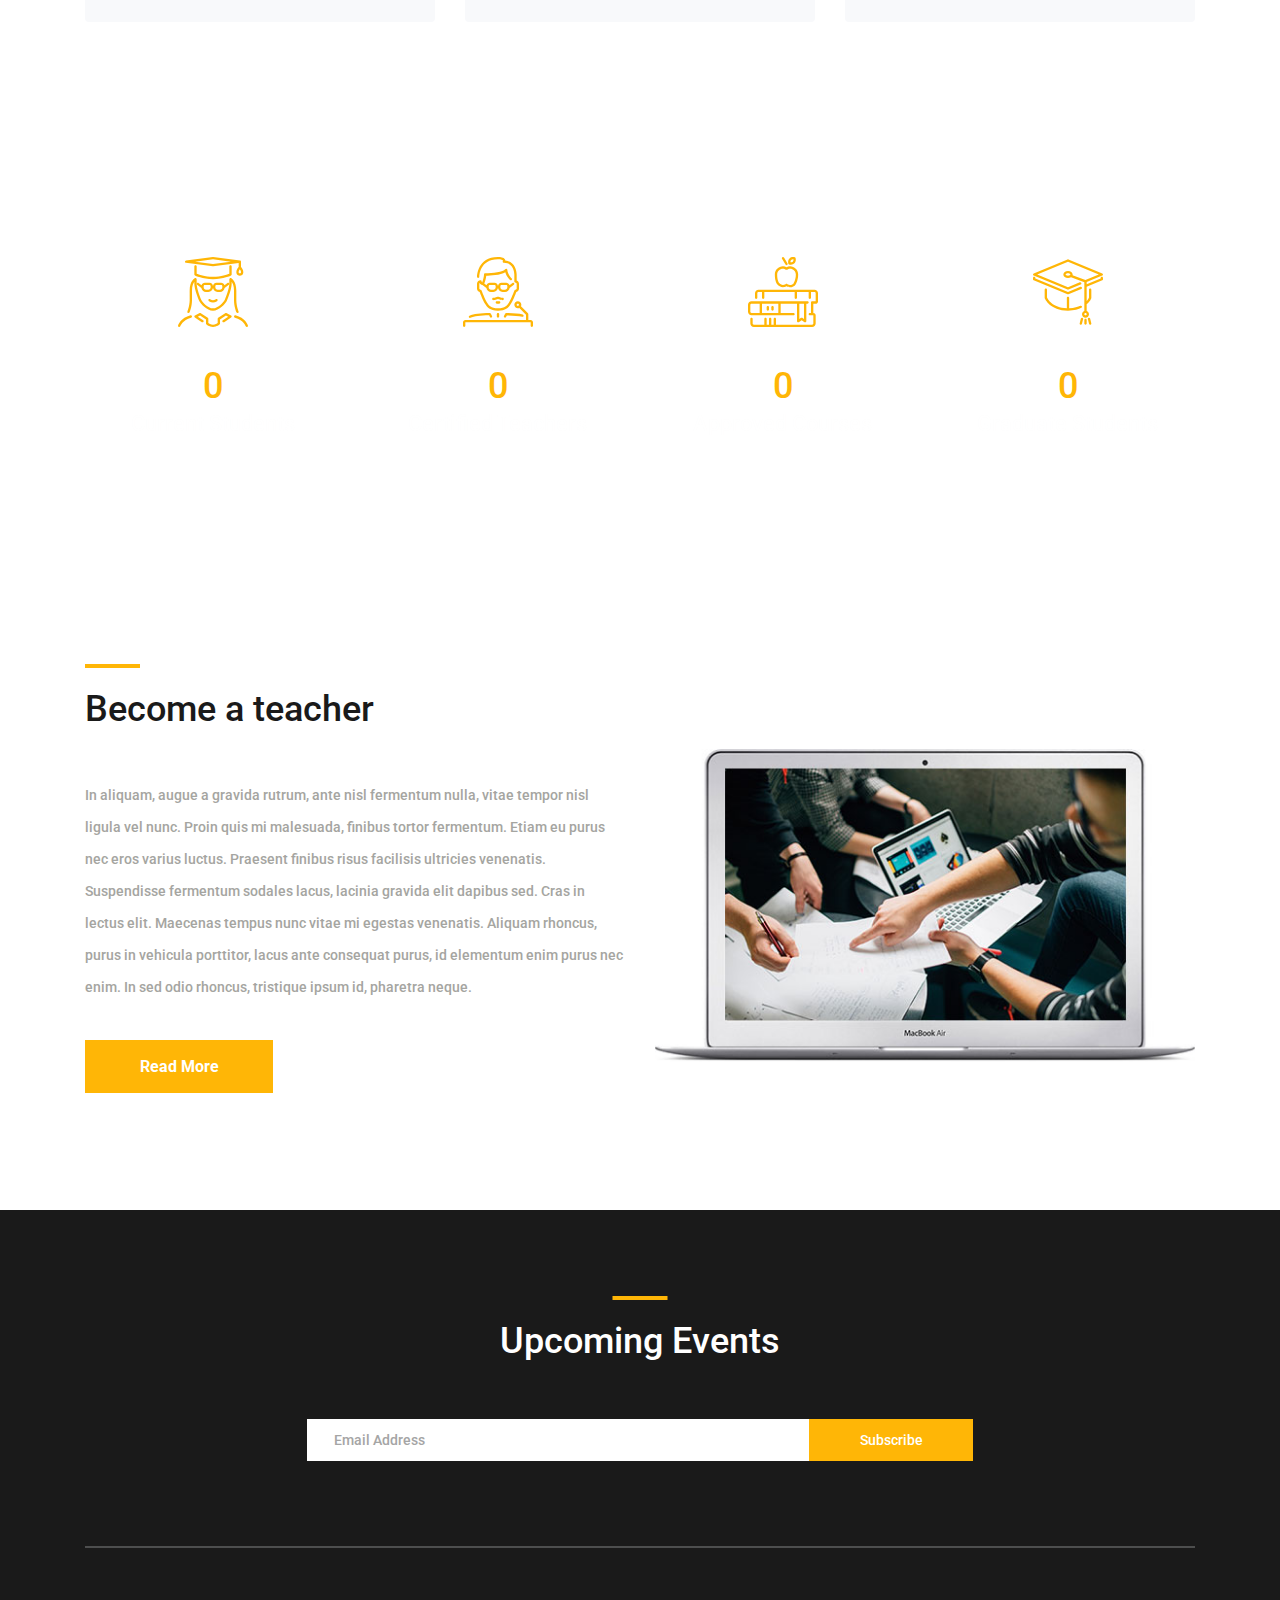
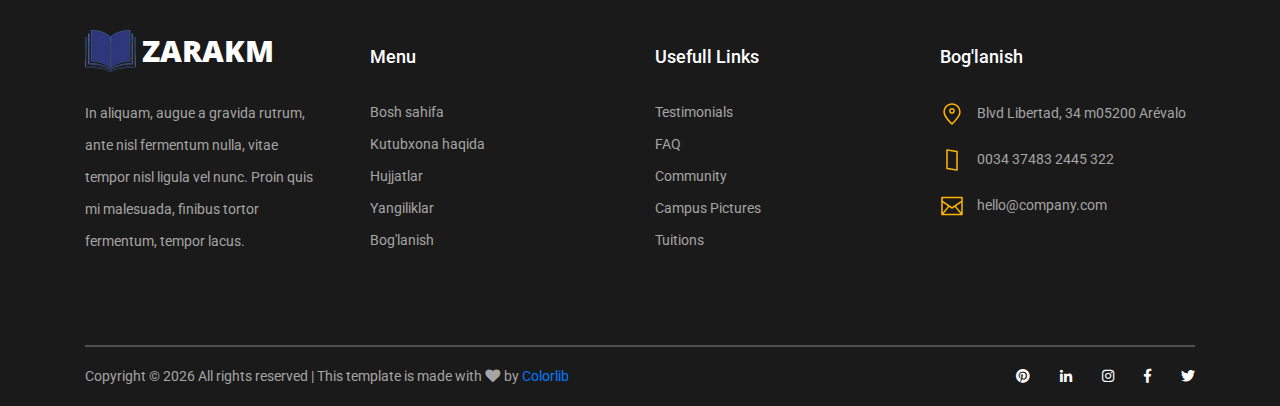
<file: teachers.html>
<!DOCTYPE html>
<html lang="en">
  <head>
    <title>Course - Teachers</title>
    <meta charset="utf-8" />
    <meta http-equiv="X-UA-Compatible" content="IE=edge" />
    <meta name="description" content="Course Project" />
    <meta name="viewport" content="width=device-width, initial-scale=1" />
    <link
      rel="stylesheet"
      type="text/css"
      href="styles/bootstrap4/bootstrap.min.css"
    />
    <link
      href="plugins/fontawesome-free-5.0.1/css/fontawesome-all.css"
      rel="stylesheet"
      type="text/css"
    />
    <link rel="stylesheet" type="text/css" href="styles/teachers_styles.css" />
    <link
      rel="stylesheet"
      type="text/css"
      href="styles/teachers_responsive.css"
    />
  </head>
  <body>
    <div class="super_container">
      <!-- Header -->

      <header class="header d-flex flex-row">
        <div class="header_content d-flex flex-row align-items-center">
          <!-- Logo -->
          <div class="logo_container">
            <div class="logo">
              <img src="images/logo.png" alt="" />
              <span>ZARAKM</span>
            </div>
          </div>

          <!-- Main Navigation -->
          <nav class="main_nav_container">
            <div class="main_nav">
              <ul class="main_nav_list">
                <li class="main_nav_item">
                  <a href="index.html">Bosh sahifa</a>
                </li>
                <li class="main_nav_item">
                  <a href="about.html">Kutubxona haqida</a>
                </li>
                <li class="main_nav_item">
                  <a href="courses.html">Hujjatlar</a>
                </li>
                <li class="main_nav_item">
                  <a href="elements.html">Ish tartibi</a>
                </li>
                <li class="main_nav_item">
                  <a href="news.html">Yangiliklar</a>
                </li>
                <li class="main_nav_item">
                  <a href="contact.html">Bog'lanish</a>
                </li>
              </ul>
            </div>
          </nav>
        </div>
        <div
          class="header_side d-flex flex-row justify-content-center align-items-center"
        >
          <img src="images/phone-call.svg" alt="" />
          <span>+9989x-xxx-xx-xx</span>
        </div>

        <!-- Hamburger -->
        <div class="hamburger_container">
          <i class="fas fa-bars trans_200"></i>
        </div>
      </header>

      <!-- Menu -->
      <div class="menu_container menu_mm">
        <!-- Menu Close Button -->
        <div class="menu_close_container">
          <div class="menu_close"></div>
        </div>

        <!-- Menu Items -->
        <div class="menu_inner menu_mm">
          <div class="menu menu_mm">
            <ul class="menu_list menu_mm">
              <li class="menu_item menu_mm">
                <a href="index.html">Bosh sahifa</a>
              </li>
              <li class="menu_item menu_mm">
                <a href="about.html">Kutubxona haqida</a>
              </li>
              <li class="menu_item menu_mm">
                <a href="courses.html">Hujjatlar</a>
              </li>
              <li class="menu_item menu_mm">
                <a href="elements.html">Ish tartibi</a>
              </li>
              <li class="menu_item menu_mm">
                <a href="news.html">Yangiliklar</a>
              </li>
              <li class="menu_item menu_mm">
                <a href="contact.html">Bog'lanish</a>
              </li>
            </ul>

            <!-- Menu Social -->

            <div class="menu_social_container menu_mm">
              <ul class="menu_social menu_mm">
                <li class="menu_social_item menu_mm">
                  <a href="#"><i class="fab fa-pinterest"></i></a>
                </li>
                <li class="menu_social_item menu_mm">
                  <a href="#"><i class="fab fa-linkedin-in"></i></a>
                </li>
                <li class="menu_social_item menu_mm">
                  <a href="#"><i class="fab fa-instagram"></i></a>
                </li>
                <li class="menu_social_item menu_mm">
                  <a href="#"><i class="fab fa-facebook-f"></i></a>
                </li>
                <li class="menu_social_item menu_mm">
                  <a href="#"><i class="fab fa-twitter"></i></a>
                </li>
              </ul>
            </div>

            <div class="menu_copyright menu_mm">
              Colorlib All rights reserved
            </div>
          </div>
        </div>
      </div>

      <!-- Home -->

      <div class="home">
        <div class="home_background_container prlx_parent">
          <div
            class="home_background prlx"
            style="background-image: url(images/teachers_background.jpg)"
          ></div>
        </div>
        <div class="home_content">
          <h1>Teachers</h1>
        </div>
      </div>

      <!-- Teachers -->

      <div class="teachers page_section">
        <div class="container">
          <div class="row">
            <!-- Teacher -->
            <div class="col-lg-4 teacher">
              <div class="card">
                <div class="card_img">
                  <div class="card_plus trans_200 text-center">
                    <a href="#">+</a>
                  </div>
                  <img
                    class="card-img-top trans_200"
                    src="images/teacher_1.jpg"
                    alt="https://unsplash.com/@michaeldam"
                  />
                </div>
                <div class="card-body text-center">
                  <div class="card-title"><a href="#">Maria Smith</a></div>
                  <div class="card-text">Graphic Designer</div>
                  <div class="teacher_social">
                    <ul class="menu_social">
                      <li class="menu_social_item">
                        <a href="#"><i class="fab fa-pinterest"></i></a>
                      </li>
                      <li class="menu_social_item">
                        <a href="#"><i class="fab fa-linkedin-in"></i></a>
                      </li>
                      <li class="menu_social_item">
                        <a href="#"><i class="fab fa-instagram"></i></a>
                      </li>
                      <li class="menu_social_item">
                        <a href="#"><i class="fab fa-facebook-f"></i></a>
                      </li>
                      <li class="menu_social_item">
                        <a href="#"><i class="fab fa-twitter"></i></a>
                      </li>
                    </ul>
                  </div>
                </div>
              </div>
            </div>

            <!-- Teacher -->
            <div class="col-lg-4 teacher">
              <div class="card">
                <div class="card_img">
                  <div class="card_plus trans_200 text-center">
                    <a href="#">+</a>
                  </div>
                  <img
                    class="card-img-top trans_200"
                    src="images/teacher_2.jpg"
                    alt="https://unsplash.com/@jcpeacock"
                  />
                </div>
                <div class="card-body text-center">
                  <div class="card-title"><a href="#">Christian Blue</a></div>
                  <div class="card-text">Graphic Designer</div>
                  <div class="teacher_social">
                    <ul class="menu_social">
                      <li class="menu_social_item">
                        <a href="#"><i class="fab fa-pinterest"></i></a>
                      </li>
                      <li class="menu_social_item">
                        <a href="#"><i class="fab fa-linkedin-in"></i></a>
                      </li>
                      <li class="menu_social_item">
                        <a href="#"><i class="fab fa-instagram"></i></a>
                      </li>
                      <li class="menu_social_item">
                        <a href="#"><i class="fab fa-facebook-f"></i></a>
                      </li>
                      <li class="menu_social_item">
                        <a href="#"><i class="fab fa-twitter"></i></a>
                      </li>
                    </ul>
                  </div>
                </div>
              </div>
            </div>

            <!-- Teacher -->
            <div class="col-lg-4 teacher">
              <div class="card">
                <div class="card_img">
                  <div class="card_plus trans_200 text-center">
                    <a href="#">+</a>
                  </div>
                  <img
                    class="card-img-top trans_200"
                    src="images/teacher_3.jpg"
                    alt="https://unsplash.com/photos/n8jeOSxCRfQ"
                  />
                </div>
                <div class="card-body text-center">
                  <div class="card-title"><a href="#">James Brown</a></div>
                  <div class="card-text">Graphic Designer</div>
                  <div class="teacher_social">
                    <ul class="menu_social">
                      <li class="menu_social_item">
                        <a href="#"><i class="fab fa-pinterest"></i></a>
                      </li>
                      <li class="menu_social_item">
                        <a href="#"><i class="fab fa-linkedin-in"></i></a>
                      </li>
                      <li class="menu_social_item">
                        <a href="#"><i class="fab fa-instagram"></i></a>
                      </li>
                      <li class="menu_social_item">
                        <a href="#"><i class="fab fa-facebook-f"></i></a>
                      </li>
                      <li class="menu_social_item">
                        <a href="#"><i class="fab fa-twitter"></i></a>
                      </li>
                    </ul>
                  </div>
                </div>
              </div>
            </div>

            <!-- Teacher -->
            <div class="col-lg-4 teacher">
              <div class="card">
                <div class="card_img">
                  <div class="card_plus trans_200 text-center">
                    <a href="#">+</a>
                  </div>
                  <img
                    class="card-img-top trans_200"
                    src="images/teacher_4.jpg"
                    alt="https://unsplash.com/@seteales"
                  />
                </div>
                <div class="card-body text-center">
                  <div class="card-title"><a href="#">Julie Denver</a></div>
                  <div class="card-text">Graphic Designer</div>
                  <div class="teacher_social">
                    <ul class="menu_social">
                      <li class="menu_social_item">
                        <a href="#"><i class="fab fa-pinterest"></i></a>
                      </li>
                      <li class="menu_social_item">
                        <a href="#"><i class="fab fa-linkedin-in"></i></a>
                      </li>
                      <li class="menu_social_item">
                        <a href="#"><i class="fab fa-instagram"></i></a>
                      </li>
                      <li class="menu_social_item">
                        <a href="#"><i class="fab fa-facebook-f"></i></a>
                      </li>
                      <li class="menu_social_item">
                        <a href="#"><i class="fab fa-twitter"></i></a>
                      </li>
                    </ul>
                  </div>
                </div>
              </div>
            </div>

            <!-- Teacher -->
            <div class="col-lg-4 teacher">
              <div class="card">
                <div class="card_img">
                  <div class="card_plus trans_200 text-center">
                    <a href="#">+</a>
                  </div>
                  <img
                    class="card-img-top trans_200"
                    src="images/teacher_5.jpg"
                    alt="https://unsplash.com/@jaredsluyter"
                  />
                </div>
                <div class="card-body text-center">
                  <div class="card-title"><a href="#">Julie Denver</a></div>
                  <div class="card-text">Graphic Designer</div>
                  <div class="teacher_social">
                    <ul class="menu_social">
                      <li class="menu_social_item">
                        <a href="#"><i class="fab fa-pinterest"></i></a>
                      </li>
                      <li class="menu_social_item">
                        <a href="#"><i class="fab fa-linkedin-in"></i></a>
                      </li>
                      <li class="menu_social_item">
                        <a href="#"><i class="fab fa-instagram"></i></a>
                      </li>
                      <li class="menu_social_item">
                        <a href="#"><i class="fab fa-facebook-f"></i></a>
                      </li>
                      <li class="menu_social_item">
                        <a href="#"><i class="fab fa-twitter"></i></a>
                      </li>
                    </ul>
                  </div>
                </div>
              </div>
            </div>

            <!-- Teacher -->
            <div class="col-lg-4 teacher">
              <div class="card">
                <div class="card_img">
                  <div class="card_plus trans_200 text-center">
                    <a href="#">+</a>
                  </div>
                  <img
                    class="card-img-top trans_200"
                    src="images/teacher_6.jpg"
                    alt="https://unsplash.com/@mehdizadeh"
                  />
                </div>
                <div class="card-body text-center">
                  <div class="card-title"><a href="#">Julie Denver</a></div>
                  <div class="card-text">Graphic Designer</div>
                  <div class="teacher_social">
                    <ul class="menu_social">
                      <li class="menu_social_item">
                        <a href="#"><i class="fab fa-pinterest"></i></a>
                      </li>
                      <li class="menu_social_item">
                        <a href="#"><i class="fab fa-linkedin-in"></i></a>
                      </li>
                      <li class="menu_social_item">
                        <a href="#"><i class="fab fa-instagram"></i></a>
                      </li>
                      <li class="menu_social_item">
                        <a href="#"><i class="fab fa-facebook-f"></i></a>
                      </li>
                      <li class="menu_social_item">
                        <a href="#"><i class="fab fa-twitter"></i></a>
                      </li>
                    </ul>
                  </div>
                </div>
              </div>
            </div>
          </div>
        </div>
      </div>

      <!-- Milestones -->

      <div class="milestones">
        <div
          class="milestones_background"
          style="background-image: url(images/milestones_background.jpg)"
        ></div>

        <div class="container">
          <div class="row">
            <!-- Milestone -->
            <div class="col-lg-3 milestone_col">
              <div class="milestone text-center">
                <div class="milestone_icon">
                  <img
                    src="images/milestone_1.svg"
                    alt="https://www.flaticon.com/authors/zlatko-najdenovski"
                  />
                </div>
                <div class="milestone_counter" data-end-value="750">0</div>
                <div class="milestone_text">Current Students</div>
              </div>
            </div>

            <!-- Milestone -->
            <div class="col-lg-3 milestone_col">
              <div class="milestone text-center">
                <div class="milestone_icon">
                  <img
                    src="images/milestone_2.svg"
                    alt="https://www.flaticon.com/authors/zlatko-najdenovski"
                  />
                </div>
                <div class="milestone_counter" data-end-value="120">0</div>
                <div class="milestone_text">Certified Teachers</div>
              </div>
            </div>

            <!-- Milestone -->
            <div class="col-lg-3 milestone_col">
              <div class="milestone text-center">
                <div class="milestone_icon">
                  <img
                    src="images/milestone_3.svg"
                    alt="https://www.flaticon.com/authors/zlatko-najdenovski"
                  />
                </div>
                <div class="milestone_counter" data-end-value="39">0</div>
                <div class="milestone_text">Approved Courses</div>
              </div>
            </div>

            <!-- Milestone -->
            <div class="col-lg-3 milestone_col">
              <div class="milestone text-center">
                <div class="milestone_icon">
                  <img
                    src="images/milestone_4.svg"
                    alt="https://www.flaticon.com/authors/zlatko-najdenovski"
                  />
                </div>
                <div
                  class="milestone_counter"
                  data-end-value="3500"
                  data-sign-before="+"
                >
                  0
                </div>
                <div class="milestone_text">Graduate Students</div>
              </div>
            </div>
          </div>
        </div>
      </div>

      <!-- Become -->

      <div class="become">
        <div class="container">
          <div class="row row-eq-height">
            <div class="col-lg-6 order-2 order-lg-1">
              <div class="become_title">
                <h1>Become a teacher</h1>
              </div>
              <p class="become_text">
                In aliquam, augue a gravida rutrum, ante nisl fermentum nulla,
                vitae tempor nisl ligula vel nunc. Proin quis mi malesuada,
                finibus tortor fermentum. Etiam eu purus nec eros varius luctus.
                Praesent finibus risus facilisis ultricies venenatis.
                Suspendisse fermentum sodales lacus, lacinia gravida elit
                dapibus sed. Cras in lectus elit. Maecenas tempus nunc vitae mi
                egestas venenatis. Aliquam rhoncus, purus in vehicula porttitor,
                lacus ante consequat purus, id elementum enim purus nec enim. In
                sed odio rhoncus, tristique ipsum id, pharetra neque.
              </p>
              <div class="become_button text-center trans_200">
                <a href="#">Read More</a>
              </div>
            </div>

            <div class="col-lg-6 order-1 order-lg-2">
              <div class="become_image">
                <img src="images/become.jpg" alt="" />
              </div>
            </div>
          </div>
        </div>
      </div>

      <!-- Footer -->

      <footer class="footer">
        <div class="container">
          <!-- Newsletter -->

          <div class="newsletter">
            <div class="row">
              <div class="col">
                <div class="section_title text-center">
                  <h1>Upcoming Events</h1>
                </div>
              </div>
            </div>

            <div class="row">
              <div class="col text-center">
                <div class="newsletter_form_container mx-auto">
                  <form action="post">
                    <div
                      class="newsletter_form d-flex flex-md-row flex-column flex-xs-column align-items-center justify-content-center"
                    >
                      <input
                        id="newsletter_email"
                        class="newsletter_email"
                        type="email"
                        placeholder="Email Address"
                        required="required"
                        data-error="Valid email is required."
                      />
                      <button
                        id="newsletter_submit"
                        type="submit"
                        class="newsletter_submit_btn trans_300"
                        value="Submit"
                      >
                        Subscribe
                      </button>
                    </div>
                  </form>
                </div>
              </div>
            </div>
          </div>

          <!-- Footer Content -->

          <div class="footer_content">
            <div class="row">
              <!-- Footer Column - About -->
              <div class="col-lg-3 footer_col">
                <!-- Logo -->
                <div class="logo_container">
                  <div class="logo">
                    <img src="images/logo.png" alt="" />
                    <span>ZARAKM</span>
                  </div>
                </div>

                <p class="footer_about_text">
                  In aliquam, augue a gravida rutrum, ante nisl fermentum nulla,
                  vitae tempor nisl ligula vel nunc. Proin quis mi malesuada,
                  finibus tortor fermentum, tempor lacus.
                </p>
              </div>

              <!-- Footer Column - Menu -->

              <div class="col-lg-3 footer_col">
                <div class="footer_column_title">Menu</div>
                <div class="footer_column_content">
                  <ul>
                    <li class="footer_list_item">
                      <a href="index.html">Bosh sahifa</a>
                    </li>
                    <li class="footer_list_item">
                      <a href="about.html">Kutubxona haqida</a>
                    </li>
                    <li class="footer_list_item">
                      <a href="courses.html">Hujjatlar</a>
                    </li>
                    <li class="footer_list_item">
                      <a href="news.html">Yangiliklar</a>
                    </li>
                    <li class="footer_list_item">
                      <a href="contact.html">Bog'lanish</a>
                    </li>
                  </ul>
                </div>
              </div>

              <!-- Footer Column - Usefull Links -->

              <div class="col-lg-3 footer_col">
                <div class="footer_column_title">Usefull Links</div>
                <div class="footer_column_content">
                  <ul>
                    <li class="footer_list_item">
                      <a href="#">Testimonials</a>
                    </li>
                    <li class="footer_list_item"><a href="#">FAQ</a></li>
                    <li class="footer_list_item"><a href="#">Community</a></li>
                    <li class="footer_list_item">
                      <a href="#">Campus Pictures</a>
                    </li>
                    <li class="footer_list_item"><a href="#">Tuitions</a></li>
                  </ul>
                </div>
              </div>

              <!-- Footer Column - Contact -->

              <div class="col-lg-3 footer_col">
                <div class="footer_column_title">Bog'lanish</div>
                <div class="footer_column_content">
                  <ul>
                    <li class="footer_contact_item">
                      <div class="footer_contact_icon">
                        <img
                          src="images/placeholder.svg"
                          alt="https://www.flaticon.com/authors/lucy-g"
                        />
                      </div>
                      Blvd Libertad, 34 m05200 Arévalo
                    </li>
                    <li class="footer_contact_item">
                      <div class="footer_contact_icon">
                        <img
                          src="images/smartphone.svg"
                          alt="https://www.flaticon.com/authors/lucy-g"
                        />
                      </div>
                      0034 37483 2445 322
                    </li>
                    <li class="footer_contact_item">
                      <div class="footer_contact_icon">
                        <img
                          src="images/envelope.svg"
                          alt="https://www.flaticon.com/authors/lucy-g"
                        />
                      </div>
                      hello@company.com
                    </li>
                  </ul>
                </div>
              </div>
            </div>
          </div>

          <!-- Footer Copyright -->

          <div
            class="footer_bar d-flex flex-column flex-sm-row align-items-center"
          >
            <div class="footer_copyright">
              <span
                ><!-- Link back to Colorlib can't be removed. Template is licensed under CC BY 3.0. -->
                Copyright &copy;
                <script>
                  document.write(new Date().getFullYear());
                </script>
                All rights reserved | This template is made with
                <i class="fa fa-heart" aria-hidden="true"></i> by
                <a href="https://colorlib.com" target="_blank">Colorlib</a>
                <!-- Link back to Colorlib can't be removed. Template is licensed under CC BY 3.0. --></span
              >
            </div>
            <div class="footer_social ml-sm-auto">
              <ul class="menu_social">
                <li class="menu_social_item">
                  <a href="#"><i class="fab fa-pinterest"></i></a>
                </li>
                <li class="menu_social_item">
                  <a href="#"><i class="fab fa-linkedin-in"></i></a>
                </li>
                <li class="menu_social_item">
                  <a href="#"><i class="fab fa-instagram"></i></a>
                </li>
                <li class="menu_social_item">
                  <a href="#"><i class="fab fa-facebook-f"></i></a>
                </li>
                <li class="menu_social_item">
                  <a href="#"><i class="fab fa-twitter"></i></a>
                </li>
              </ul>
            </div>
          </div>
        </div>
      </footer>
    </div>

    <script src="js/jquery-3.2.1.min.js"></script>
    <script src="styles/bootstrap4/popper.js"></script>
    <script src="styles/bootstrap4/bootstrap.min.js"></script>
    <script src="plugins/greensock/TweenMax.min.js"></script>
    <script src="plugins/greensock/TimelineMax.min.js"></script>
    <script src="plugins/scrollmagic/ScrollMagic.min.js"></script>
    <script src="plugins/greensock/animation.gsap.min.js"></script>
    <script src="plugins/greensock/ScrollToPlugin.min.js"></script>
    <script src="plugins/scrollTo/jquery.scrollTo.min.js"></script>
    <script src="plugins/easing/easing.js"></script>
    <script src="js/teachers_custom.js"></script>
  </body>
</html>
</file>
<file: styles/main_styles.css>
@charset "utf-8";
/* CSS Document */

/******************************

COLOR PALETTE




[Table of Contents]

1. Fonts
2. Body and some general stuff
3. Header
	3.1 Logo
	3.2 Main Nav
	3.3 Header Side
	3.4 Hamburger
4. Menu
	4.1 Menu Social
	4.2 Menu copyright
5. Home
	5.1 Hero Slider
	5.2 Hero Slider Navigation
6. Hero Boxes
7. Page Section
8. Buttons
9. Popular
10. Register
11. Search
	11.1 Search Form
12. Services
13. Testimonials
14. Events
15. Footer
	15.1 Newsletter
	15.2 Footer Content
	15.3 Footer Copyright


******************************/

/***********
1. Fonts
***********/

@import url("https://fonts.googleapis.com/css?family=Open+Sans:400,600,700,800|Roboto:400,500,700");

/*********************************
2. Body and some general stuff
*********************************/

* {
  margin: 0;
  padding: 0;
  -webkit-font-smoothing: antialiased;
  -webkit-text-shadow: rgba(0, 0, 0, 0.01) 0 0 1px;
  text-shadow: rgba(0, 0, 0, 0.01) 0 0 1px;
}
body {
  font-family: "Roboto", sans-serif;
  font-size: 14px;
  font-weight: 400;
  background: #ffffff;
  color: #a5a5a5;
}
div {
  display: block;
  position: relative;
  -webkit-box-sizing: border-box;
  -moz-box-sizing: border-box;
  box-sizing: border-box;
}
ul {
  list-style: none;
  margin-bottom: 0px;
}
p {
  font-family: "Roboto", sans-serif;
  font-size: 14px;
  line-height: 2.29;
  font-weight: 400;
  color: #a5a5a5;
  -webkit-font-smoothing: antialiased;
  -webkit-text-shadow: rgba(0, 0, 0, 0.01) 0 0 1px;
  text-shadow: rgba(0, 0, 0, 0.01) 0 0 1px;
}
p a {
  display: inline;
  position: relative;
  color: inherit;
  border-bottom: solid 1px #ffa07f;
  -webkit-transition: all 200ms ease;
  -moz-transition: all 200ms ease;
  -ms-transition: all 200ms ease;
  -o-transition: all 200ms ease;
  transition: all 200ms ease;
}
a,
a:hover,
a:visited,
a:active,
a:link {
  text-decoration: none;
  -webkit-font-smoothing: antialiased;
  -webkit-text-shadow: rgba(0, 0, 0, 0.01) 0 0 1px;
  text-shadow: rgba(0, 0, 0, 0.01) 0 0 1px;
}
p a:active {
  position: relative;
  color: #ff6347;
}
p a:hover {
  color: #ffffff;
  background: #ffa07f;
}
p a:hover::after {
  opacity: 0.2;
}
::selection {
  background: #ffd266;
  color: #c88e00;
}
p::selection {
  background: #ffd266;
  color: #c88e00;
}
h1 {
  font-size: 36px;
}
h2 {
  font-size: 22px;
}
h3 {
  font-size: 18px;
}
h4 {
  font-size: 14px;
}
h5 {
  font-size: 11px;
}
h1,
h2,
h3,
h4,
h5,
h6 {
  font-family: "Roboto", sans-serif;
  -webkit-font-smoothing: antialiased;
  -webkit-text-shadow: rgba(0, 0, 0, 0.01) 0 0 1px;
  text-shadow: rgba(0, 0, 0, 0.01) 0 0 1px;
}
h1::selection,
h2::selection,
h3::selection,
h4::selection,
h5::selection,
h6::selection {
}
::-webkit-input-placeholder {
  font-size: 14px !important;
  font-weight: 500 !important;
  color: #a5a5a5 !important;
}
:-moz-placeholder /* older Firefox*/ {
  font-size: 14px !important;
  font-weight: 500 !important;
  color: #a5a5a5 !important;
}
::-moz-placeholder /* Firefox 19+ */ {
  font-size: 14px !important;
  font-weight: 500 !important;
  color: #a5a5a5 !important;
}
:-ms-input-placeholder {
  font-size: 14px !important;
  font-weight: 500 !important;
  color: #a5a5a5 !important;
}
::input-placeholder {
  font-size: 14px !important;
  font-weight: 500 !important;
  color: #a5a5a5 !important;
}
.form-control {
  color: #db5246;
}
section {
  display: block;
  position: relative;
  box-sizing: border-box;
}
.clear {
  clear: both;
}
.clearfix::before,
.clearfix::after {
  content: "";
  display: table;
}
.clearfix::after {
  clear: both;
}
.clearfix {
  zoom: 1;
}
.float_left {
  float: left;
}
.float_right {
  float: right;
}
.trans_200 {
  -webkit-transition: all 200ms ease;
  -moz-transition: all 200ms ease;
  -ms-transition: all 200ms ease;
  -o-transition: all 200ms ease;
  transition: all 200ms ease;
}
.trans_300 {
  -webkit-transition: all 300ms ease;
  -moz-transition: all 300ms ease;
  -ms-transition: all 300ms ease;
  -o-transition: all 300ms ease;
  transition: all 300ms ease;
}
.trans_400 {
  -webkit-transition: all 400ms ease;
  -moz-transition: all 400ms ease;
  -ms-transition: all 400ms ease;
  -o-transition: all 400ms ease;
  transition: all 400ms ease;
}
.trans_500 {
  -webkit-transition: all 500ms ease;
  -moz-transition: all 500ms ease;
  -ms-transition: all 500ms ease;
  -o-transition: all 500ms ease;
  transition: all 500ms ease;
}
.fill_height {
  height: 100%;
}
.super_container {
  width: 100%;
  overflow: hidden;
}
.prlx_parent {
  overflow: hidden;
}
.prlx {
  height: 130% !important;
}
.nopadding {
  padding: 0px !important;
}

/*********************************
3. Header
*********************************/

.header {
  position: fixed;
  top: 45px;
  left: 50%;
  -webkit-transform: translateX(-50%);
  -moz-transform: translateX(-50%);
  -ms-transform: translateX(-50%);
  -o-transform: translateX(-50%);
  transform: translateX(-50%);
  width: 1318px;
  height: 104px;
  background: #ffffff;
  z-index: 10;
  -webkit-transition: all 200ms ease;
  -moz-transition: all 200ms ease;
  -ms-transition: all 200ms ease;
  -o-transition: all 200ms ease;
  transition: all 200ms ease;
}
.header.scrolled {
  top: 15px;
}
.header.scrolled .header_content::before {
  box-shadow: 0px 20px 49px rgba(0, 0, 0, 0.17);
}
.header_content {
  width: calc(100% - 279px);
  height: 100%;
}
.header_content::before {
  display: block;
  position: absolute;
  top: 0;
  left: 0;
  width: 100%;
  height: 100%;
  content: "";
  box-shadow: 0px 20px 49px rgba(0, 0, 0, 0.67);
  z-index: -1;
}

/*********************************
3.1 Logo
*********************************/

.logo_container {
  display: inline-block;
  padding-left: 76px;
}
.logo span {
  font-family: "Open Sans", sans-serif;
  font-size: 30px;
  font-weight: 900;
  color: #3a3a3a;
  vertical-align: middle;
  text-transform: uppercase;
  margin-left: 3px;
}

/*********************************
3.2 Main Nav
*********************************/

.main_nav_container {
  display: inline-block;
  margin-left: auto;
  padding-right: 93px;
}
.main_nav {
  margin-top: 7px;
}
.main_nav_item {
  display: inline-block;
  margin-right: 12px;
}
.main_nav_item:last-child {
  margin-right: 0px;
}
.main_nav_item a {
  font-family: "Open Sans", sans-serif;
  font-size: 14px;
  text-transform: uppercase;
  font-weight: 700;
  color: #3a3a3a;
  -webkit-transition: all 200ms ease;
  -moz-transition: all 200ms ease;
  -ms-transition: all 200ms ease;
  -o-transition: all 200ms ease;
  transition: all 200ms ease;
}
.main_nav_item a:hover {
  color: #ffb606;
}

/*********************************
3.3 Header Side
*********************************/

.header_side {
  width: 279px;
  height: 100%;
  background: #ffb606;
}
.header_side img {
  width: 29px;
  height: 29px;
}
.header_side span {
  display: block;
  position: relative;
  font-size: 18px;
  font-weight: 500;
  color: #ffffff;
  padding-left: 12px;
}

/*********************************
3.4 Hamburger
*********************************/

.hamburger_container {
  position: absolute;
  top: 50%;
  -webkit-transform: translateY(-50%);
  -moz-transform: translateY(-50%);
  -ms-transform: translateY(-50%);
  -o-transform: translateY(-50%);
  transform: translateY(-50%);
  right: 20px;
  display: none;
  cursor: pointer;
}
.hamburger_container i {
  font-size: 24px;
  padding: 10px;
  color: #3a3a3a;
}
.hamburger_container:hover i {
  color: #ffb606;
}

/*********************************
4. Menu
*********************************/

.menu_container {
  position: fixed;
  top: 0;
  right: -50vw;
  width: 50vw;
  height: 100vh;
  background: #ffffff;
  z-index: 12;
  -webkit-transition: all 0.6s ease;
  -moz-transition: all 0.6s ease;
  -ms-transition: all 0.6s ease;
  -o-transition: all 0.6s ease;
  transition: all 0.6s ease;
  visibility: hidden;
  opacity: 0;
}
.menu_container.active {
  visibility: visible;
  opacity: 1;
  right: 0;
}
.menu {
  position: absolute;
  top: 150px;
  left: 0;
  padding-left: 15%;
}
.menu_list {
  -webkit-transform: translateY(3.5rem);
  -moz-transform: translateY(3.5rem);
  -ms-transform: translateY(3.5rem);
  -o-transform: translateY(3.5rem);
  transform: translateY(3.5rem);
  -webkit-transition: all 200ms ease;
  -moz-transition: all 200ms ease;
  -ms-transition: all 200ms ease;
  -o-transition: all 200ms ease;
  transition: all 1000ms 600ms ease;
  opacity: 0;
}
.menu_container.active .menu_list {
  -webkit-transform: translateY(0px);
  -moz-transform: translateY(0px);
  -ms-transform: translateY(0px);
  -o-transform: translateY(0px);
  transform: translateY(0px);
  opacity: 1;
}
.menu_item {
  margin-bottom: 9px;
}
.menu_item a {
  font-family: "Open Sans", sans-serif;
  font-size: 36px;
  font-weight: 700;
  color: #3a3a3a;
  -webkit-transition: all 200ms ease;
  -moz-transition: all 200ms ease;
  -ms-transition: all 200ms ease;
  -o-transition: all 200ms ease;
  transition: all 200ms ease;
}
.menu_item a:hover {
  color: #ffb606;
}
.menu_close_container {
  position: absolute;
  top: 86px;
  right: 79px;
  width: 21px;
  height: 21px;
  cursor: pointer;
  -webkit-transform: rotate(45deg);
  -moz-transform: rotate(45deg);
  -ms-transform: rotate(45deg);
  -o-transform: rotate(45deg);
  transform: rotate(45deg);
}
.menu_close {
  top: 9px;
  width: 21px;
  height: 3px;
  background: #3a3a3a;
  -webkit-transition: all 200ms ease;
  -moz-transition: all 200ms ease;
  -ms-transition: all 200ms ease;
  -o-transition: all 200ms ease;
  transition: all 200ms ease;
}
.menu_close::after {
  display: block;
  position: absolute;
  top: -9px;
  left: 9px;
  content: "";
  width: 3px;
  height: 21px;
  background: #3a3a3a;
  -webkit-transition: all 200ms ease;
  -moz-transition: all 200ms ease;
  -ms-transition: all 200ms ease;
  -o-transition: all 200ms ease;
  transition: all 200ms ease;
}
.menu_close_container:hover .menu_close,
.menu_close_container:hover .menu_close::after {
  background: #ffb606;
}

/*********************************
4.1 Menu Social
*********************************/

.menu_social_container {
  margin-top: 100px;
  -webkit-transform: translateY(3.5rem);
  -moz-transform: translateY(3.5rem);
  -ms-transform: translateY(3.5rem);
  -o-transform: translateY(3.5rem);
  transform: translateY(3.5rem);
  -webkit-transition: all 1000ms 1000ms ease;
  -moz-transition: all 1000ms 1000ms ease;
  -ms-transition: all 1000ms 1000ms ease;
  -o-transition: all 1000ms 1000ms ease;
  transition: all 1000ms 1000ms ease;
  opacity: 0;
  padding-left: 4px;
}
.menu_social_item {
  display: inline-block;
  margin-right: 30px;
}
.menu_social_item a i {
  color: #3a3a3a;
}
.menu_social_item a i:hover {
  color: #ffb606;
}
.menu_container.active .menu_social_container {
  -webkit-transform: translateY(0px);
  -moz-transform: translateY(0px);
  -ms-transform: translateY(0px);
  -o-transform: translateY(0px);
  transform: translateY(0px);
  opacity: 1;
}

/*********************************
4.2 Menu copyright
*********************************/

.menu_copyright {
  margin-top: 60px;
  -webkit-transform: translateY(3.5rem);
  -moz-transform: translateY(3.5rem);
  -ms-transform: translateY(3.5rem);
  -o-transform: translateY(3.5rem);
  transform: translateY(3.5rem);
  -webkit-transition: all 1000ms 1200ms ease;
  -moz-transition: all 1000ms 1200ms ease;
  -ms-transition: all 1000ms 1200ms ease;
  -o-transition: all 1000ms 1200ms ease;
  transition: all 1000ms 1200ms ease;
  opacity: 0;
  padding-left: 3px;
}
.menu_container.active .menu_copyright {
  -webkit-transform: translateY(0px);
  -moz-transform: translateY(0px);
  -ms-transform: translateY(0px);
  -o-transform: translateY(0px);
  transform: translateY(0px);
  opacity: 1;
}

/*********************************
5. Home
*********************************/

.home {
  width: 100%;
  height: 100vh;
}

/*********************************
5.1 Hero Slider
*********************************/

.hero_slider_container {
  width: 100%;
  height: 100%;
}
.hero_slide {
  width: 100%;
  height: 100%;
}
.hero_slide_background {
  position: absolute;
  top: 0;
  left: 0;
  width: 100%;
  height: 100%;
  background-repeat: no-repeat;
  background-size: cover;
  background-position: center center;
}
.hero_slide_container {
  width: 100%;
  height: 100vh;
}
.hero_slide_content {
  max-width: 80%;
  -webkit-transform: translateY(30px);
  -moz-transform: translateY(30px);
  -ms-transform: translateY(30px);
  -o-transform: translateY(30px);
  transform: translateY(30px);
}
.hero_slide_content h1 {
  font-size: 72px;
  font-weight: 400;
  color: #ffffff;
}
.hero_slide_content h1 span {
  background: #ffb606;
  padding-left: 13px;
  padding-right: 13px;
  margin-left: -12px;
  margin-right: -12px;
}
.animated {
  -webkit-animation-duration: 1s !important;
  animation-duration: 1s !important;
  -webkit-animation-delay: 500ms;
  animation-delay: 500ms;
}
.animate-out {
  -webkit-animation-delay: 0ms;
  animation-delay: 0ms;
}

/*********************************
5.2 Hero Slider Navigation
*********************************/

.hero_slider_nav {
  display: -webkit-box;
  display: -moz-box;
  display: -ms-flexbox;
  display: -webkit-flex;
  display: flex;
  flex-direction: column;
  justify-content: center;
  align-items: center;
  position: absolute;
  top: 50%;
  -webkit-transform: translateY(-50%);
  -moz-transform: translateY(-50%);
  -ms-transform: translateY(-50%);
  -o-transform: translateY(-50%);
  transform: translateY(calc(-50% + 30px));
  width: 58px;
  height: 58px;
  background: #ffffff;
  z-index: 9;
  cursor: pointer;
}
.hero_slider_nav:hover {
  background: #ffb606;
}
.hero_slider_nav:hover span {
  color: #ffffff;
}
.hero_slider_nav span {
  display: block;
  text-transform: uppercase;
  font-size: 12px;
  font-weight: 700;
  color: #121212;
  line-height: 1;
}
.hero_slider_left {
  left: 4.32%;
}
.hero_slider_right {
  right: 4.32%;
}

/*********************************
6. Hero Boxes
*********************************/

.hero_boxes {
  width: 100%;
  height: 0px;
  z-index: 9;
  padding-top: 0px;
}
.hero_boxes_inner {
  position: absolute;
  top: -212px;
  left: 0;
  width: 100%;
}
.hero_box {
  width: 100%;
  height: 161px;
  background: #1a1a1a;
  padding-left: 50px;
  cursor: pointer;
}
.hero_box:hover {
  background: #ffb606;
}
.hero_box img {
  width: 62px;
  height: auto;
  margin-top: -6px;
}
.svg path {
  fill: #ffb606;
}
.hero_box svg {
  width: 62px;
  height: auto;
}
.hero_box:hover svg path {
  fill: #ffffff;
}
.hero_box_content {
  padding-left: 13px;
  padding-top: 11px;
  margin-top: -6px;
}
.hero_box_title {
  font-size: 24px;
  font-weight: 500;
  color: #ffffff;
  margin-bottom: 7px;
}
.hero_box_link {
  font-size: 12px;
  font-weight: 500;
  /* text-transform: uppercase; */
  color: #ffffff;
  padding-left: 3px;
}
.hero_box_link:hover {
  color: #1a1a1a;
}

/*********************************
7. Page Section
*********************************/

.page_section {
  padding-top: 117px;
  padding-bottom: 10px;
}
.section_title {
}
.section_title h1 {
  display: block;
  color: #1a1a1a;
  font-weight: 500;
  padding-top: 24px;
}
.section_title h1::before {
  display: block;
  position: absolute;
  top: 0;
  left: 50%;
  -webkit-transform: translateX(-50%);
  -moz-transform: translateX(-50%);
  -ms-transform: translateX(-50%);
  -o-transform: translateX(-50%);
  transform: translateX(-50%);
  width: 55px;
  height: 4px;
  content: "";
  background: #ffb606;
}

/*********************************
8. Buttons
*********************************/

.button {
  cursor: pointer;
}
.button:hover {
  box-shadow: 0px 10px 20px rgba(0, 0, 0, 0.2);
}
.button a {
  font-size: 14px;
  line-height: 48px;
  font-weight: 700;
  text-transform: uppercase;
}
.button_1 {
  width: 202px;
  height: 48px;
}

/*********************************
9. Popular
*********************************/

.popular {
}
.course_boxes {
  margin-top: 68px;
}
.card {
  display: block;
  background: #f8f9fb;
  border: none;
}
.card-img-top {
  border-top-left-radius: 0px;
  border-top-right-radius: 0px;
}
.card-body {
  padding-top: 0px;
  padding-bottom: 0px;
  padding-left: 15px;
  padding-right: 15px;
}
.card-title {
  margin-top: 55px;
}
.card-title a {
  font-size: 22px;
  font-weight: 500;
  color: #1a1a1a;
  line-height: 1.2;
}
.card-title a:hover {
  color: #a5a5a5;
}
.card-text {
  font-size: 14px;
  font-weight: 500;
  color: #a5a5a5;
  margin-top: -12px;
}
.price_box {
  width: 100%;
  height: 67px;
  background: #eaebec;
  margin-top: 41px;
  padding-left: 35px;
}
.course_author_image {
  width: 46px;
  height: 46px;
  border-radius: 50%;
  overflow: hidden;
}
.course_author_name {
  font-size: 14px;
  font-weight: 500;
  color: #1a1a1a;
  padding-left: 20px;
  margin-top: 7px;
}
.course_author_name span {
  color: #a5a5a5;
}
.course_price {
  width: 67px;
  height: 67px;
  background: #ffb606;
  margin-left: auto;
}
.course_price span {
  color: #ffffff;
  font-size: 18px;
  font-weight: 500;
  margin-top: 7px;
}

/*********************************
10. Register
*********************************/

.register {
  width: 100%;
}
.register_section {
  width: 100%;
  background: #ffb606;
  padding-top: 156px;
  padding-bottom: 161px;
}
.register_content {
  width: 522px;
}
.register_title {
  color: #ffffff;
  margin-bottom: 16px;
  line-height: 1.63;
}
.register_title:last-child {
  margin-bottom: 0px;
}
.register_title span {
  color: #1a1a1a;
}
.register_text {
  color: #ffffff;
  font-weight: 500;
  margin-top: 32px;
  padding-left: 25px;
  padding-right: 25px;
  margin-bottom: 0px;
}
.register_button {
  background: #1a1a1a;
  margin-top: 65px;
}
.register_button a {
  color: #ffffff;
}

/*********************************
11. Search
*********************************/

.search_section {
  width: 100%;
  height: 100%;
  background: #ececec;
}
.search_content {
  width: 522px;
}
.search_background {
  position: absolute;
  top: 0;
  left: 0;
  width: 100%;
  height: 100%;
  background-repeat: no-repeat;
  background-position: center center;
  background-size: cover;
  opacity: 0.23;
}
.search_title {
  color: #1a1a1a;
}

/*********************************
11.1 Search Form
*********************************/

.search_form {
  margin-top: 57px;
}
.input_field {
  width: 100%;
  height: 42px;
  background: #ffffff;
  box-sizing: border-box;
  border: solid 2px #ffffff;
  padding-left: 25px;
  margin-bottom: 24px;
}
input:last-of-type {
  margin-bottom: 0px;
}
.input_field:focus {
  outline: none !important;
  border: solid 2px #ffb606;
}
.search_submit_button {
  width: 100%;
  height: 48px;
  background: #ffb606;
  color: #ffffff;
  font-size: 14px;
  text-transform: uppercase;
  font-weight: 700;
  margin-top: 28px;
  border: none;
  cursor: pointer;
}
.search_submit_button:hover {
  box-shadow: 0px 10px 20px rgba(0, 0, 0, 0.2);
}
.search_submit_button:focus {
  outline: solid 2px #ffffff;
}

/*********************************
12. Services
*********************************/

.services {
  padding-bottom: 76px;
}
.services_row {
  margin-top: 65px;
}
.service_item {
  margin-bottom: 41px;
}
.service_item h3 {
  font-family: "Roboto", sans-serif;
  font-size: 22px;
  font-weight: 500;
  color: #1a1a1a;
  margin-bottom: 13px;
}
.service_item p {
  font-size: 14px;
  font-weight: 500;
  color: #a5a5a5;
  max-width: 100%;
  margin-bottom: 0px;
}
.icon_container {
  height: 41px;
  width: auto;
  margin-bottom: 30px;
}
.icon_container img {
  height: 100%;
}

/*********************************
13. Testimonials
*********************************/

.testimonials {
  width: 100%;
  background: #1a1a1a;
}
.testimonials_background_container {
  position: absolute;
  top: 0;
  left: 0;
  width: 100%;
  height: 100%;
}
.testimonials_background {
  width: 100%;
  height: 100%;
  background-repeat: no-repeat;
  background-size: cover;
  background-position: center center;
  opacity: 0.27;
}
.testimonials .section_title h1 {
  color: #ffffff;
}
.testimonials_slider_container {
  padding-left: 30px;
  padding-right: 30px;
  margin-top: 56px;
}
.testimonials_item {
  width: 100%;
  padding-bottom: 75px;
}
.quote {
  font-size: 36px;
  color: #ffb606;
}
.testimonials_text {
  color: #ffffff;
  margin-bottom: 0px;
}
.testimonial_user {
  margin-top: 43px;
}
.testimonial_image {
  width: 98px;
  height: 98px;
  border-radius: 50%;
  overflow: hidden;
}
.testimonial_image img {
  width: 100%;
  height: auto;
}
.testimonial_name {
  font-size: 16px;
  font-weight: 700;
  text-transform: uppercase;
  color: #f6af03;
  margin-top: 21px;
}
.testimonial_title {
  font-size: 14px;
  font-weight: 500;
  color: #ffffff;
  margin-top: 6px;
}
.testimonials_slider .owl-dots {
  display: -webkit-box !important;
  display: -moz-box !important;
  display: -ms-flexbox !important;
  display: -webkit-flex !important;
  display: flex !important;
  flex-direction: row !important;
  justify-content: center;
  align-items: center;
}
.testimonials_slider .owl-dot span {
  width: 8px !important;
  height: 8px !important;
  border: solid 2px #ffffff;
  background: transparent !important;
}
.testimonials_slider .owl-dot.active span {
  width: 16px !important;
  height: 16px !important;
  border: none;
  background: #ffb606 !important;
}

/*********************************
14. Events
*********************************/

.event_items {
  margin-top: 68px;
}
.event_item {
  margin-bottom: 56px;
}
.event_item:last-child {
  margin-bottom: 0px;
}
.event_date {
  width: 131px;
  height: 131px;
  border: solid 2px #ffb606;
  margin-bottom: 18px;
}
.event_day {
  font-size: 48px;
  font-weight: 700;
  color: #ffb606;
  margin-bottom: 1px;
  line-height: 1;
}
.event_month {
  font-size: 16px;
  font-weight: 700;
  color: #ffb606;
}
.event_name a {
  font-size: 22px;
  font-weight: 500;
  color: #1a1a1a;
}
.event_name a:hover {
  color: #ffb606;
}
.event_location {
  font-size: 14px;
  font-weight: 500;
  color: #1a1a1a;
  margin-top: 2px;
}
.event_content p {
  font-weight: 500;
  color: #a5a5a5;
  margin-top: 21px;
  margin-bottom: 13px;
}
.event_image {
}
.event_image img {
  width: 100%;
}

/*********************************
15. Footer
*********************************/

.footer {
  width: 100%;
  padding-top: 86px;
  background: #1a1a1a;
}
.footer .section_title h1 {
  color: #ffffff;
}

/*********************************
15.1 Newsletter
*********************************/

.newsletter {
  padding-bottom: 85px;
  border-bottom: solid 2px #4d4e4e;
}
.newsletter_form_container {
  width: 60%;
  margin-top: 48px;
}
.newsletter_email {
  width: calc(100% - 164px);
  height: 42px;
  border: none;
  padding-left: 27px;
  font-weight: 500;
  color: #1a1a1a;
}
.newsletter_email:focus {
  outline: solid 2px #ffb606;
}
.newsletter_submit_btn {
  width: 164px;
  height: 42px;
  border: none;
  background: #ffb606;
  color: #ffffff;
  font-size: 14px;
  font-weight: 500;
  cursor: pointer;
}
.newsletter_submit_btn:focus {
  border: solid 2px #ffffff;
}

/*********************************
15.2 Footer Content
*********************************/

.footer_content {
  padding-top: 80px;
  padding-bottom: 83px;
  border-bottom: solid 2px #4d4e4e;
}
.footer_content .logo_container {
  padding-left: 0px;
}
.footer_content .logo span {
  color: #ffffff;
}
.footer_about_text {
  margin-top: 24px;
  margin-bottom: 0px;
  padding-right: 20px;
}
.footer_column_title {
  font-size: 18px;
  font-weight: 500;
  color: #ffffff;
  padding-top: 15px;
}
.footer_column_content {
  margin-top: 32px;
}
.footer_list_item {
  margin-bottom: 11px;
}
.footer_list_item a {
  font-size: 14px;
  color: #a5a5a5;
  -webkit-transition: all 200ms ease;
  -moz-transition: all 200ms ease;
  -ms-transition: all 200ms ease;
  -o-transition: all 200ms ease;
  transition: all 200ms ease;
}
.footer_list_item a:hover {
  color: #ffb606;
}
.footer_contact_item {
  font-size: 14px;
  font-weight: 400;
  color: #a5a5a5;
  margin-bottom: 22px;
}
.footer_contact_item:last-child {
  margin-bottom: 0px;
}

.footer_contact_item span {
  padding: 37px;
}
.footer_contact_icon {
  display: inline-block;
  width: 24px;
  height: 24px;
  vertical-align: middle;
  margin-right: 10px;
}
.footer_contact_icon img {
  width: 100%;
}

/*********************************
15.3 Footer Copyright
*********************************/

.footer_bar {
  padding-top: 19px;
  padding-bottom: 19px;
}
.footer_social .menu_social_item a i {
  color: #ffffff;
}
.footer_social .menu_social_item a i:hover {
  color: #ffb606;
}
.footer_social .menu_social_item:last-child {
  margin-right: 0px;
}
</file>
<file: styles/responsive.css>
@charset "utf-8";
/* CSS Document */

/******************************

[Table of Contents]

1. 1600px
2. 1440px
3. 1280px
4. 1199px
5. 1024px
6. 991px
7. 959px
8. 880px
9. 768px
10. 767px
11. 539px
12. 479px
13. 400px

******************************/

/************
1. 1600px
************/

@media only screen and (max-width: 1600px) {
}

/************
2. 1440px
************/

@media only screen and (max-width: 1440px) {
}

/************
3. 1380px
************/

@media only screen and (max-width: 1380px) {
  .header {
    width: 1200px;
  }
  .header_content {
    width: calc(100% - 219px);
  }
  .main_nav_container {
    padding-right: 35px;
  }
  .header_side {
    width: 219px;
  }
  .header_side span {
    font-size: 14px;
  }
  .header_side img {
    width: 20px;
    height: 20px;
  }
}

/************
3. 1280px
************/

@media only screen and (max-width: 1280px) {
  .header {
    width: 90%;
  }
  .header_content {
    width: 100%;
  }
  .header_side {
    display: none !important;
  }
  .main_nav_container {
    padding-right: 53px;
  }
  .hero_slide_content h1 {
    font-size: 56px;
  }
  .card-title {
    font-size: 20px;
  }
  .register_content,
  .search_content {
    width: 442px;
  }
}

/************
4. 1199px
************/

@media only screen and (max-width: 1199px) {
  .hero_box {
    padding-left: 20px;
  }
}

/************
4. 1100px
************/

@media only screen and (max-width: 1100px) {
}

/************
5. 1024px
************/

@media only screen and (max-width: 1024px) {
  .main_nav_item {
    margin-right: 33px;
  }
}

/************
6. 991px
************/

@media only screen and (max-width: 991px) {
  .main_nav_container {
    display: none;
  }
  .logo_container {
    padding-left: 30px;
  }
  .hamburger_container {
    display: block;
  }
  .hero_slide_content h1 {
    font-size: 48px;
  }
  .hero_boxes {
    width: 100%;
    height: auto;
    padding-top: 117px;
  }
  .hero_boxes_inner {
    position: relative;
    top: auto;
    left: auto;
  }
  .hero_box {
    padding-left: 50px;
  }
  .hero_box_col {
    margin-bottom: 30px;
  }
  .hero_box_col:last-child {
    margin-bottom: 0px;
  }
  .course_box {
    margin-bottom: 80px;
  }
  .course_box:last-child {
    margin-bottom: 0px;
  }
  .search_section {
    padding-top: 156px;
    padding-bottom: 161px;
  }
  .register_content,
  .search_content {
    width: 75%;
  }
  .testimonials_slider_container {
    padding-left: 0px;
    padding-right: 0px;
  }
  .event_date {
    margin-top: 30px;
  }
  .event_name {
    margin-top: 17px;
  }
  .event_content p {
    margin-bottom: 0px;
  }
  .newsletter_form_container {
    width: 90%;
  }
  .footer_col {
    margin-bottom: 30px;
  }
  .footer_col:last-child {
    margin-bottom: 0px;
  }
}

/************
7. 959px
************/

@media only screen and (max-width: 959px) {
}

/************
8. 880px
************/

@media only screen and (max-width: 880px) {
}

/************
9. 768px
************/

@media only screen and (max-width: 768px) {
}

/************
10. 767px
************/

@media only screen and (max-width: 767px) {
  .menu_container {
    right: -100vw;
    width: 100vw;
    height: 100vh;
  }
  .newsletter_email {
    width: 100%;
  }
  .newsletter_submit_btn {
    margin-top: 15px;
  }
}

/************
11. 575px
************/

@media only screen and (max-width: 575px) {
  h1 {
    font-size: 24px;
  }
  p {
    font-size: 13px;
  }
  .header {
    height: 74px;
  }
  .logo_container {
    padding-left: 15px;
  }
  .logo img {
    width: 30px;
  }
  .logo span {
    font-size: 16px;
  }
  .hamburger_container {
    right: 5px;
  }
  .menu {
    top: 70px;
  }
  .menu_item {
    margin-bottom: 0px;
  }
  .menu_item a {
    font-size: 24px;
  }
  .menu_copyright {
    display: none;
  }
  .menu_social_container {
    margin-top: 50px;
  }
  .menu_close_container {
    right: 30px;
    top: 34px;
  }
  .hero_slider_nav {
    display: none;
  }
  .hero_slide_content {
    max-width: 100%;
    padding-left: 15px;
    padding-right: 15px;
  }
  .card-title {
    margin-top: 30px;
  }
  .card-title a {
    font-size: 20px;
  }
  .card-text {
    font-size: 13px;
  }
  .price_box {
    margin-top: 37px;
  }
  .register_section,
  .search_section {
    padding-top: 115px;
    padding-bottom: 120px;
  }
  .register_content,
  .search_content {
    width: 100%;
    padding-left: 15px;
    padding-right: 15px;
  }
  .register_text {
    margin-top: 25px;
  }
  .register_button {
    margin-top: 53px;
  }
  .testimonials_slider .owl-dots {
    display: none !important;
  }
  .testimonials_item {
    padding-bottom: 0px;
  }
  .event_date {
    width: 100px;
    height: 100px;
  }
  .event_day {
    font-size: 36px;
  }
  .event_month {
    font-size: 14px;
  }
  .event_name {
    margin-top: 5px;
  }
  .footer_bar {
    padding-top: 49px;
    padding-bottom: 52px;
  }
  .footer_social {
    margin-top: 20px;
  }
  .footer_copyright span {
    font-size: 13px;
  }
}

/************
11. 539px
************/

@media only screen and (max-width: 539px) {
}

/************
12. 480px
************/

@media only screen and (max-width: 480px) {
}

/************
13. 479px
************/

@media only screen and (max-width: 479px) {
  .header {
    height: 60px;
    top: 15px;
  }
  .hero_slide_content h1 {
    font-size: 28px;
  }
  .hero_slide_content h1 span {
    padding-left: 5px;
    padding-right: 5px;
    margin-left: 0px;
    margin-right: 0px;
  }
  .hero_boxes {
    padding-top: 80px;
  }
  .hero_box {
    padding-left: 15px;
    height: 120px;
  }
  .hero_box_content {
    padding-top: 6px;
  }
  .hero_box img {
    width: 45px;
  }
  .hero_box_title {
    font-size: 18px;
    margin-bottom: 3px;
  }
  .hero_box_link {
    font-size: 10px;
  }
}

/************
14. 400px
************/

@media only screen and (max-width: 400px) {
}
</file>
<file: styles/courses_styles.css>
@charset "utf-8";
/* CSS Document */

/******************************

COLOR PALETTE




[Table of Contents]

1. Fonts
2. Body and some general stuff
3. Header
	3.1 Logo
	3.2 Main Nav
	3.3 Header Side
	3.4 Hamburger
4. Menu
	4.1 Menu Social
	4.2 Menu copyright
5. Home
7. Page Section
8. Buttons
9. Popular
10. Footer
	10.1 Newsletter
	10.2 Footer Content
	10.3 Footer Copyright


******************************/

/***********
1. Fonts
***********/

@import url("https://fonts.googleapis.com/css?family=Open+Sans:400,600,700,800|Roboto:400,500,700");

/*********************************
2. Body and some general stuff
*********************************/

* {
  margin: 0;
  padding: 0;
  -webkit-font-smoothing: antialiased;
  -webkit-text-shadow: rgba(0, 0, 0, 0.01) 0 0 1px;
  text-shadow: rgba(0, 0, 0, 0.01) 0 0 1px;
}
body {
  font-family: "Roboto", sans-serif;
  font-size: 14px;
  font-weight: 400;
  background: #ffffff;
  color: #a5a5a5;
}
div {
  display: block;
  position: relative;
  -webkit-box-sizing: border-box;
  -moz-box-sizing: border-box;
  box-sizing: border-box;
}
ul {
  list-style: none;
  margin-bottom: 0px;
}
p {
  font-family: "Roboto", sans-serif;
  font-size: 14px;
  line-height: 2.29;
  font-weight: 400;
  color: #a5a5a5;
  -webkit-font-smoothing: antialiased;
  -webkit-text-shadow: rgba(0, 0, 0, 0.01) 0 0 1px;
  text-shadow: rgba(0, 0, 0, 0.01) 0 0 1px;
}
p a {
  display: inline;
  position: relative;
  color: inherit;
  border-bottom: solid 1px #ffa07f;
  -webkit-transition: all 200ms ease;
  -moz-transition: all 200ms ease;
  -ms-transition: all 200ms ease;
  -o-transition: all 200ms ease;
  transition: all 200ms ease;
}
a,
a:hover,
a:visited,
a:active,
a:link {
  text-decoration: none;
  -webkit-font-smoothing: antialiased;
  -webkit-text-shadow: rgba(0, 0, 0, 0.01) 0 0 1px;
  text-shadow: rgba(0, 0, 0, 0.01) 0 0 1px;
}
p a:active {
  position: relative;
  color: #ff6347;
}
p a:hover {
  color: #ffffff;
  background: #ffa07f;
}
p a:hover::after {
  opacity: 0.2;
}
::selection {
  background: #ffd266;
  color: #c88e00;
}
p::selection {
  background: #ffd266;
  color: #c88e00;
}
h1 {
  font-size: 36px;
}
h2 {
  font-size: 22px;
}
h3 {
  font-size: 18px;
}
h4 {
  font-size: 14px;
}
h5 {
  font-size: 11px;
}
h1,
h2,
h3,
h4,
h5,
h6 {
  font-family: "Roboto", sans-serif;
  -webkit-font-smoothing: antialiased;
  -webkit-text-shadow: rgba(0, 0, 0, 0.01) 0 0 1px;
  text-shadow: rgba(0, 0, 0, 0.01) 0 0 1px;
}
h1::selection,
h2::selection,
h3::selection,
h4::selection,
h5::selection,
h6::selection {
}
::-webkit-input-placeholder {
  font-size: 14px !important;
  font-weight: 500 !important;
  color: #a5a5a5 !important;
}
:-moz-placeholder /* older Firefox*/ {
  font-size: 14px !important;
  font-weight: 500 !important;
  color: #a5a5a5 !important;
}
::-moz-placeholder /* Firefox 19+ */ {
  font-size: 14px !important;
  font-weight: 500 !important;
  color: #a5a5a5 !important;
}
:-ms-input-placeholder {
  font-size: 14px !important;
  font-weight: 500 !important;
  color: #a5a5a5 !important;
}
::input-placeholder {
  font-size: 14px !important;
  font-weight: 500 !important;
  color: #a5a5a5 !important;
}
.form-control {
  color: #db5246;
}
section {
  display: block;
  position: relative;
  box-sizing: border-box;
}
.clear {
  clear: both;
}
.clearfix::before,
.clearfix::after {
  content: "";
  display: table;
}
.clearfix::after {
  clear: both;
}
.clearfix {
  zoom: 1;
}
.float_left {
  float: left;
}
.float_right {
  float: right;
}
.trans_200 {
  -webkit-transition: all 200ms ease;
  -moz-transition: all 200ms ease;
  -ms-transition: all 200ms ease;
  -o-transition: all 200ms ease;
  transition: all 200ms ease;
}
.trans_300 {
  -webkit-transition: all 300ms ease;
  -moz-transition: all 300ms ease;
  -ms-transition: all 300ms ease;
  -o-transition: all 300ms ease;
  transition: all 300ms ease;
}
.trans_400 {
  -webkit-transition: all 400ms ease;
  -moz-transition: all 400ms ease;
  -ms-transition: all 400ms ease;
  -o-transition: all 400ms ease;
  transition: all 400ms ease;
}
.trans_500 {
  -webkit-transition: all 500ms ease;
  -moz-transition: all 500ms ease;
  -ms-transition: all 500ms ease;
  -o-transition: all 500ms ease;
  transition: all 500ms ease;
}
.fill_height {
  height: 100%;
}
.super_container {
  width: 100%;
  overflow: hidden;
}
.prlx_parent {
  overflow: hidden;
}
.prlx {
  height: 130% !important;
}
.nopadding {
  padding: 0px !important;
}

/*********************************
3. Header
*********************************/

.header {
  position: fixed;
  top: 45px;
  left: 50%;
  -webkit-transform: translateX(-50%);
  -moz-transform: translateX(-50%);
  -ms-transform: translateX(-50%);
  -o-transform: translateX(-50%);
  transform: translateX(-50%);
  width: 1318px;
  height: 104px;
  background: #ffffff;
  z-index: 10;
  -webkit-transition: all 200ms ease;
  -moz-transition: all 200ms ease;
  -ms-transition: all 200ms ease;
  -o-transition: all 200ms ease;
  transition: all 200ms ease;
}
.header.scrolled {
  top: 15px;
}
.header.scrolled .header_content::before {
  box-shadow: 0px 20px 49px rgba(0, 0, 0, 0.17);
}
.header_content {
  width: calc(100% - 279px);
  height: 100%;
}
.header_content::before {
  display: block;
  position: absolute;
  top: 0;
  left: 0;
  width: 100%;
  height: 100%;
  content: "";
  box-shadow: 0px 20px 49px rgba(0, 0, 0, 0.67);
  z-index: -1;
}

/*********************************
3.1 Logo
*********************************/

.logo_container {
  display: inline-block;
  padding-left: 76px;
}
.logo span {
  font-family: "Open Sans", sans-serif;
  font-size: 30px;
  font-weight: 900;
  color: #3a3a3a;
  vertical-align: middle;
  text-transform: uppercase;
  margin-left: 3px;
}

/*********************************
3.2 Main Nav
*********************************/

.main_nav_container {
  display: inline-block;
  margin-left: auto;
  padding-right: 93px;
}
.main_nav {
  margin-top: 7px;
}
.main_nav_item {
  display: inline-block;
  margin-right: 12px;
}
.main_nav_item:last-child {
  margin-right: 0px;
}
.main_nav_item a {
  font-family: "Open Sans", sans-serif;
  font-size: 14px;
  text-transform: uppercase;
  font-weight: 700;
  color: #3a3a3a;
  -webkit-transition: all 200ms ease;
  -moz-transition: all 200ms ease;
  -ms-transition: all 200ms ease;
  -o-transition: all 200ms ease;
  transition: all 200ms ease;
}
.main_nav_item a:hover {
  color: #ffb606;
}

/*********************************
3.3 Header Side
*********************************/

.header_side {
  width: 279px;
  height: 100%;
  background: #ffb606;
}
.header_side img {
  width: 29px;
  height: 29px;
}
.header_side span {
  display: block;
  position: relative;
  font-size: 18px;
  font-weight: 500;
  color: #ffffff;
  padding-left: 12px;
}

/*********************************
3.4 Hamburger
*********************************/

.hamburger_container {
  position: absolute;
  top: 50%;
  -webkit-transform: translateY(-50%);
  -moz-transform: translateY(-50%);
  -ms-transform: translateY(-50%);
  -o-transform: translateY(-50%);
  transform: translateY(-50%);
  right: 20px;
  display: none;
  cursor: pointer;
}
.hamburger_container i {
  font-size: 24px;
  padding: 10px;
  color: #3a3a3a;
}
.hamburger_container:hover i {
  color: #ffb606;
}

/*********************************
4. Menu
*********************************/

.menu_container {
  position: fixed;
  top: 0;
  right: -50vw;
  width: 50vw;
  height: 100vh;
  background: #ffffff;
  z-index: 12;
  -webkit-transition: all 0.6s ease;
  -moz-transition: all 0.6s ease;
  -ms-transition: all 0.6s ease;
  -o-transition: all 0.6s ease;
  transition: all 0.6s ease;
  visibility: hidden;
  opacity: 0;
}
.menu_container.active {
  visibility: visible;
  opacity: 1;
  right: 0;
}
.menu {
  position: absolute;
  top: 150px;
  left: 0;
  padding-left: 15%;
}
.menu_list {
  -webkit-transform: translateY(3.5rem);
  -moz-transform: translateY(3.5rem);
  -ms-transform: translateY(3.5rem);
  -o-transform: translateY(3.5rem);
  transform: translateY(3.5rem);
  -webkit-transition: all 200ms ease;
  -moz-transition: all 200ms ease;
  -ms-transition: all 200ms ease;
  -o-transition: all 200ms ease;
  transition: all 1000ms 600ms ease;
  opacity: 0;
}
.menu_container.active .menu_list {
  -webkit-transform: translateY(0px);
  -moz-transform: translateY(0px);
  -ms-transform: translateY(0px);
  -o-transform: translateY(0px);
  transform: translateY(0px);
  opacity: 1;
}
.menu_item {
  margin-bottom: 9px;
}
.menu_item a {
  font-family: "Open Sans", sans-serif;
  font-size: 36px;
  font-weight: 700;
  color: #3a3a3a;
  -webkit-transition: all 200ms ease;
  -moz-transition: all 200ms ease;
  -ms-transition: all 200ms ease;
  -o-transition: all 200ms ease;
  transition: all 200ms ease;
}
.menu_item a:hover {
  color: #ffb606;
}
.menu_close_container {
  position: absolute;
  top: 86px;
  right: 79px;
  width: 21px;
  height: 21px;
  cursor: pointer;
  -webkit-transform: rotate(45deg);
  -moz-transform: rotate(45deg);
  -ms-transform: rotate(45deg);
  -o-transform: rotate(45deg);
  transform: rotate(45deg);
}
.menu_close {
  top: 9px;
  width: 21px;
  height: 3px;
  background: #3a3a3a;
  -webkit-transition: all 200ms ease;
  -moz-transition: all 200ms ease;
  -ms-transition: all 200ms ease;
  -o-transition: all 200ms ease;
  transition: all 200ms ease;
}
.menu_close::after {
  display: block;
  position: absolute;
  top: -9px;
  left: 9px;
  content: "";
  width: 3px;
  height: 21px;
  background: #3a3a3a;
  -webkit-transition: all 200ms ease;
  -moz-transition: all 200ms ease;
  -ms-transition: all 200ms ease;
  -o-transition: all 200ms ease;
  transition: all 200ms ease;
}
.menu_close_container:hover .menu_close,
.menu_close_container:hover .menu_close::after {
  background: #ffb606;
}

/*********************************
4.1 Menu Social
*********************************/

.menu_social_container {
  margin-top: 100px;
  -webkit-transform: translateY(3.5rem);
  -moz-transform: translateY(3.5rem);
  -ms-transform: translateY(3.5rem);
  -o-transform: translateY(3.5rem);
  transform: translateY(3.5rem);
  -webkit-transition: all 1000ms 1000ms ease;
  -moz-transition: all 1000ms 1000ms ease;
  -ms-transition: all 1000ms 1000ms ease;
  -o-transition: all 1000ms 1000ms ease;
  transition: all 1000ms 1000ms ease;
  opacity: 0;
  padding-left: 4px;
}
.menu_social_item {
  display: inline-block;
  margin-right: 30px;
}
.menu_social_item a i {
  color: #3a3a3a;
}
.menu_social_item a i:hover {
  color: #ffb606;
}
.menu_container.active .menu_social_container {
  -webkit-transform: translateY(0px);
  -moz-transform: translateY(0px);
  -ms-transform: translateY(0px);
  -o-transform: translateY(0px);
  transform: translateY(0px);
  opacity: 1;
}

/*********************************
4.2 Menu copyright
*********************************/

.menu_copyright {
  margin-top: 60px;
  -webkit-transform: translateY(3.5rem);
  -moz-transform: translateY(3.5rem);
  -ms-transform: translateY(3.5rem);
  -o-transform: translateY(3.5rem);
  transform: translateY(3.5rem);
  -webkit-transition: all 1000ms 1200ms ease;
  -moz-transition: all 1000ms 1200ms ease;
  -ms-transition: all 1000ms 1200ms ease;
  -o-transition: all 1000ms 1200ms ease;
  transition: all 1000ms 1200ms ease;
  opacity: 0;
  padding-left: 3px;
}
.menu_container.active .menu_copyright {
  -webkit-transform: translateY(0px);
  -moz-transform: translateY(0px);
  -ms-transform: translateY(0px);
  -o-transform: translateY(0px);
  transform: translateY(0px);
  opacity: 1;
}

/*********************************
5. Home
*********************************/

.home {
  width: 100%;
  height: 447px;
}
.home_background_container {
  position: absolute;
  top: 0;
  left: 0;
  width: 100%;
  height: 100%;
}
.home_background {
  width: 100%;
  height: 100%;
  background-repeat: no-repeat;
  background-size: cover;
  background-position: center center;
}
.home_content {
  position: absolute;
  left: 50%;
  bottom: 109px;
  -webkit-transform: translateX(-50%);
  -moz-transform: translateX(-50%);
  -ms-transform: translateX(-50%);
  -o-transform: translateX(-50%);
  transform: translateX(-50%);
  background: #ffb606;
  padding-top: 24px;
  padding-bottom: 18px;
  padding-left: 39px;
  padding-right: 42px;
}
.home_content h1 {
  font-size: 72px;
  font-weight: 400;
  color: #ffffff;
  line-height: 0.5;
}

/*********************************
5.1 Hero Slider
*********************************/

/*********************************
7. Page Section
*********************************/

.page_section {
  padding-top: 117px;
  padding-bottom: 117px;
}
.section_title {
}
.section_title h1 {
  display: block;
  color: #1a1a1a;
  font-weight: 500;
  padding-top: 24px;
}
.section_title h1::before {
  display: block;
  position: absolute;
  top: 0;
  left: 50%;
  -webkit-transform: translateX(-50%);
  -moz-transform: translateX(-50%);
  -ms-transform: translateX(-50%);
  -o-transform: translateX(-50%);
  transform: translateX(-50%);
  width: 55px;
  height: 4px;
  content: "";
  background: #ffb606;
}

/*********************************
8. Buttons
*********************************/

.button {
  cursor: pointer;
}
.button:hover {
  box-shadow: 0px 10px 20px rgba(0, 0, 0, 0.2);
}
.button a {
  font-size: 14px;
  line-height: 48px;
  font-weight: 700;
  text-transform: uppercase;
}
.button_1 {
  width: 202px;
  height: 48px;
}

/*********************************
9. Popular
*********************************/

.popular {
}
.course_boxes {
  margin-top: 68px;
}
.course_box {
  margin-bottom: 108px;
}
.course_box:nth-last-child(-n + 3) {
  margin-bottom: 0px;
}
.card {
  display: block;
  background: #f8f9fb;
  border: none;
}
.card-img-top {
  border-top-left-radius: 0px;
  border-top-right-radius: 0px;
}
.card-body {
  padding-top: 0px;
  padding-bottom: 0px;
  padding-left: 15px;
  padding-right: 15px;
}
.card-title {
  margin-top: 55px;
}
.card-title a {
  font-size: 22px;
  font-weight: 500;
  color: #1a1a1a;
  line-height: 1.2;
}
.card-title a:hover {
  color: #a5a5a5;
}
.card-text {
  font-size: 14px;
  font-weight: 500;
  color: #a5a5a5;
  margin-top: -12px;
}
.price_box {
  width: 100%;
  height: 67px;
  background: #eaebec;
  margin-top: 41px;
  padding-left: 35px;
}
.course_author_image {
  width: 46px;
  height: 46px;
  border-radius: 50%;
  overflow: hidden;
}
.course_author_name {
  font-size: 14px;
  font-weight: 500;
  color: #1a1a1a;
  padding-left: 20px;
  margin-top: 7px;
}
.course_author_name span {
  color: #a5a5a5;
}
.course_price {
  width: 67px;
  height: 67px;
  background: #ffb606;
  margin-left: auto;
}
.course_price span {
  color: #ffffff;
  font-size: 18px;
  font-weight: 500;
  margin-top: 7px;
}

/*********************************
10. Footer
*********************************/

.footer {
  width: 100%;
  padding-top: 86px;
  background: #1a1a1a;
}
.footer .section_title h1 {
  color: #ffffff;
}

/*********************************
10.1 Newsletter
*********************************/

.newsletter {
  padding-bottom: 85px;
  border-bottom: solid 2px #4d4e4e;
}
.newsletter_form_container {
  width: 60%;
  margin-top: 48px;
}
.newsletter_email {
  width: calc(100% - 164px);
  height: 42px;
  border: none;
  padding-left: 27px;
  font-weight: 500;
  color: #1a1a1a;
}
.newsletter_email:focus {
  outline: solid 2px #ffb606;
}
.newsletter_submit_btn {
  width: 164px;
  height: 42px;
  border: none;
  background: #ffb606;
  color: #ffffff;
  font-size: 14px;
  font-weight: 500;
  cursor: pointer;
}
.newsletter_submit_btn:focus {
  border: solid 2px #ffffff;
}

/*********************************
10.2 Footer Content
*********************************/

.footer_content {
  padding-top: 80px;
  padding-bottom: 83px;
  border-bottom: solid 2px #4d4e4e;
}
.footer_content .logo_container {
  padding-left: 0px;
}
.footer_content .logo span {
  color: #ffffff;
}
.footer_about_text {
  margin-top: 24px;
  margin-bottom: 0px;
  padding-right: 20px;
}
.footer_column_title {
  font-size: 18px;
  font-weight: 500;
  color: #ffffff;
  padding-top: 15px;
}
.footer_column_content {
  margin-top: 32px;
}
.footer_list_item {
  margin-bottom: 11px;
}
.footer_list_item a {
  font-size: 14px;
  color: #a5a5a5;
  -webkit-transition: all 200ms ease;
  -moz-transition: all 200ms ease;
  -ms-transition: all 200ms ease;
  -o-transition: all 200ms ease;
  transition: all 200ms ease;
}
.footer_list_item a:hover {
  color: #ffb606;
}
.footer_contact_item {
  font-size: 14px;
  font-weight: 400;
  color: #a5a5a5;
  margin-bottom: 22px;
}
.footer_contact_item:last-child {
  margin-bottom: 0px;
}
.footer_contact_icon {
  display: inline-block;
  width: 24px;
  height: 24px;
  vertical-align: middle;
  margin-right: 10px;
}
.footer_contact_icon img {
  width: 100%;
}

/*********************************
10.3 Footer Copyright
*********************************/

.footer_bar {
  padding-top: 19px;
  padding-bottom: 19px;
}
.footer_social .menu_social_item a i {
  color: #ffffff;
}
.footer_social .menu_social_item a i:hover {
  color: #ffb606;
}
.footer_social .menu_social_item:last-child {
  margin-right: 0px;
}
</file>
<file: styles/courses_responsive.css>
@charset "utf-8";
/* CSS Document */

/******************************

[Table of Contents]

1. 1600px
2. 1440px
3. 1280px
4. 1199px
5. 1024px
6. 991px
7. 959px
8. 880px
9. 768px
10. 767px
11. 539px
12. 479px
13. 400px

******************************/

/************
1. 1600px
************/

@media only screen and (max-width: 1600px) {
}

/************
2. 1440px
************/

@media only screen and (max-width: 1440px) {
}

/************
3. 1380px
************/

@media only screen and (max-width: 1380px) {
  .header {
    width: 1200px;
  }
  .header_content {
    width: calc(100% - 219px);
  }
  .main_nav_container {
    padding-right: 35px;
  }
  .header_side {
    width: 219px;
  }
  .header_side span {
    font-size: 14px;
  }
  .header_side img {
    width: 20px;
    height: 20px;
  }
}

/************
3. 1280px
************/

@media only screen and (max-width: 1280px) {
  .header {
    width: 90%;
  }
  .header_content {
    width: 100%;
  }
  .header_side {
    display: none !important;
  }
  .main_nav_container {
    padding-right: 53px;
  }
  .hero_slide_content h1 {
    font-size: 56px;
  }
  .card-title {
    font-size: 20px;
  }
  .register_content,
  .search_content {
    width: 442px;
  }
}

/************
4. 1199px
************/

@media only screen and (max-width: 1199px) {
  .hero_box {
    padding-left: 20px;
  }
}

/************
4. 1100px
************/

@media only screen and (max-width: 1100px) {
}

/************
5. 1024px
************/

@media only screen and (max-width: 1024px) {
  .main_nav_item {
    margin-right: 33px;
  }
}

/************
6. 991px
************/

@media only screen and (max-width: 991px) {
  .main_nav_container {
    display: none;
  }
  .logo_container {
    padding-left: 30px;
  }
  .hamburger_container {
    display: block;
  }
  .hero_slide_content h1 {
    font-size: 48px;
  }
  .hero_boxes {
    width: 100%;
    height: auto;
    padding-top: 117px;
  }
  .hero_boxes_inner {
    position: relative;
    top: auto;
    left: auto;
  }
  .hero_box {
    padding-left: 50px;
  }
  .hero_box_col {
    margin-bottom: 30px;
  }
  .hero_box_col:last-child {
    margin-bottom: 0px;
  }
  .course_box {
    margin-bottom: 80px;
  }
  .course_box:nth-last-child(-n + 3) {
    margin-bottom: 80px;
  }
  .course_box:last-child {
    margin-bottom: 0px !important;
  }
  .search_section {
    padding-top: 156px;
    padding-bottom: 161px;
  }
  .register_content,
  .search_content {
    width: 75%;
  }
  .testimonials_slider_container {
    padding-left: 0px;
    padding-right: 0px;
  }
  .event_date {
    margin-top: 30px;
  }
  .event_name {
    margin-top: 17px;
  }
  .event_content p {
    margin-bottom: 0px;
  }
  .newsletter_form_container {
    width: 90%;
  }
  .footer_col {
    margin-bottom: 30px;
  }
  .footer_col:last-child {
    margin-bottom: 0px;
  }
}

/************
7. 959px
************/

@media only screen and (max-width: 959px) {
}

/************
8. 880px
************/

@media only screen and (max-width: 880px) {
}

/************
9. 768px
************/

@media only screen and (max-width: 768px) {
}

/************
10. 767px
************/

@media only screen and (max-width: 767px) {
  .menu_container {
    right: -100vw;
    width: 100vw;
    height: 100vh;
  }
  .newsletter_email {
    width: 100%;
  }
  .newsletter_submit_btn {
    margin-top: 15px;
  }
}

/************
11. 575px
************/

@media only screen and (max-width: 575px) {
  h1 {
    font-size: 24px;
  }
  p {
    font-size: 13px;
  }
  .header {
    height: 74px;
  }
  .logo_container {
    padding-left: 15px;
  }
  .logo img {
    width: 30px;
  }
  .logo span {
    font-size: 16px;
  }
  .hamburger_container {
    right: 5px;
  }
  .menu {
    top: 70px;
  }
  .menu_item {
    margin-bottom: 0px;
  }
  .menu_item a {
    font-size: 24px;
  }
  .menu_copyright {
    display: none;
  }
  .menu_social_container {
    margin-top: 50px;
  }
  .menu_close_container {
    right: 30px;
    top: 34px;
  }
  .home {
    height: 372px;
  }
  .home_content {
    padding-top: 17px;
    padding-bottom: 11px;
    padding-left: 22px;
    padding-right: 24px;
  }
  .home_content h1 {
    font-size: 30px;
  }
  .card-title {
    margin-top: 30px;
  }
  .card-title a {
    font-size: 20px;
  }
  .card-text {
    font-size: 13px;
  }
  .price_box {
    margin-top: 37px;
  }
  .register_section,
  .search_section {
    padding-top: 115px;
    padding-bottom: 120px;
  }
  .register_content,
  .search_content {
    width: 100%;
    padding-left: 15px;
    padding-right: 15px;
  }
  .register_text {
    margin-top: 25px;
  }
  .register_button {
    margin-top: 53px;
  }
  .testimonials_slider .owl-dots {
    display: none !important;
  }
  .testimonials_item {
    padding-bottom: 0px;
  }
  .event_date {
    width: 100px;
    height: 100px;
  }
  .event_day {
    font-size: 36px;
  }
  .event_month {
    font-size: 14px;
  }
  .event_name {
    margin-top: 5px;
  }
  .footer_bar {
    padding-top: 49px;
    padding-bottom: 52px;
  }
  .footer_social {
    margin-top: 20px;
  }
  .footer_copyright span {
    font-size: 13px;
  }
}

/************
11. 539px
************/

@media only screen and (max-width: 539px) {
}

/************
12. 480px
************/

@media only screen and (max-width: 480px) {
}

/************
13. 479px
************/

@media only screen and (max-width: 479px) {
  .header {
    height: 60px;
    top: 15px;
  }
  .hero_slide_content h1 {
    font-size: 28px;
  }
  .hero_slide_content h1 span {
    padding-left: 5px;
    padding-right: 5px;
    margin-left: 0px;
    margin-right: 0px;
  }
  .hero_boxes {
    padding-top: 80px;
  }
  .hero_box {
    padding-left: 15px;
    height: 120px;
  }
  .hero_box_content {
    padding-top: 6px;
  }
  .hero_box img {
    width: 45px;
  }
  .hero_box_title {
    font-size: 18px;
    margin-bottom: 3px;
  }
  .hero_box_link {
    font-size: 10px;
  }
}

/************
14. 400px
************/

@media only screen and (max-width: 400px) {
}
</file>
<file: styles/elements_styles.css>
@charset "utf-8";
/* CSS Document */

/******************************

[Table of Contents]

1. Fonts
2. Body and some general stuff
3. Header
	3.1 Logo
	3.2 Main Nav
	3.3 Header Side
	3.4 Hamburger
4. Menu
	4.1 Menu Social
	4.2 Menu copyright
5. Home
7. Page Section
8. Elements
	8.1 Buttons
	8.2 Progress Bars
	8.3 Accordions
	8.4 Loaders
	8.5 Milestones
	8.6 Icon Boxes
9. Footer
	9.1 Footer Copyright


******************************/

/***********
1. Fonts
***********/

@import url("https://fonts.googleapis.com/css?family=Open+Sans:400,600,700,800|Roboto:400,500,700");

/*********************************
2. Body and some general stuff
*********************************/

* {
  margin: 0;
  padding: 0;
  -webkit-font-smoothing: antialiased;
  -webkit-text-shadow: rgba(0, 0, 0, 0.01) 0 0 1px;
  text-shadow: rgba(0, 0, 0, 0.01) 0 0 1px;
}
body {
  font-family: "Roboto", sans-serif;
  font-size: 14px;
  font-weight: 400;
  background: #ffffff;
  color: #a5a5a5;
}
div {
  display: block;
  position: relative;
  -webkit-box-sizing: border-box;
  -moz-box-sizing: border-box;
  box-sizing: border-box;
}
ul {
  list-style: none;
  margin-bottom: 0px;
}
p {
  font-family: "Roboto", sans-serif;
  font-size: 14px;
  line-height: 2.29;
  font-weight: 400;
  color: #a5a5a5;
  -webkit-font-smoothing: antialiased;
  -webkit-text-shadow: rgba(0, 0, 0, 0.01) 0 0 1px;
  text-shadow: rgba(0, 0, 0, 0.01) 0 0 1px;
}
p a {
  display: inline;
  position: relative;
  color: inherit;
  border-bottom: solid 1px #ffa07f;
  -webkit-transition: all 200ms ease;
  -moz-transition: all 200ms ease;
  -ms-transition: all 200ms ease;
  -o-transition: all 200ms ease;
  transition: all 200ms ease;
}
a,
a:hover,
a:visited,
a:active,
a:link {
  text-decoration: none;
  -webkit-font-smoothing: antialiased;
  -webkit-text-shadow: rgba(0, 0, 0, 0.01) 0 0 1px;
  text-shadow: rgba(0, 0, 0, 0.01) 0 0 1px;
}
p a:active {
  position: relative;
  color: #ff6347;
}
p a:hover {
  color: #ffffff;
  background: #ffa07f;
}
p a:hover::after {
  opacity: 0.2;
}
::selection {
  background: #ffd266;
  color: #c88e00;
}
p::selection {
  background: #ffd266;
  color: #c88e00;
}
h1 {
  font-size: 36px;
}
h2 {
  font-size: 22px;
}
h3 {
  font-size: 18px;
}
h4 {
  font-size: 14px;
}
h5 {
  font-size: 11px;
}
h1,
h2,
h3,
h4,
h5,
h6 {
  font-family: "Roboto", sans-serif;
  -webkit-font-smoothing: antialiased;
  -webkit-text-shadow: rgba(0, 0, 0, 0.01) 0 0 1px;
  text-shadow: rgba(0, 0, 0, 0.01) 0 0 1px;
}
h1::selection,
h2::selection,
h3::selection,
h4::selection,
h5::selection,
h6::selection {
}
::-webkit-input-placeholder {
  font-size: 14px !important;
  font-weight: 500 !important;
  color: #a5a5a5 !important;
}
:-moz-placeholder /* older Firefox*/ {
  font-size: 14px !important;
  font-weight: 500 !important;
  color: #a5a5a5 !important;
}
::-moz-placeholder /* Firefox 19+ */ {
  font-size: 14px !important;
  font-weight: 500 !important;
  color: #a5a5a5 !important;
}
:-ms-input-placeholder {
  font-size: 14px !important;
  font-weight: 500 !important;
  color: #a5a5a5 !important;
}
::input-placeholder {
  font-size: 14px !important;
  font-weight: 500 !important;
  color: #a5a5a5 !important;
}
.form-control {
  color: #db5246;
}
section {
  display: block;
  position: relative;
  box-sizing: border-box;
}
.clear {
  clear: both;
}
.clearfix::before,
.clearfix::after {
  content: "";
  display: table;
}
.clearfix::after {
  clear: both;
}
.clearfix {
  zoom: 1;
}
.float_left {
  float: left;
}
.float_right {
  float: right;
}
.trans_200 {
  -webkit-transition: all 200ms ease;
  -moz-transition: all 200ms ease;
  -ms-transition: all 200ms ease;
  -o-transition: all 200ms ease;
  transition: all 200ms ease;
}
.trans_300 {
  -webkit-transition: all 300ms ease;
  -moz-transition: all 300ms ease;
  -ms-transition: all 300ms ease;
  -o-transition: all 300ms ease;
  transition: all 300ms ease;
}
.trans_400 {
  -webkit-transition: all 400ms ease;
  -moz-transition: all 400ms ease;
  -ms-transition: all 400ms ease;
  -o-transition: all 400ms ease;
  transition: all 400ms ease;
}
.trans_500 {
  -webkit-transition: all 500ms ease;
  -moz-transition: all 500ms ease;
  -ms-transition: all 500ms ease;
  -o-transition: all 500ms ease;
  transition: all 500ms ease;
}
.fill_height {
  height: 100%;
}
.super_container {
  width: 100%;
  overflow: hidden;
}
.prlx_parent {
  overflow: hidden;
}
.prlx {
  height: 130% !important;
}
.nopadding {
  padding: 0px !important;
}

/*********************************
3. Header
*********************************/

.header {
  position: fixed;
  top: 45px;
  left: 50%;
  -webkit-transform: translateX(-50%);
  -moz-transform: translateX(-50%);
  -ms-transform: translateX(-50%);
  -o-transform: translateX(-50%);
  transform: translateX(-50%);
  width: 1318px;
  height: 104px;
  background: #ffffff;
  z-index: 10;
  -webkit-transition: all 200ms ease;
  -moz-transition: all 200ms ease;
  -ms-transition: all 200ms ease;
  -o-transition: all 200ms ease;
  transition: all 200ms ease;
}
.header.scrolled {
  top: 15px;
}
.header.scrolled .header_content::before {
  box-shadow: 0px 20px 49px rgba(0, 0, 0, 0.17);
}
.header_content {
  width: calc(100% - 279px);
  height: 100%;
}
.header_content::before {
  display: block;
  position: absolute;
  top: 0;
  left: 0;
  width: 100%;
  height: 100%;
  content: "";
  box-shadow: 0px 20px 49px rgba(0, 0, 0, 0.67);
  z-index: -1;
}

/*********************************
3.1 Logo
*********************************/

.logo_container {
  display: inline-block;
  padding-left: 76px;
}
.logo span {
  font-family: "Open Sans", sans-serif;
  font-size: 30px;
  font-weight: 900;
  color: #3a3a3a;
  vertical-align: middle;
  text-transform: uppercase;
  margin-left: 3px;
}

/*********************************
3.2 Main Nav
*********************************/

.main_nav_container {
  display: inline-block;
  margin-left: auto;
  padding-right: 93px;
}
.main_nav {
  margin-top: 7px;
}
.main_nav_item {
  display: inline-block;
  margin-right: 12px;
}
.main_nav_item:last-child {
  margin-right: 0px;
}
.main_nav_item a {
  font-family: "Open Sans", sans-serif;
  font-size: 14px;
  text-transform: uppercase;
  font-weight: 700;
  color: #3a3a3a;
  -webkit-transition: all 200ms ease;
  -moz-transition: all 200ms ease;
  -ms-transition: all 200ms ease;
  -o-transition: all 200ms ease;
  transition: all 200ms ease;
}
.main_nav_item a:hover {
  color: #ffb606;
}

/*********************************
3.3 Header Side
*********************************/

.header_side {
  width: 279px;
  height: 100%;
  background: #ffb606;
}
.header_side img {
  width: 29px;
  height: 29px;
}
.header_side span {
  display: block;
  position: relative;
  font-size: 18px;
  font-weight: 500;
  color: #ffffff;
  padding-left: 12px;
}

/*********************************
3.4 Hamburger
*********************************/

.hamburger_container {
  position: absolute;
  top: 50%;
  -webkit-transform: translateY(-50%);
  -moz-transform: translateY(-50%);
  -ms-transform: translateY(-50%);
  -o-transform: translateY(-50%);
  transform: translateY(-50%);
  right: 20px;
  display: none;
  cursor: pointer;
}
.hamburger_container i {
  font-size: 24px;
  padding: 10px;
  color: #3a3a3a;
}
.hamburger_container:hover i {
  color: #ffb606;
}

/*********************************
4. Menu
*********************************/

.menu_container {
  position: fixed;
  top: 0;
  right: -50vw;
  width: 50vw;
  height: 100vh;
  background: #ffffff;
  z-index: 12;
  -webkit-transition: all 0.6s ease;
  -moz-transition: all 0.6s ease;
  -ms-transition: all 0.6s ease;
  -o-transition: all 0.6s ease;
  transition: all 0.6s ease;
  visibility: hidden;
  opacity: 0;
}
.menu_container.active {
  visibility: visible;
  opacity: 1;
  right: 0;
}
.menu {
  position: absolute;
  top: 150px;
  left: 0;
  padding-left: 15%;
}
.menu_list {
  -webkit-transform: translateY(3.5rem);
  -moz-transform: translateY(3.5rem);
  -ms-transform: translateY(3.5rem);
  -o-transform: translateY(3.5rem);
  transform: translateY(3.5rem);
  -webkit-transition: all 200ms ease;
  -moz-transition: all 200ms ease;
  -ms-transition: all 200ms ease;
  -o-transition: all 200ms ease;
  transition: all 1000ms 600ms ease;
  opacity: 0;
}
.menu_container.active .menu_list {
  -webkit-transform: translateY(0px);
  -moz-transform: translateY(0px);
  -ms-transform: translateY(0px);
  -o-transform: translateY(0px);
  transform: translateY(0px);
  opacity: 1;
}
.menu_item {
  margin-bottom: 9px;
}
.menu_item a {
  font-family: "Open Sans", sans-serif;
  font-size: 36px;
  font-weight: 700;
  color: #3a3a3a;
  -webkit-transition: all 200ms ease;
  -moz-transition: all 200ms ease;
  -ms-transition: all 200ms ease;
  -o-transition: all 200ms ease;
  transition: all 200ms ease;
}
.menu_item a:hover {
  color: #ffb606;
}
.menu_close_container {
  position: absolute;
  top: 86px;
  right: 79px;
  width: 21px;
  height: 21px;
  cursor: pointer;
  -webkit-transform: rotate(45deg);
  -moz-transform: rotate(45deg);
  -ms-transform: rotate(45deg);
  -o-transform: rotate(45deg);
  transform: rotate(45deg);
}
.menu_close {
  top: 9px;
  width: 21px;
  height: 3px;
  background: #3a3a3a;
  -webkit-transition: all 200ms ease;
  -moz-transition: all 200ms ease;
  -ms-transition: all 200ms ease;
  -o-transition: all 200ms ease;
  transition: all 200ms ease;
}
.menu_close::after {
  display: block;
  position: absolute;
  top: -9px;
  left: 9px;
  content: "";
  width: 3px;
  height: 21px;
  background: #3a3a3a;
  -webkit-transition: all 200ms ease;
  -moz-transition: all 200ms ease;
  -ms-transition: all 200ms ease;
  -o-transition: all 200ms ease;
  transition: all 200ms ease;
}
.menu_close_container:hover .menu_close,
.menu_close_container:hover .menu_close::after {
  background: #ffb606;
}

/*********************************
4.1 Menu Social
*********************************/

.menu_social_container {
  margin-top: 100px;
  -webkit-transform: translateY(3.5rem);
  -moz-transform: translateY(3.5rem);
  -ms-transform: translateY(3.5rem);
  -o-transform: translateY(3.5rem);
  transform: translateY(3.5rem);
  -webkit-transition: all 1000ms 1000ms ease;
  -moz-transition: all 1000ms 1000ms ease;
  -ms-transition: all 1000ms 1000ms ease;
  -o-transition: all 1000ms 1000ms ease;
  transition: all 1000ms 1000ms ease;
  opacity: 0;
  padding-left: 4px;
}
.menu_social_item {
  display: inline-block;
  margin-right: 27px;
}
.menu_social_item:last-child {
  margin-right: 0px;
}
.menu_social_item a i {
  color: #3a3a3a;
}
.menu_social_item a i:hover {
  color: #ffb606;
}
.menu_container.active .menu_social_container {
  -webkit-transform: translateY(0px);
  -moz-transform: translateY(0px);
  -ms-transform: translateY(0px);
  -o-transform: translateY(0px);
  transform: translateY(0px);
  opacity: 1;
}

/*********************************
4.2 Menu copyright
*********************************/

.menu_copyright {
  margin-top: 60px;
  -webkit-transform: translateY(3.5rem);
  -moz-transform: translateY(3.5rem);
  -ms-transform: translateY(3.5rem);
  -o-transform: translateY(3.5rem);
  transform: translateY(3.5rem);
  -webkit-transition: all 1000ms 1200ms ease;
  -moz-transition: all 1000ms 1200ms ease;
  -ms-transition: all 1000ms 1200ms ease;
  -o-transition: all 1000ms 1200ms ease;
  transition: all 1000ms 1200ms ease;
  opacity: 0;
  padding-left: 3px;
}
.menu_container.active .menu_copyright {
  -webkit-transform: translateY(0px);
  -moz-transform: translateY(0px);
  -ms-transform: translateY(0px);
  -o-transform: translateY(0px);
  transform: translateY(0px);
  opacity: 1;
}

/*********************************
5. Home
*********************************/

.home {
  width: 100%;
  height: 447px;
}
.home_background_container {
  position: absolute;
  top: 0;
  left: 0;
  width: 100%;
  height: 100%;
}
.home_background {
  width: 100%;
  height: 100%;
  background-repeat: no-repeat;
  background-size: cover;
  background-position: center center;
}
.home_content {
  position: absolute;
  left: 50%;
  bottom: 109px;
  -webkit-transform: translateX(-50%);
  -moz-transform: translateX(-50%);
  -ms-transform: translateX(-50%);
  -o-transform: translateX(-50%);
  transform: translateX(-50%);
  background: #ffb606;
  padding-top: 24px;
  padding-bottom: 18px;
  padding-left: 39px;
  padding-right: 42px;
}
.home_content h1 {
  font-size: 72px;
  font-weight: 400;
  color: #ffffff;
  line-height: 0.5;
  white-space: nowrap;
}

/*********************************
7. Page Section
*********************************/

.page_section {
  padding-top: 117px;
  padding-bottom: 117px;
}
.section_title {
}
.section_title h1 {
  display: block;
  color: #1a1a1a;
  font-weight: 500;
  padding-top: 24px;
}
.section_title h1::before {
  display: block;
  position: absolute;
  top: 0;
  left: 50%;
  -webkit-transform: translateX(-50%);
  -moz-transform: translateX(-50%);
  -ms-transform: translateX(-50%);
  -o-transform: translateX(-50%);
  transform: translateX(-50%);
  width: 55px;
  height: 4px;
  content: "";
  background: #ffb606;
}

/*********************************
8. Elements
*********************************/

.elements {
  width: 100%;
  padding-top: 109px;
  padding-bottom: 106px;
}
.elements_title {
  font-size: 24px;
  font-weight: 500;
  color: #1a1a1a;
}

/*********************************
8.1 Buttons
*********************************/

.buttons_container {
  margin-top: 107px;
}
.button {
  display: inline-block;
  width: 188px;
  height: 53px;
  vertical-align: middle;
  margin-right: 9px;
  margin-bottom: 15px;
}
.button:hover {
  box-shadow: 0px 10px 20px rgba(0, 0, 0, 0.2);
}
.button a {
  line-height: 53px;
  display: block;
  font-size: 16px;
  font-weight: 700;
}
.button_color_1 {
  background: #ffb606;
}
.button_color_1 a {
  color: #ffffff;
}
.button_color_2 {
  background: #1a1a1a;
}
.button_color_2 a {
  color: #ffffff;
}
.button_line_1 {
  background: transparent;
  border: solid 2px #ffb606;
}
.button_line_1 a {
  color: #ffb606;
}
.button_line_2 {
  background: transparent;
  border: solid 2px #1a1a1a;
}
.button_line_2 a {
  color: #1a1a1a;
}

/*********************************
8.2 Progress Bars
*********************************/

.pbars_accordions {
  margin-top: 94px;
}
.pbars_accordions_container {
  padding-top: 104px;
}
.pbar_container {
  background: #f8f4f4;
  padding-left: 99px;
  padding-right: 97px;
  padding-top: 46px;
  padding-bottom: 45px;
}
.pb_item {
  margin-bottom: 18px;
}
.pb_item h4 {
  color: #1a1a1a;
  font-weight: 400 !important;
  padding-left: 2px;
  margin-bottom: 13px;
}
.skill_bars {
  height: 5px;
}

/*********************************
8.3 Accordions
*********************************/

.elements_accordions {
}
.accordion_container {
  margin-bottom: 15px;
}
.accordion {
  height: 60px;
  width: 100%;
  background: #f8f4f4;
  padding-left: 30px;
  cursor: pointer;
  -webkit-transition: all 200ms ease;
  -moz-transition: all 200ms ease;
  -ms-transition: all 200ms ease;
  -o-transition: all 200ms ease;
  transition: all 200ms ease;
}
.accordion.active {
  background: #ffb606;
  color: #ffffff;
}
.accordion:active {
  background: #ffb606 !important;
  color: #ffffff;
}
.accordion::after {
  display: -webkit-box;
  display: -moz-box;
  display: -ms-flexbox;
  display: -webkit-flex;
  display: flex;
  flex-direction: column;
  justify-content: center;
  align-items: center;
  position: absolute;
  top: 0;
  right: 0;
  width: 62px;
  height: 100%;
  content: "+";
  background: #ffb606;
  font-size: 14px;
  color: #ffffff;
  font-weight: 500;
  -webkit-transition: all 200ms ease;
  -moz-transition: all 200ms ease;
  -ms-transition: all 200ms ease;
  -o-transition: all 200ms ease;
  transition: all 200ms ease;
}
.accordion.active::after {
  content: "-";
}
.accordion:hover {
  background: #e4e4e4;
}
.accordion_panel {
  padding-left: 30px;
  padding-right: 30px;
  max-height: 0;
  overflow: hidden;
  -webkit-transition: all 500ms ease;
  -moz-transition: all 500ms ease;
  -ms-transition: all 500ms ease;
  -o-transition: all 500ms ease;
  transition: all 500ms ease;
}
.accordion_panel p {
  padding-top: 15px;
}

/*********************************
8.4 Loaders
*********************************/

.loaders {
  margin-top: 119px;
}
.elements_loaders_container {
  margin-top: 60px;
}
.loader {
  width: 195px;
  height: 195px;
  margin: 0 auto;
}
.loader_text {
  font-size: 16px;
  font-weight: 500;
  color: #1a1a1a;
  margin-top: 26px;
}
.loader .progressbar-text {
  top: 50% !important;
}
.loader_sub {
  font-size: 15px;
  font-weight: 400;
  color: #a5a5a5;
  margin-top: 5px;
}

/*********************************
8.5 Milestones
*********************************/

.milestones {
  width: 100%;
  margin-top: 102px;
}
.milestones_container {
  width: 100%;
  padding-top: 118px;
  padding-bottom: 107px;
  margin-top: 108px;
}
.milestones_background {
  position: absolute;
  top: 0;
  left: 0;
  width: 100%;
  height: 100%;
  background-repeat: no-repeat;
  background-size: cover;
  background-position: center center;
  background-attachment: fixed;
}
.milestone {
  width: 100%;
}
.milestone_icon {
  display: inline-block;
  width: 70px;
  height: 70px;
}
.milestone_icon img {
  width: 100%;
}
.milestone_counter {
  font-size: 36px;
  font-weight: 500;
  color: #ffb606;
  line-height: 1;
  margin-top: 41px;
}
.milestone_text {
  font-size: 22px;
  font-weight: 500;
  color: #ffffff;
  margin-top: 3px;
}

/*********************************
8.6 Icon Boxes
*********************************/

.icon_boxes {
  margin-top: 112px;
}
.icon_boxes_container {
  margin-top: 109px;
}
.icon_box {
}
.icon_box h3 {
  font-family: "Roboto", sans-serif;
  font-size: 22px;
  font-weight: 500;
  color: #1a1a1a;
  margin-bottom: 13px;
}
.icon_box p {
  font-size: 14px;
  font-weight: 500;
  color: #a5a5a5;
  max-width: 100%;
  margin-bottom: 0px;
}
.icon_container {
  height: 41px;
  width: auto;
  margin-bottom: 30px;
}
.icon_container img {
  height: 100%;
}

/*********************************
9. Footer
*********************************/

.footer {
  width: 100%;
  background: #1a1a1a;
}
.footer .section_title h1 {
  color: #ffffff;
}

/*********************************
9.1 Footer Copyright
*********************************/

.footer_bar {
  padding-top: 19px;
  padding-bottom: 19px;
}
.footer_social .menu_social_item a i {
  color: #ffffff;
}
.footer_social .menu_social_item a i:hover {
  color: #ffb606;
}
.footer_social .menu_social_item:last-child {
  margin-right: 0px;
}
</file>
<file: styles/elements_responsive.css>
@charset "utf-8";
/* CSS Document */

/******************************

[Table of Contents]

1. 1600px
2. 1440px
3. 1280px
4. 1199px
5. 1024px
6. 991px
7. 959px
8. 880px
9. 768px
10. 767px
11. 539px
12. 479px
13. 400px

******************************/

/************
1. 1600px
************/

@media only screen and (max-width: 1600px) {
}

/************
2. 1440px
************/

@media only screen and (max-width: 1440px) {
}

/************
3. 1380px
************/

@media only screen and (max-width: 1380px) {
  .header {
    width: 1200px;
  }
  .header_content {
    width: calc(100% - 219px);
  }
  .main_nav_container {
    padding-right: 35px;
  }
  .header_side {
    width: 219px;
  }
  .header_side span {
    font-size: 14px;
  }
  .header_side img {
    width: 20px;
    height: 20px;
  }
}

/************
3. 1280px
************/

@media only screen and (max-width: 1280px) {
  .header {
    width: 90%;
  }
  .header_content {
    width: 100%;
  }
  .header_side {
    display: none !important;
  }
  .main_nav_container {
    padding-right: 53px;
  }
}

/************
4. 1199px
************/

@media only screen and (max-width: 1199px) {
}

/************
4. 1100px
************/

@media only screen and (max-width: 1100px) {
}

/************
5. 1024px
************/

@media only screen and (max-width: 1024px) {
  .main_nav_item {
    margin-right: 33px;
  }
}

/************
6. 991px
************/

@media only screen and (max-width: 991px) {
  .main_nav_container {
    display: none;
  }
  .logo_container {
    padding-left: 30px;
  }
  .hamburger_container {
    display: block;
  }
  .elements_accordions {
    margin-top: 80px;
  }
  .milestone_col {
    margin-bottom: 80px;
  }
  .milestone_col:last-child {
    margin-bottom: 0px;
  }
  .icon_box {
    margin-bottom: 60px;
  }
  .icon_box:last-child {
    margin-bottom: 0px;
  }
  .newsletter_form_container {
    width: 90%;
  }
  .footer_col {
    margin-bottom: 30px;
  }
  .footer_col:last-child {
    margin-bottom: 0px;
  }
}

/************
7. 959px
************/

@media only screen and (max-width: 959px) {
}

/************
8. 880px
************/

@media only screen and (max-width: 880px) {
}

/************
9. 768px
************/

@media only screen and (max-width: 768px) {
}

/************
10. 767px
************/

@media only screen and (max-width: 767px) {
  .menu_container {
    right: -100vw;
    width: 100vw;
    height: 100vh;
  }
  .newsletter_email {
    width: 100%;
  }
  .newsletter_submit_btn {
    margin-top: 15px;
  }
}

/************
11. 575px
************/

@media only screen and (max-width: 575px) {
  h1 {
    font-size: 24px;
  }
  p {
    font-size: 13px;
  }
  .header {
    height: 74px;
  }
  .logo_container {
    padding-left: 15px;
  }
  .logo img {
    width: 30px;
  }
  .logo span {
    font-size: 16px;
  }
  .hamburger_container {
    right: 5px;
  }
  .menu {
    top: 70px;
  }
  .menu_item {
    margin-bottom: 0px;
  }
  .menu_item a {
    font-size: 24px;
  }
  .menu_copyright {
    display: none;
  }
  .menu_social_container {
    margin-top: 50px;
  }
  .menu_close_container {
    right: 30px;
    top: 34px;
  }
  .home {
    height: 372px;
  }
  .home_content {
    padding-top: 17px;
    padding-bottom: 11px;
    padding-left: 22px;
    padding-right: 24px;
  }
  .home_content h1 {
    font-size: 30px;
  }
  .pbar_container {
    padding-left: 25px;
    padding-right: 25px;
  }
  .loader_col {
    margin-bottom: 60px;
  }
  .loader_col:last-child {
    margin-bottom: 0px;
  }
  .loader {
    width: 120px;
    height: 120px;
  }
  .pb_item h4 {
    margin-bottom: 7px;
  }
  .progressbar-text {
    top: -27px !important;
    font-size: 14px !important;
  }
  .accordion {
    font-size: 13px;
    padding-left: 20px;
    padding-right: 50px;
  }
  .loader_text {
    font-size: 14px;
    margin-top: 15px;
  }
  .loader_sub {
    font-size: 13px;
    margin-top: 2px;
  }
  .milestone_col {
    margin-bottom: 60px;
  }
  .milestone_icon {
    width: 50px;
    height: 50px;
  }
  .milestone_counter {
    font-size: 30px;
    margin-top: 25px;
  }
  .milestone_text {
    font-size: 16px;
  }
  .icon_box p {
    font-size: 13px;
  }
  .icon_box h3 {
    font-size: 20px;
  }
  .footer_bar {
    padding-top: 49px;
    padding-bottom: 52px;
  }
  .footer_social {
    margin-top: 20px;
  }
  .footer_copyright span {
    font-size: 13px;
  }
}

/************
11. 539px
************/

@media only screen and (max-width: 539px) {
}

/************
12. 480px
************/

@media only screen and (max-width: 480px) {
}

/************
13. 479px
************/

@media only screen and (max-width: 479px) {
  .header {
    height: 60px;
    top: 15px;
  }
}

/************
14. 400px
************/

@media only screen and (max-width: 400px) {
}
</file>
<file: styles/news_styles.css>
@charset "utf-8";
/* CSS Document */

/******************************

COLOR PALETTE




[Table of Contents]

1. Fonts
2. Body and some general stuff
3. Header
	3.1 Logo
	3.2 Main Nav
	3.3 Header Side
	3.4 Hamburger
4. Menu
	4.1 Menu Social
	4.2 Menu copyright
5. Home
7. Page Section
8. Buttons
9. News
	9.1 News Page Nav
10. Sidebar
11. Footer
	11.1 Newsletter
	11.2 Footer Content
	11.3 Footer Copyright


******************************/

/***********
1. Fonts
***********/

@import url("https://fonts.googleapis.com/css?family=Open+Sans:400,600,700,800|Roboto:400,500,700");

/*********************************
2. Body and some general stuff
*********************************/

* {
  margin: 0;
  padding: 0;
  -webkit-font-smoothing: antialiased;
  -webkit-text-shadow: rgba(0, 0, 0, 0.01) 0 0 1px;
  text-shadow: rgba(0, 0, 0, 0.01) 0 0 1px;
}
body {
  font-family: "Roboto", sans-serif;
  font-size: 14px;
  font-weight: 400;
  background: #ffffff;
  color: #a5a5a5;
}
div {
  display: block;
  position: relative;
  -webkit-box-sizing: border-box;
  -moz-box-sizing: border-box;
  box-sizing: border-box;
}
ul {
  list-style: none;
  margin-bottom: 0px;
}
p {
  font-family: "Roboto", sans-serif;
  font-size: 14px;
  line-height: 2.29;
  font-weight: 400;
  color: #a5a5a5;
  -webkit-font-smoothing: antialiased;
  -webkit-text-shadow: rgba(0, 0, 0, 0.01) 0 0 1px;
  text-shadow: rgba(0, 0, 0, 0.01) 0 0 1px;
}
p a {
  display: inline;
  position: relative;
  color: inherit;
  border-bottom: solid 1px #ffa07f;
  -webkit-transition: all 200ms ease;
  -moz-transition: all 200ms ease;
  -ms-transition: all 200ms ease;
  -o-transition: all 200ms ease;
  transition: all 200ms ease;
}
a,
a:hover,
a:visited,
a:active,
a:link {
  text-decoration: none;
  -webkit-font-smoothing: antialiased;
  -webkit-text-shadow: rgba(0, 0, 0, 0.01) 0 0 1px;
  text-shadow: rgba(0, 0, 0, 0.01) 0 0 1px;
}
p a:active {
  position: relative;
  color: #ff6347;
}
p a:hover {
  color: #ffffff;
  background: #ffa07f;
}
p a:hover::after {
  opacity: 0.2;
}
::selection {
  background: #ffd266;
  color: #c88e00;
}
p::selection {
  background: #ffd266;
  color: #c88e00;
}
h1 {
  font-size: 36px;
}
h2 {
  font-size: 22px;
}
h3 {
  font-size: 18px;
}
h4 {
  font-size: 14px;
}
h5 {
  font-size: 11px;
}
h1,
h2,
h3,
h4,
h5,
h6 {
  font-family: "Roboto", sans-serif;
  -webkit-font-smoothing: antialiased;
  -webkit-text-shadow: rgba(0, 0, 0, 0.01) 0 0 1px;
  text-shadow: rgba(0, 0, 0, 0.01) 0 0 1px;
}
h1::selection,
h2::selection,
h3::selection,
h4::selection,
h5::selection,
h6::selection {
}
::-webkit-input-placeholder {
  font-size: 14px !important;
  font-weight: 500 !important;
  color: #a5a5a5 !important;
}
:-moz-placeholder /* older Firefox*/ {
  font-size: 14px !important;
  font-weight: 500 !important;
  color: #a5a5a5 !important;
}
::-moz-placeholder /* Firefox 19+ */ {
  font-size: 14px !important;
  font-weight: 500 !important;
  color: #a5a5a5 !important;
}
:-ms-input-placeholder {
  font-size: 14px !important;
  font-weight: 500 !important;
  color: #a5a5a5 !important;
}
::input-placeholder {
  font-size: 14px !important;
  font-weight: 500 !important;
  color: #a5a5a5 !important;
}
.form-control {
  color: #db5246;
}
section {
  display: block;
  position: relative;
  box-sizing: border-box;
}
.clear {
  clear: both;
}
.clearfix::before,
.clearfix::after {
  content: "";
  display: table;
}
.clearfix::after {
  clear: both;
}
.clearfix {
  zoom: 1;
}
.float_left {
  float: left;
}
.float_right {
  float: right;
}
.trans_200 {
  -webkit-transition: all 200ms ease;
  -moz-transition: all 200ms ease;
  -ms-transition: all 200ms ease;
  -o-transition: all 200ms ease;
  transition: all 200ms ease;
}
.trans_300 {
  -webkit-transition: all 300ms ease;
  -moz-transition: all 300ms ease;
  -ms-transition: all 300ms ease;
  -o-transition: all 300ms ease;
  transition: all 300ms ease;
}
.trans_400 {
  -webkit-transition: all 400ms ease;
  -moz-transition: all 400ms ease;
  -ms-transition: all 400ms ease;
  -o-transition: all 400ms ease;
  transition: all 400ms ease;
}
.trans_500 {
  -webkit-transition: all 500ms ease;
  -moz-transition: all 500ms ease;
  -ms-transition: all 500ms ease;
  -o-transition: all 500ms ease;
  transition: all 500ms ease;
}
.fill_height {
  height: 100%;
}
.super_container {
  width: 100%;
  overflow: hidden;
}
.prlx_parent {
  overflow: hidden;
}
.prlx {
  height: 130% !important;
}
.nopadding {
  padding: 0px !important;
}

/*********************************
3. Header
*********************************/

.header {
  position: fixed;
  top: 45px;
  left: 50%;
  -webkit-transform: translateX(-50%);
  -moz-transform: translateX(-50%);
  -ms-transform: translateX(-50%);
  -o-transform: translateX(-50%);
  transform: translateX(-50%);
  width: 1318px;
  height: 104px;
  background: #ffffff;
  z-index: 10;
  -webkit-transition: all 200ms ease;
  -moz-transition: all 200ms ease;
  -ms-transition: all 200ms ease;
  -o-transition: all 200ms ease;
  transition: all 200ms ease;
}
.header.scrolled {
  top: 15px;
}
.header.scrolled .header_content::before {
  box-shadow: 0px 20px 49px rgba(0, 0, 0, 0.17);
}
.header_content {
  width: calc(100% - 279px);
  height: 100%;
}
.header_content::before {
  display: block;
  position: absolute;
  top: 0;
  left: 0;
  width: 100%;
  height: 100%;
  content: "";
  box-shadow: 0px 20px 49px rgba(0, 0, 0, 0.67);
  z-index: -1;
}

/*********************************
3.1 Logo
*********************************/

.logo_container {
  display: inline-block;
  padding-left: 76px;
}
.logo span {
  font-family: "Open Sans", sans-serif;
  font-size: 30px;
  font-weight: 900;
  color: #3a3a3a;
  vertical-align: middle;
  text-transform: uppercase;
  margin-left: 3px;
}

/*********************************
3.2 Main Nav
*********************************/

.main_nav_container {
  display: inline-block;
  margin-left: auto;
  padding-right: 93px;
}
.main_nav {
  margin-top: 7px;
}
.main_nav_item {
  display: inline-block;
  margin-right: 12px;
}
.main_nav_item:last-child {
  margin-right: 0px;
}
.main_nav_item a {
  font-family: "Open Sans", sans-serif;
  font-size: 14px;
  text-transform: uppercase;
  font-weight: 700;
  color: #3a3a3a;
  -webkit-transition: all 200ms ease;
  -moz-transition: all 200ms ease;
  -ms-transition: all 200ms ease;
  -o-transition: all 200ms ease;
  transition: all 200ms ease;
}
.main_nav_item a:hover {
  color: #ffb606;
}

/*********************************
3.3 Header Side
*********************************/

.header_side {
  width: 279px;
  height: 100%;
  background: #ffb606;
}
.header_side img {
  width: 29px;
  height: 29px;
}
.header_side span {
  display: block;
  position: relative;
  font-size: 18px;
  font-weight: 500;
  color: #ffffff;
  padding-left: 12px;
}

/*********************************
3.4 Hamburger
*********************************/

.hamburger_container {
  position: absolute;
  top: 50%;
  -webkit-transform: translateY(-50%);
  -moz-transform: translateY(-50%);
  -ms-transform: translateY(-50%);
  -o-transform: translateY(-50%);
  transform: translateY(-50%);
  right: 20px;
  display: none;
  cursor: pointer;
}
.hamburger_container i {
  font-size: 24px;
  padding: 10px;
  color: #3a3a3a;
}
.hamburger_container:hover i {
  color: #ffb606;
}

/*********************************
4. Menu
*********************************/

.menu_container {
  position: fixed;
  top: 0;
  right: -50vw;
  width: 50vw;
  height: 100vh;
  background: #ffffff;
  z-index: 12;
  -webkit-transition: all 0.6s ease;
  -moz-transition: all 0.6s ease;
  -ms-transition: all 0.6s ease;
  -o-transition: all 0.6s ease;
  transition: all 0.6s ease;
  visibility: hidden;
  opacity: 0;
}
.menu_container.active {
  visibility: visible;
  opacity: 1;
  right: 0;
}
.menu {
  position: absolute;
  top: 150px;
  left: 0;
  padding-left: 15%;
}
.menu_list {
  -webkit-transform: translateY(3.5rem);
  -moz-transform: translateY(3.5rem);
  -ms-transform: translateY(3.5rem);
  -o-transform: translateY(3.5rem);
  transform: translateY(3.5rem);
  -webkit-transition: all 200ms ease;
  -moz-transition: all 200ms ease;
  -ms-transition: all 200ms ease;
  -o-transition: all 200ms ease;
  transition: all 1000ms 600ms ease;
  opacity: 0;
}
.menu_container.active .menu_list {
  -webkit-transform: translateY(0px);
  -moz-transform: translateY(0px);
  -ms-transform: translateY(0px);
  -o-transform: translateY(0px);
  transform: translateY(0px);
  opacity: 1;
}
.menu_item {
  margin-bottom: 9px;
}
.menu_item a {
  font-family: "Open Sans", sans-serif;
  font-size: 36px;
  font-weight: 700;
  color: #3a3a3a;
  -webkit-transition: all 200ms ease;
  -moz-transition: all 200ms ease;
  -ms-transition: all 200ms ease;
  -o-transition: all 200ms ease;
  transition: all 200ms ease;
}
.menu_item a:hover {
  color: #ffb606;
}
.menu_close_container {
  position: absolute;
  top: 86px;
  right: 79px;
  width: 21px;
  height: 21px;
  cursor: pointer;
  -webkit-transform: rotate(45deg);
  -moz-transform: rotate(45deg);
  -ms-transform: rotate(45deg);
  -o-transform: rotate(45deg);
  transform: rotate(45deg);
}
.menu_close {
  top: 9px;
  width: 21px;
  height: 3px;
  background: #3a3a3a;
  -webkit-transition: all 200ms ease;
  -moz-transition: all 200ms ease;
  -ms-transition: all 200ms ease;
  -o-transition: all 200ms ease;
  transition: all 200ms ease;
}
.menu_close::after {
  display: block;
  position: absolute;
  top: -9px;
  left: 9px;
  content: "";
  width: 3px;
  height: 21px;
  background: #3a3a3a;
  -webkit-transition: all 200ms ease;
  -moz-transition: all 200ms ease;
  -ms-transition: all 200ms ease;
  -o-transition: all 200ms ease;
  transition: all 200ms ease;
}
.menu_close_container:hover .menu_close,
.menu_close_container:hover .menu_close::after {
  background: #ffb606;
}

/*********************************
4.1 Menu Social
*********************************/

.menu_social_container {
  margin-top: 100px;
  -webkit-transform: translateY(3.5rem);
  -moz-transform: translateY(3.5rem);
  -ms-transform: translateY(3.5rem);
  -o-transform: translateY(3.5rem);
  transform: translateY(3.5rem);
  -webkit-transition: all 1000ms 1000ms ease;
  -moz-transition: all 1000ms 1000ms ease;
  -ms-transition: all 1000ms 1000ms ease;
  -o-transition: all 1000ms 1000ms ease;
  transition: all 1000ms 1000ms ease;
  opacity: 0;
  padding-left: 4px;
}
.menu_social_item {
  display: inline-block;
  margin-right: 27px;
}
.menu_social_item:last-child {
  margin-right: 0px;
}
.menu_social_item a i {
  color: #3a3a3a;
}
.menu_social_item a i:hover {
  color: #ffb606;
}
.menu_container.active .menu_social_container {
  -webkit-transform: translateY(0px);
  -moz-transform: translateY(0px);
  -ms-transform: translateY(0px);
  -o-transform: translateY(0px);
  transform: translateY(0px);
  opacity: 1;
}

/*********************************
4.2 Menu copyright
*********************************/

.menu_copyright {
  margin-top: 60px;
  -webkit-transform: translateY(3.5rem);
  -moz-transform: translateY(3.5rem);
  -ms-transform: translateY(3.5rem);
  -o-transform: translateY(3.5rem);
  transform: translateY(3.5rem);
  -webkit-transition: all 1000ms 1200ms ease;
  -moz-transition: all 1000ms 1200ms ease;
  -ms-transition: all 1000ms 1200ms ease;
  -o-transition: all 1000ms 1200ms ease;
  transition: all 1000ms 1200ms ease;
  opacity: 0;
  padding-left: 3px;
}
.menu_container.active .menu_copyright {
  -webkit-transform: translateY(0px);
  -moz-transform: translateY(0px);
  -ms-transform: translateY(0px);
  -o-transform: translateY(0px);
  transform: translateY(0px);
  opacity: 1;
}

/*********************************
5. Home
*********************************/

.home {
  width: 100%;
  height: 447px;
}
.home_background_container {
  position: absolute;
  top: 0;
  left: 0;
  width: 100%;
  height: 100%;
}
.home_background {
  width: 100%;
  height: 100%;
  background-repeat: no-repeat;
  background-size: cover;
  background-position: center center;
}
.home_content {
  position: absolute;
  left: 50%;
  bottom: 109px;
  -webkit-transform: translateX(-50%);
  -moz-transform: translateX(-50%);
  -ms-transform: translateX(-50%);
  -o-transform: translateX(-50%);
  transform: translateX(-50%);
  background: #ffb606;
  padding-top: 24px;
  padding-bottom: 18px;
  padding-left: 39px;
  padding-right: 42px;
}
.home_content h1 {
  font-size: 72px;
  font-weight: 400;
  color: #ffffff;
  line-height: 0.5;
  white-space: nowrap;
}

/*********************************
7. Page Section
*********************************/

.page_section {
  padding-top: 117px;
  padding-bottom: 117px;
}
.section_title {
}
.section_title h1 {
  display: block;
  color: #1a1a1a;
  font-weight: 500;
  padding-top: 24px;
}
.section_title h1::before {
  display: block;
  position: absolute;
  top: 0;
  left: 50%;
  -webkit-transform: translateX(-50%);
  -moz-transform: translateX(-50%);
  -ms-transform: translateX(-50%);
  -o-transform: translateX(-50%);
  transform: translateX(-50%);
  width: 55px;
  height: 4px;
  content: "";
  background: #ffb606;
}

/*********************************
8. Buttons
*********************************/

.button {
  cursor: pointer;
}
.button:hover {
  box-shadow: 0px 10px 20px rgba(0, 0, 0, 0.2);
}
.button a {
  font-size: 14px;
  line-height: 48px;
  font-weight: 700;
  text-transform: uppercase;
}
.button_1 {
  width: 202px;
  height: 48px;
}

/*********************************
9. News
*********************************/

.news {
  width: 100%;
  padding-top: 103px;
  padding-bottom: 118px;
}
.news_post {
  margin-bottom: 85px;
}
.news_post:last-child {
  /*margin-bottom: 0px;*/
}
.news_post_image {
  width: 100%;
}
.news_post_image img {
  width: 100%;
  height: auto;
}
.news_post_top {
  margin-top: 38px;
}
.news_post_date {
  width: 68px;
  height: 68px;
  background: #ffb606;
}
.news_post_date div:first-child {
  font-size: 24px;
  font-weight: 700;
  color: #ffffff;
  line-height: 1;
}
.news_post_date div:last-child {
  font-size: 14px;
  font-weight: 500;
  text-transform: uppercase;
  color: #ffffff;
  line-height: 1;
  margin-top: 3px;
}
.news_post_title_container {
  padding-left: 31px;
  margin-top: -7px;
}
.news_post_title a {
  font-size: 36px;
  font-weight: 500;
  line-height: 1.2;
  color: #1a1a1a;
}
.news_post_title a:hover,
.news_post_author a:hover,
.news_post_comments a:hover {
  color: #a5a5a5;
}
.news_post_meta {
  color: #1a1a1a;
  margin-top: 5px;
  padding-left: 2px;
}
.news_post_author a {
  font-size: 12px;
  font-weight: 500;
  color: #1a1a1a;
  line-height: 1;
}
.news_post_comments a {
  font-size: 12px;
  font-weight: 500;
  color: #1a1a1a;
  line-height: 1;
}
.news_post_meta span:nth-child(2) {
  font-size: 12px;
  font-weight: 500;
  color: #1a1a1a;
  margin-left: 5px;
  margin-right: 5px;
}
.news_post_text {
  margin-top: 27px;
}
.news_post_button {
  width: 188px;
  height: 53px;
  background: #ffb606;
  margin-top: 18px;
}
.news_post_button a {
  display: block;
  font-size: 16px;
  font-weight: 700;
  color: #ffffff;
  line-height: 53px;
}
.news_post_button:hover {
  box-shadow: 0px 10px 20px rgba(0, 0, 0, 0.2);
}

/*********************************
9.1 News Page Nav
*********************************/

.news_page_nav ul li {
  display: inline-block;
  width: 43px;
  height: 43px;
  background: #d2d2d2;
  margin-right: 3px;
}
.news_page_nav ul li.active {
  background: #ffb606;
}
.news_page_nav ul li:hover {
  background: #ffb606;
}
.news_page_nav ul li a {
  display: block;
  font-size: 16px;
  font-weight: 500;
  color: #ffffff;
  line-height: 43px;
}

/*********************************
10. Sidebar
*********************************/

.sidebar {
  width: 100%;
}
.sidebar_section {
  margin-top: 48px;
}
.sidebar_section:first-child {
  margin-top: 0px;
}
.sidebar_section_title {
  margin-top: -1px;
}
.sidebar_section_title h3 {
  color: #1a1a1a;
  line-height: 1;
  font-weight: 700;
}
.sidebar_list {
  margin-top: 28px;
}
.sidebar_list_item {
  padding-top: 13px;
  padding-bottom: 13px;
  border-bottom: solid 2px #d2d2d2;
}
.sidebar_list_item a {
  font-size: 14px;
  font-weight: 500;
  color: #a5a5a5;
}
.sidebar_list_item a:hover {
  color: #ffb606;
}
.latest_posts {
  margin-top: 50px;
}
.latest_post {
  margin-bottom: 27px;
}
.latest_post:last-child {
  margin-bottom: 0px;
}
.latest_post_image {
  width: 100%;
}
.latest_post_image img {
  width: 100%;
  height: auto;
}
.latest_post_title {
  margin-top: 24px;
}
.latest_post_title a {
  font-size: 18px;
  font-weight: 500;
  color: #1a1a1a;
}
.latest_post_title a:hover,
.latest_post_author a:hover,
.latest_post_comments a:hover {
  color: #a5a5a5;
}
.latest_post_meta {
  color: #1a1a1a;
  margin-top: 6px;
}
.latest_post_author a {
  font-size: 12px;
  font-weight: 500;
  color: #a5a5a5;
  line-height: 1;
}
.latest_post_comments a {
  font-size: 12px;
  font-weight: 500;
  color: #a5a5a5;
  line-height: 1;
}
.latest_post_meta span:nth-child(2) {
  font-size: 12px;
  font-weight: 500;
  color: #1a1a1a;
  margin-left: 5px;
  margin-right: 5px;
}
.tags {
  margin-top: 50px;
}
.tag {
  height: 40px;
  background: #ffb606;
  margin-right: 12px;
  margin-bottom: 10px;
}
.tag a {
  display: block;
  font-size: 16px;
  font-weight: 500;
  color: #ffffff;
  line-height: 40px;
  padding-left: 30px;
  padding-right: 30px;
}

/*********************************
11. Footer
*********************************/

.footer {
  width: 100%;
  padding-top: 86px;
  background: #1a1a1a;
}
.footer .section_title h1 {
  color: #ffffff;
}

/*********************************
11.1 Newsletter
*********************************/

.newsletter {
  padding-bottom: 85px;
  border-bottom: solid 2px #4d4e4e;
}
.newsletter_form_container {
  width: 60%;
  margin-top: 48px;
}
.newsletter_email {
  width: calc(100% - 164px);
  height: 42px;
  border: none;
  padding-left: 27px;
  font-weight: 500;
  color: #1a1a1a;
}
.newsletter_email:focus {
  outline: solid 2px #ffb606;
}
.newsletter_submit_btn {
  width: 164px;
  height: 42px;
  border: none;
  background: #ffb606;
  color: #ffffff;
  font-size: 14px;
  font-weight: 500;
  cursor: pointer;
}
.newsletter_submit_btn:focus {
  border: solid 2px #ffffff;
}

/*********************************
11.2 Footer Content
*********************************/

.footer_content {
  padding-top: 80px;
  padding-bottom: 83px;
  border-bottom: solid 2px #4d4e4e;
}
.footer_content .logo_container {
  padding-left: 0px;
}
.footer_content .logo span {
  color: #ffffff;
}
.footer_about_text {
  margin-top: 24px;
  margin-bottom: 0px;
  padding-right: 20px;
}
.footer_column_title {
  font-size: 18px;
  font-weight: 500;
  color: #ffffff;
  padding-top: 15px;
}
.footer_column_content {
  margin-top: 32px;
}
.footer_list_item {
  margin-bottom: 11px;
}
.footer_list_item a {
  font-size: 14px;
  color: #a5a5a5;
  -webkit-transition: all 200ms ease;
  -moz-transition: all 200ms ease;
  -ms-transition: all 200ms ease;
  -o-transition: all 200ms ease;
  transition: all 200ms ease;
}
.footer_list_item a:hover {
  color: #ffb606;
}
.footer_contact_item {
  font-size: 14px;
  font-weight: 400;
  color: #a5a5a5;
  margin-bottom: 22px;
}
.footer_contact_item:last-child {
  margin-bottom: 0px;
}
.footer_contact_icon {
  display: inline-block;
  width: 24px;
  height: 24px;
  vertical-align: middle;
  margin-right: 10px;
}
.footer_contact_icon img {
  width: 100%;
}

/*********************************
11.3 Footer Copyright
*********************************/

.footer_bar {
  padding-top: 19px;
  padding-bottom: 19px;
}
.footer_social .menu_social_item a i {
  color: #ffffff;
}
.footer_social .menu_social_item a i:hover {
  color: #ffb606;
}
.footer_social .menu_social_item:last-child {
  margin-right: 0px;
}
</file>
<file: styles/news_responsive.css>
@charset "utf-8";
/* CSS Document */

/******************************

[Table of Contents]

1. 1600px
2. 1440px
3. 1280px
4. 1199px
5. 1024px
6. 991px
7. 959px
8. 880px
9. 768px
10. 767px
11. 539px
12. 479px
13. 400px

******************************/

/************
1. 1600px
************/

@media only screen and (max-width: 1600px) {
}

/************
2. 1440px
************/

@media only screen and (max-width: 1440px) {
}

/************
3. 1380px
************/

@media only screen and (max-width: 1380px) {
  .header {
    width: 1200px;
  }
  .header_content {
    width: calc(100% - 219px);
  }
  .main_nav_container {
    padding-right: 35px;
  }
  .header_side {
    width: 219px;
  }
  .header_side span {
    font-size: 14px;
  }
  .header_side img {
    width: 20px;
    height: 20px;
  }
}

/************
3. 1280px
************/

@media only screen and (max-width: 1280px) {
  .header {
    width: 90%;
  }
  .header_content {
    width: 100%;
  }
  .header_side {
    display: none !important;
  }
  .main_nav_container {
    padding-right: 53px;
  }
}

/************
4. 1199px
************/

@media only screen and (max-width: 1199px) {
}

/************
4. 1100px
************/

@media only screen and (max-width: 1100px) {
}

/************
5. 1024px
************/

@media only screen and (max-width: 1024px) {
  .main_nav_item {
    margin-right: 33px;
  }
}

/************
6. 991px
************/

@media only screen and (max-width: 991px) {
  .main_nav_container {
    display: none;
  }
  .logo_container {
    padding-left: 30px;
  }
  .hamburger_container {
    display: block;
  }
  .sidebar {
    margin-top: 120px;
  }
  .newsletter_form_container {
    width: 90%;
  }
  .footer_col {
    margin-bottom: 30px;
  }
  .footer_col:last-child {
    margin-bottom: 0px;
  }
}

/************
7. 959px
************/

@media only screen and (max-width: 959px) {
}

/************
8. 880px
************/

@media only screen and (max-width: 880px) {
}

/************
9. 768px
************/

@media only screen and (max-width: 768px) {
}

/************
10. 767px
************/

@media only screen and (max-width: 767px) {
  .menu_container {
    right: -100vw;
    width: 100vw;
    height: 100vh;
  }
  .news_post_title_container {
    margin-top: -4px;
    padding-left: 21px;
  }
  .news_post_title a {
    font-size: 27px;
  }
  .newsletter_email {
    width: 100%;
  }
  .newsletter_submit_btn {
    margin-top: 15px;
  }
}

/************
11. 575px
************/

@media only screen and (max-width: 575px) {
  h1 {
    font-size: 24px;
  }
  p {
    font-size: 13px;
  }
  .header {
    height: 74px;
  }
  .logo_container {
    padding-left: 15px;
  }
  .logo img {
    width: 30px;
  }
  .logo span {
    font-size: 16px;
  }
  .hamburger_container {
    right: 5px;
  }
  .menu {
    top: 70px;
  }
  .menu_item {
    margin-bottom: 0px;
  }
  .menu_item a {
    font-size: 24px;
  }
  .menu_copyright {
    display: none;
  }
  .menu_social_container {
    margin-top: 50px;
  }
  .menu_close_container {
    right: 30px;
    top: 34px;
  }
  .home {
    height: 372px;
  }
  .home_content {
    padding-top: 17px;
    padding-bottom: 11px;
    padding-left: 22px;
    padding-right: 24px;
  }
  .home_content h1 {
    font-size: 30px;
  }
  .news_post_title_container {
    margin-top: 20px;
    padding-left: 0px;
  }
  .news_post_date {
    width: 55px;
    height: 55px;
  }
  .news_post_date div:first-child {
    font-size: 18px;
  }
  .news_post_date div:last-child {
    font-size: 11px;
  }
  .news_post_title a {
    font-size: 20px;
  }
  .news_post_text {
    margin-top: 20px;
  }
  .news_post_button {
    width: 138px;
    height: 42px;
  }
  .news_post_button a {
    font-size: 14px;
    line-height: 42px;
  }
  .tag {
    height: 35px;
  }
  .tag a {
    font-size: 14px;
    line-height: 35px;
    padding-left: 23px;
    padding-right: 23px;
  }
  .footer_bar {
    padding-top: 49px;
    padding-bottom: 52px;
  }
  .footer_social {
    margin-top: 20px;
  }
  .footer_copyright span {
    font-size: 13px;
  }
}

/************
11. 539px
************/

@media only screen and (max-width: 539px) {
}

/************
12. 480px
************/

@media only screen and (max-width: 480px) {
}

/************
13. 479px
************/

@media only screen and (max-width: 479px) {
  .header {
    height: 60px;
    top: 15px;
  }
}

/************
14. 400px
************/

@media only screen and (max-width: 400px) {
}
</file>
<file: styles/news_post_styles.css>
@charset "utf-8";
/* CSS Document */

/******************************

[Table of Contents]

1. Fonts
2. Body and some general stuff
3. Header
	3.1 Logo
	3.2 Main Nav
	3.3 Header Side
	3.4 Hamburger
4. Menu
	4.1 Menu Social
	4.2 Menu copyright
5. Home
7. Page Section
8. Buttons
9. News
	9.1 Comments
	9.2 Leave Comment
10. Sidebar
11. Footer
	11.1 Newsletter
	11.2 Footer Content
	11.3 Footer Copyright


******************************/

/***********
1. Fonts
***********/

@import url("https://fonts.googleapis.com/css?family=Open+Sans:400,600,700,800|Roboto:400,500,700");

/*********************************
2. Body and some general stuff
*********************************/

* {
  margin: 0;
  padding: 0;
  -webkit-font-smoothing: antialiased;
  -webkit-text-shadow: rgba(0, 0, 0, 0.01) 0 0 1px;
  text-shadow: rgba(0, 0, 0, 0.01) 0 0 1px;
}
body {
  font-family: "Roboto", sans-serif;
  font-size: 14px;
  font-weight: 400;
  background: #ffffff;
  color: #a5a5a5;
}
div {
  display: block;
  position: relative;
  -webkit-box-sizing: border-box;
  -moz-box-sizing: border-box;
  box-sizing: border-box;
}
ul {
  list-style: none;
  margin-bottom: 0px;
}
p {
  font-family: "Roboto", sans-serif;
  font-size: 14px;
  line-height: 2.29;
  font-weight: 400;
  color: #a5a5a5;
  -webkit-font-smoothing: antialiased;
  -webkit-text-shadow: rgba(0, 0, 0, 0.01) 0 0 1px;
  text-shadow: rgba(0, 0, 0, 0.01) 0 0 1px;
}
p a {
  display: inline;
  position: relative;
  color: inherit;
  border-bottom: solid 1px #ffa07f;
  -webkit-transition: all 200ms ease;
  -moz-transition: all 200ms ease;
  -ms-transition: all 200ms ease;
  -o-transition: all 200ms ease;
  transition: all 200ms ease;
}
a,
a:hover,
a:visited,
a:active,
a:link {
  text-decoration: none;
  -webkit-font-smoothing: antialiased;
  -webkit-text-shadow: rgba(0, 0, 0, 0.01) 0 0 1px;
  text-shadow: rgba(0, 0, 0, 0.01) 0 0 1px;
}
p a:active {
  position: relative;
  color: #ff6347;
}
p a:hover {
  color: #ffffff;
  background: #ffa07f;
}
p a:hover::after {
  opacity: 0.2;
}
::selection {
  background: #ffd266;
  color: #c88e00;
}
p::selection {
  background: #ffd266;
  color: #c88e00;
}
h1 {
  font-size: 36px;
}
h2 {
  font-size: 22px;
}
h3 {
  font-size: 18px;
}
h4 {
  font-size: 14px;
}
h5 {
  font-size: 11px;
}
h1,
h2,
h3,
h4,
h5,
h6 {
  font-family: "Roboto", sans-serif;
  -webkit-font-smoothing: antialiased;
  -webkit-text-shadow: rgba(0, 0, 0, 0.01) 0 0 1px;
  text-shadow: rgba(0, 0, 0, 0.01) 0 0 1px;
}
h1::selection,
h2::selection,
h3::selection,
h4::selection,
h5::selection,
h6::selection {
}
::-webkit-input-placeholder {
  font-size: 14px !important;
  font-weight: 500 !important;
  color: #a5a5a5 !important;
}
:-moz-placeholder /* older Firefox*/ {
  font-size: 14px !important;
  font-weight: 500 !important;
  color: #a5a5a5 !important;
}
::-moz-placeholder /* Firefox 19+ */ {
  font-size: 14px !important;
  font-weight: 500 !important;
  color: #a5a5a5 !important;
}
:-ms-input-placeholder {
  font-size: 14px !important;
  font-weight: 500 !important;
  color: #a5a5a5 !important;
}
::input-placeholder {
  font-size: 14px !important;
  font-weight: 500 !important;
  color: #a5a5a5 !important;
}
.form-control {
  color: #db5246;
}
section {
  display: block;
  position: relative;
  box-sizing: border-box;
}
.clear {
  clear: both;
}
.clearfix::before,
.clearfix::after {
  content: "";
  display: table;
}
.clearfix::after {
  clear: both;
}
.clearfix {
  zoom: 1;
}
.float_left {
  float: left;
}
.float_right {
  float: right;
}
.trans_200 {
  -webkit-transition: all 200ms ease;
  -moz-transition: all 200ms ease;
  -ms-transition: all 200ms ease;
  -o-transition: all 200ms ease;
  transition: all 200ms ease;
}
.trans_300 {
  -webkit-transition: all 300ms ease;
  -moz-transition: all 300ms ease;
  -ms-transition: all 300ms ease;
  -o-transition: all 300ms ease;
  transition: all 300ms ease;
}
.trans_400 {
  -webkit-transition: all 400ms ease;
  -moz-transition: all 400ms ease;
  -ms-transition: all 400ms ease;
  -o-transition: all 400ms ease;
  transition: all 400ms ease;
}
.trans_500 {
  -webkit-transition: all 500ms ease;
  -moz-transition: all 500ms ease;
  -ms-transition: all 500ms ease;
  -o-transition: all 500ms ease;
  transition: all 500ms ease;
}
.fill_height {
  height: 100%;
}
.super_container {
  width: 100%;
  overflow: hidden;
}
.prlx_parent {
  overflow: hidden;
}
.prlx {
  height: 130% !important;
}
.nopadding {
  padding: 0px !important;
}

/*********************************
3. Header
*********************************/

.header {
  position: fixed;
  top: 45px;
  left: 50%;
  -webkit-transform: translateX(-50%);
  -moz-transform: translateX(-50%);
  -ms-transform: translateX(-50%);
  -o-transform: translateX(-50%);
  transform: translateX(-50%);
  width: 1318px;
  height: 104px;
  background: #ffffff;
  z-index: 10;
  -webkit-transition: all 200ms ease;
  -moz-transition: all 200ms ease;
  -ms-transition: all 200ms ease;
  -o-transition: all 200ms ease;
  transition: all 200ms ease;
}
.header.scrolled {
  top: 15px;
}
.header.scrolled .header_content::before {
  box-shadow: 0px 20px 49px rgba(0, 0, 0, 0.17);
}
.header_content {
  width: calc(100% - 279px);
  height: 100%;
}
.header_content::before {
  display: block;
  position: absolute;
  top: 0;
  left: 0;
  width: 100%;
  height: 100%;
  content: "";
  box-shadow: 0px 20px 49px rgba(0, 0, 0, 0.67);
  z-index: -1;
}

/*********************************
3.1 Logo
*********************************/

.logo_container {
  display: inline-block;
  padding-left: 76px;
}
.logo span {
  font-family: "Open Sans", sans-serif;
  font-size: 30px;
  font-weight: 900;
  color: #3a3a3a;
  vertical-align: middle;
  text-transform: uppercase;
  margin-left: 3px;
}

/*********************************
3.2 Main Nav
*********************************/

.main_nav_container {
  display: inline-block;
  margin-left: auto;
  padding-right: 93px;
}
.main_nav {
  margin-top: 7px;
}
.main_nav_item {
  display: inline-block;
  margin-right: 12px;
}
.main_nav_item:last-child {
  margin-right: 0px;
}
.main_nav_item a {
  font-family: "Open Sans", sans-serif;
  font-size: 14px;
  text-transform: uppercase;
  font-weight: 700;
  color: #3a3a3a;
  -webkit-transition: all 200ms ease;
  -moz-transition: all 200ms ease;
  -ms-transition: all 200ms ease;
  -o-transition: all 200ms ease;
  transition: all 200ms ease;
}
.main_nav_item a:hover {
  color: #ffb606;
}

/*********************************
3.3 Header Side
*********************************/

.header_side {
  width: 279px;
  height: 100%;
  background: #ffb606;
}
.header_side img {
  width: 29px;
  height: 29px;
}
.header_side span {
  display: block;
  position: relative;
  font-size: 18px;
  font-weight: 500;
  color: #ffffff;
  padding-left: 12px;
}

/*********************************
3.4 Hamburger
*********************************/

.hamburger_container {
  position: absolute;
  top: 50%;
  -webkit-transform: translateY(-50%);
  -moz-transform: translateY(-50%);
  -ms-transform: translateY(-50%);
  -o-transform: translateY(-50%);
  transform: translateY(-50%);
  right: 20px;
  display: none;
  cursor: pointer;
}
.hamburger_container i {
  font-size: 24px;
  padding: 10px;
  color: #3a3a3a;
}
.hamburger_container:hover i {
  color: #ffb606;
}

/*********************************
4. Menu
*********************************/

.menu_container {
  position: fixed;
  top: 0;
  right: -50vw;
  width: 50vw;
  height: 100vh;
  background: #ffffff;
  z-index: 12;
  -webkit-transition: all 0.6s ease;
  -moz-transition: all 0.6s ease;
  -ms-transition: all 0.6s ease;
  -o-transition: all 0.6s ease;
  transition: all 0.6s ease;
  visibility: hidden;
  opacity: 0;
}
.menu_container.active {
  visibility: visible;
  opacity: 1;
  right: 0;
}
.menu {
  position: absolute;
  top: 150px;
  left: 0;
  padding-left: 15%;
}
.menu_list {
  -webkit-transform: translateY(3.5rem);
  -moz-transform: translateY(3.5rem);
  -ms-transform: translateY(3.5rem);
  -o-transform: translateY(3.5rem);
  transform: translateY(3.5rem);
  -webkit-transition: all 200ms ease;
  -moz-transition: all 200ms ease;
  -ms-transition: all 200ms ease;
  -o-transition: all 200ms ease;
  transition: all 1000ms 600ms ease;
  opacity: 0;
}
.menu_container.active .menu_list {
  -webkit-transform: translateY(0px);
  -moz-transform: translateY(0px);
  -ms-transform: translateY(0px);
  -o-transform: translateY(0px);
  transform: translateY(0px);
  opacity: 1;
}
.menu_item {
  margin-bottom: 9px;
}
.menu_item a {
  font-family: "Open Sans", sans-serif;
  font-size: 36px;
  font-weight: 700;
  color: #3a3a3a;
  -webkit-transition: all 200ms ease;
  -moz-transition: all 200ms ease;
  -ms-transition: all 200ms ease;
  -o-transition: all 200ms ease;
  transition: all 200ms ease;
}
.menu_item a:hover {
  color: #ffb606;
}
.menu_close_container {
  position: absolute;
  top: 86px;
  right: 79px;
  width: 21px;
  height: 21px;
  cursor: pointer;
  -webkit-transform: rotate(45deg);
  -moz-transform: rotate(45deg);
  -ms-transform: rotate(45deg);
  -o-transform: rotate(45deg);
  transform: rotate(45deg);
}
.menu_close {
  top: 9px;
  width: 21px;
  height: 3px;
  background: #3a3a3a;
  -webkit-transition: all 200ms ease;
  -moz-transition: all 200ms ease;
  -ms-transition: all 200ms ease;
  -o-transition: all 200ms ease;
  transition: all 200ms ease;
}
.menu_close::after {
  display: block;
  position: absolute;
  top: -9px;
  left: 9px;
  content: "";
  width: 3px;
  height: 21px;
  background: #3a3a3a;
  -webkit-transition: all 200ms ease;
  -moz-transition: all 200ms ease;
  -ms-transition: all 200ms ease;
  -o-transition: all 200ms ease;
  transition: all 200ms ease;
}
.menu_close_container:hover .menu_close,
.menu_close_container:hover .menu_close::after {
  background: #ffb606;
}

/*********************************
4.1 Menu Social
*********************************/

.menu_social_container {
  margin-top: 100px;
  -webkit-transform: translateY(3.5rem);
  -moz-transform: translateY(3.5rem);
  -ms-transform: translateY(3.5rem);
  -o-transform: translateY(3.5rem);
  transform: translateY(3.5rem);
  -webkit-transition: all 1000ms 1000ms ease;
  -moz-transition: all 1000ms 1000ms ease;
  -ms-transition: all 1000ms 1000ms ease;
  -o-transition: all 1000ms 1000ms ease;
  transition: all 1000ms 1000ms ease;
  opacity: 0;
  padding-left: 4px;
}
.menu_social_item {
  display: inline-block;
  margin-right: 27px;
}
.menu_social_item:last-child {
  margin-right: 0px;
}
.menu_social_item a i {
  color: #3a3a3a;
}
.menu_social_item a i:hover {
  color: #ffb606;
}
.menu_container.active .menu_social_container {
  -webkit-transform: translateY(0px);
  -moz-transform: translateY(0px);
  -ms-transform: translateY(0px);
  -o-transform: translateY(0px);
  transform: translateY(0px);
  opacity: 1;
}

/*********************************
4.2 Menu copyright
*********************************/

.menu_copyright {
  margin-top: 60px;
  -webkit-transform: translateY(3.5rem);
  -moz-transform: translateY(3.5rem);
  -ms-transform: translateY(3.5rem);
  -o-transform: translateY(3.5rem);
  transform: translateY(3.5rem);
  -webkit-transition: all 1000ms 1200ms ease;
  -moz-transition: all 1000ms 1200ms ease;
  -ms-transition: all 1000ms 1200ms ease;
  -o-transition: all 1000ms 1200ms ease;
  transition: all 1000ms 1200ms ease;
  opacity: 0;
  padding-left: 3px;
}
.menu_container.active .menu_copyright {
  -webkit-transform: translateY(0px);
  -moz-transform: translateY(0px);
  -ms-transform: translateY(0px);
  -o-transform: translateY(0px);
  transform: translateY(0px);
  opacity: 1;
}

/*********************************
5. Home
*********************************/

.home {
  width: 100%;
  height: 447px;
}
.home_background_container {
  position: absolute;
  top: 0;
  left: 0;
  width: 100%;
  height: 100%;
}
.home_background {
  width: 100%;
  height: 100%;
  background-repeat: no-repeat;
  background-size: cover;
  background-position: center center;
}
.home_content {
  position: absolute;
  left: 50%;
  bottom: 109px;
  -webkit-transform: translateX(-50%);
  -moz-transform: translateX(-50%);
  -ms-transform: translateX(-50%);
  -o-transform: translateX(-50%);
  transform: translateX(-50%);
  background: #ffb606;
  padding-top: 24px;
  padding-bottom: 18px;
  padding-left: 39px;
  padding-right: 42px;
}
.home_content h1 {
  font-size: 72px;
  font-weight: 400;
  color: #ffffff;
  line-height: 0.5;
  white-space: nowrap;
}

/*********************************
7. Page Section
*********************************/

.page_section {
  padding-top: 117px;
  padding-bottom: 117px;
}
.section_title {
}
.section_title h1 {
  display: block;
  color: #1a1a1a;
  font-weight: 500;
  padding-top: 24px;
}
.section_title h1::before {
  display: block;
  position: absolute;
  top: 0;
  left: 50%;
  -webkit-transform: translateX(-50%);
  -moz-transform: translateX(-50%);
  -ms-transform: translateX(-50%);
  -o-transform: translateX(-50%);
  transform: translateX(-50%);
  width: 55px;
  height: 4px;
  content: "";
  background: #ffb606;
}

/*********************************
8. Buttons
*********************************/

.button {
  cursor: pointer;
}
.button:hover {
  box-shadow: 0px 10px 20px rgba(0, 0, 0, 0.2);
}
.button a {
  font-size: 14px;
  line-height: 48px;
  font-weight: 700;
  text-transform: uppercase;
}
.button_1 {
  width: 202px;
  height: 48px;
}

/*********************************
9. News
*********************************/

.news {
  width: 100%;
  padding-top: 103px;
  padding-bottom: 118px;
}
.news_post {
}
.news_post:last-child {
  /*margin-bottom: 0px;*/
}
.news_post_image {
  width: 100%;
}
.news_post_image img {
  width: 100%;
  height: auto;
}
.news_post_top {
  margin-top: 38px;
}
.news_post_date {
  width: 68px;
  height: 68px;
  background: #ffb606;
}
.news_post_date div:first-child {
  font-size: 24px;
  font-weight: 700;
  color: #ffffff;
  line-height: 1;
}
.news_post_date div:last-child {
  font-size: 14px;
  font-weight: 500;
  text-transform: uppercase;
  color: #ffffff;
  line-height: 1;
  margin-top: 3px;
}
.news_post_title_container {
  padding-left: 31px;
  margin-top: -7px;
}
.news_post_title a {
  font-size: 36px;
  font-weight: 500;
  line-height: 1.2;
  color: #1a1a1a;
}
.news_post_title a:hover,
.news_post_author a:hover,
.news_post_comments a:hover {
  color: #a5a5a5;
}
.news_post_meta {
  color: #1a1a1a;
  margin-top: 5px;
  padding-left: 2px;
}
.news_post_author a {
  font-size: 12px;
  font-weight: 500;
  color: #1a1a1a;
  line-height: 1;
}
.news_post_comments a {
  font-size: 12px;
  font-weight: 500;
  color: #1a1a1a;
  line-height: 1;
}
.news_post_meta span:nth-child(2) {
  font-size: 12px;
  font-weight: 500;
  color: #1a1a1a;
  margin-left: 5px;
  margin-right: 5px;
}
.news_post_text {
  margin-top: 27px;
}
.news_post_quote {
  background: #f8f4f4;
  padding-left: 50px;
  padding-right: 30px;
  padding-top: 47px;
  padding-bottom: 40px;
  margin-top: 60px;
}
.news_post_quote::after {
  display: block;
  position: absolute;
  top: 0;
  left: 0;
  width: 4px;
  height: 100%;
  background: #ffb606;
  content: "";
}
.news_post_quote_text {
  font-size: 18px;
  font-style: italic;
  font-weight: 400;
  line-height: 32.08px;
  margin-bottom: 0px;
}
.news_post_quote_text span {
  font-size: 36px;
  color: #ffb606;
  margin-right: 2px;
}

/*********************************
9.1 Comments
*********************************/

.news_post_comments {
  margin-top: 67px;
}
.comments_title {
  font-size: 18px;
  font-weight: 700;
  color: #1a1a1a;
}
.comments_list {
  margin-top: 69px;
}
.comment {
  margin-bottom: 25px;
}
.comment:last-child {
  margin-bottom: 0px;
}
.comment_image {
  width: 70px;
  height: 70px;
  overflow: hidden;
  border-radius: 50%;
  margin-top: 13px;
}
.comment_image img {
  width: 100%;
  height: auto;
}
.comment_content {
  padding-left: 28px;
}
.comment_meta span {
  font-size: 14px;
  font-weight: 500;
  color: #1a1a1a;
}
.comment_name a {
  font-size: 14px;
  font-weight: 500;
  color: #1a1a1a;
}
.comment_name a:hover {
  color: #a5a5a5;
}
.comment_separator {
  margin-left: 7px;
  margin-right: 7px;
}
.comment_text {
  margin-top: 10px;
  padding-left: 2px;
}
.comment_reply_link a {
  font-size: 14px;
  font-weight: 500;
  color: #ffb606;
}
.comment_reply_link a:hover {
  color: #1a1a1a;
}

/*********************************
9.2 Leave Comment
*********************************/

.leave_comment {
  margin-top: 51px;
}
.leave_comment_title {
  font-size: 18px;
  font-weight: 700;
  color: #1a1a1a;
}
.leave_comment_form_container {
  margin-top: 77px;
}
.input_field {
  width: 100%;
  background: #f8f4f4;
  border: solid 2px transparent;
  margin-bottom: 24px;
  height: 42px;
  padding-left: 33px;
}
.input_field:focus {
  outline: none !important;
  border-color: #ffb606;
}
.text_field {
  width: 100%;
  height: 189px;
  background: #f8f4f4;
  border: solid 2px transparent;
  padding-left: 33px;
  margin-bottom: 24px;
}
.text_field:focus {
  outline: none !important;
  border-color: #ffb606;
}
.comment_send_btn {
  width: 100%;
  height: 48px;
  background: #ffb606;
  font-size: 14px;
  font-weight: 700;
  text-transform: uppercase;
  color: #ffffff;
  cursor: pointer;
  border: none;
}
.comment_send_btn:focus {
  outline: solid 1px #ffb606;
  border: green !important;
}

/*********************************
10. Sidebar
*********************************/

.sidebar {
  width: 100%;
}
.sidebar_section {
  margin-top: 48px;
}
.sidebar_section:first-child {
  margin-top: 0px;
}
.sidebar_section_title {
  margin-top: -1px;
}
.sidebar_section_title h3 {
  color: #1a1a1a;
  line-height: 1;
  font-weight: 700;
}
.sidebar_list {
  margin-top: 28px;
}
.sidebar_list_item {
  padding-top: 13px;
  padding-bottom: 13px;
  border-bottom: solid 2px #d2d2d2;
}
.sidebar_list_item a {
  font-size: 14px;
  font-weight: 500;
  color: #a5a5a5;
}
.sidebar_list_item a:hover {
  color: #ffb606;
}
.latest_posts {
  margin-top: 50px;
}
.latest_post {
  margin-bottom: 27px;
}
.latest_post:last-child {
  margin-bottom: 0px;
}
.latest_post_image {
  width: 100%;
}
.latest_post_image img {
  width: 100%;
  height: auto;
}
.latest_post_title {
  margin-top: 24px;
}
.latest_post_title a {
  font-size: 18px;
  font-weight: 500;
  color: #1a1a1a;
}
.latest_post_title a:hover,
.latest_post_author a:hover,
.latest_post_comments a:hover {
  color: #a5a5a5;
}
.latest_post_meta {
  color: #1a1a1a;
  margin-top: 6px;
}
.latest_post_author a {
  font-size: 12px;
  font-weight: 500;
  color: #a5a5a5;
  line-height: 1;
}
.latest_post_comments a {
  font-size: 12px;
  font-weight: 500;
  color: #a5a5a5;
  line-height: 1;
}
.latest_post_meta span:nth-child(2) {
  font-size: 12px;
  font-weight: 500;
  color: #1a1a1a;
  margin-left: 5px;
  margin-right: 5px;
}
.tags {
  margin-top: 50px;
}
.tag {
  height: 40px;
  background: #ffb606;
  margin-right: 12px;
  margin-bottom: 10px;
}
.tag a {
  display: block;
  font-size: 16px;
  font-weight: 500;
  color: #ffffff;
  line-height: 40px;
  padding-left: 30px;
  padding-right: 30px;
}

/*********************************
11. Footer
*********************************/

.footer {
  width: 100%;
  padding-top: 86px;
  background: #1a1a1a;
}
.footer .section_title h1 {
  color: #ffffff;
}

/*********************************
11.1 Newsletter
*********************************/

.newsletter {
  padding-bottom: 85px;
  border-bottom: solid 2px #4d4e4e;
}
.newsletter_form_container {
  width: 60%;
  margin-top: 48px;
}
.newsletter_email {
  width: calc(100% - 164px);
  height: 42px;
  border: none;
  padding-left: 27px;
  font-weight: 500;
  color: #1a1a1a;
}
.newsletter_email:focus {
  outline: solid 2px #ffb606;
}
.newsletter_submit_btn {
  width: 164px;
  height: 42px;
  border: none;
  background: #ffb606;
  color: #ffffff;
  font-size: 14px;
  font-weight: 500;
  cursor: pointer;
}
.newsletter_submit_btn:focus {
  border: solid 2px #ffffff;
}

/*********************************
11.2 Footer Content
*********************************/

.footer_content {
  padding-top: 80px;
  padding-bottom: 83px;
  border-bottom: solid 2px #4d4e4e;
}
.footer_content .logo_container {
  padding-left: 0px;
}
.footer_content .logo span {
  color: #ffffff;
}
.footer_about_text {
  margin-top: 24px;
  margin-bottom: 0px;
  padding-right: 20px;
}
.footer_column_title {
  font-size: 18px;
  font-weight: 500;
  color: #ffffff;
  padding-top: 15px;
}
.footer_column_content {
  margin-top: 32px;
}
.footer_list_item {
  margin-bottom: 11px;
}
.footer_list_item a {
  font-size: 14px;
  color: #a5a5a5;
  -webkit-transition: all 200ms ease;
  -moz-transition: all 200ms ease;
  -ms-transition: all 200ms ease;
  -o-transition: all 200ms ease;
  transition: all 200ms ease;
}
.footer_list_item a:hover {
  color: #ffb606;
}
.footer_contact_item {
  font-size: 14px;
  font-weight: 400;
  color: #a5a5a5;
  margin-bottom: 22px;
}
.footer_contact_item:last-child {
  margin-bottom: 0px;
}
.footer_contact_icon {
  display: inline-block;
  width: 24px;
  height: 24px;
  vertical-align: middle;
  margin-right: 10px;
}
.footer_contact_icon img {
  width: 100%;
}

/*********************************
11.3 Footer Copyright
*********************************/

.footer_bar {
  padding-top: 19px;
  padding-bottom: 19px;
}
.footer_social .menu_social_item a i {
  color: #ffffff;
}
.footer_social .menu_social_item a i:hover {
  color: #ffb606;
}
.footer_social .menu_social_item:last-child {
  margin-right: 0px;
}
</file>
<file: styles/news_post_responsive.css>
@charset "utf-8";
/* CSS Document */

/******************************

[Table of Contents]

1. 1600px
2. 1440px
3. 1280px
4. 1199px
5. 1024px
6. 991px
7. 959px
8. 880px
9. 768px
10. 767px
11. 539px
12. 479px
13. 400px

******************************/

/************
1. 1600px
************/

@media only screen and (max-width: 1600px) {
}

/************
2. 1440px
************/

@media only screen and (max-width: 1440px) {
}

/************
3. 1380px
************/

@media only screen and (max-width: 1380px) {
  .header {
    width: 1200px;
  }
  .header_content {
    width: calc(100% - 219px);
  }
  .main_nav_container {
    padding-right: 35px;
  }
  .header_side {
    width: 219px;
  }
  .header_side span {
    font-size: 14px;
  }
  .header_side img {
    width: 20px;
    height: 20px;
  }
}

/************
3. 1280px
************/

@media only screen and (max-width: 1280px) {
  .header {
    width: 90%;
  }
  .header_content {
    width: 100%;
  }
  .header_side {
    display: none !important;
  }
  .main_nav_container {
    padding-right: 53px;
  }
}

/************
4. 1199px
************/

@media only screen and (max-width: 1199px) {
}

/************
4. 1100px
************/

@media only screen and (max-width: 1100px) {
}

/************
5. 1024px
************/

@media only screen and (max-width: 1024px) {
  .main_nav_item {
    margin-right: 33px;
  }
}

/************
6. 991px
************/

@media only screen and (max-width: 991px) {
  .main_nav_container {
    display: none;
  }
  .logo_container {
    padding-left: 30px;
  }
  .hamburger_container {
    display: block;
  }
  .sidebar {
    margin-top: 120px;
  }
  .newsletter_form_container {
    width: 90%;
  }
  .footer_col {
    margin-bottom: 30px;
  }
  .footer_col:last-child {
    margin-bottom: 0px;
  }
}

/************
7. 959px
************/

@media only screen and (max-width: 959px) {
}

/************
8. 880px
************/

@media only screen and (max-width: 880px) {
}

/************
9. 768px
************/

@media only screen and (max-width: 768px) {
}

/************
10. 767px
************/

@media only screen and (max-width: 767px) {
  .menu_container {
    right: -100vw;
    width: 100vw;
    height: 100vh;
  }
  .news_post_title_container {
    margin-top: -4px;
    padding-left: 21px;
  }
  .news_post_title a {
    font-size: 27px;
  }
  .newsletter_email {
    width: 100%;
  }
  .newsletter_submit_btn {
    margin-top: 15px;
  }
}

/************
11. 575px
************/

@media only screen and (max-width: 575px) {
  h1 {
    font-size: 24px;
  }
  p {
    font-size: 13px;
  }
  .header {
    height: 74px;
  }
  .logo_container {
    padding-left: 15px;
  }
  .logo img {
    width: 30px;
  }
  .logo span {
    font-size: 16px;
  }
  .hamburger_container {
    right: 5px;
  }
  .menu {
    top: 70px;
  }
  .menu_item {
    margin-bottom: 0px;
  }
  .menu_item a {
    font-size: 24px;
  }
  .menu_copyright {
    display: none;
  }
  .menu_social_container {
    margin-top: 50px;
  }
  .menu_close_container {
    right: 30px;
    top: 34px;
  }
  .home {
    height: 372px;
  }
  .home_content {
    padding-top: 17px;
    padding-bottom: 11px;
    padding-left: 22px;
    padding-right: 24px;
  }
  .home_content h1 {
    font-size: 30px;
  }
  .news_post_title_container {
    margin-top: 20px;
    padding-left: 0px;
  }
  .news_post_date {
    width: 55px;
    height: 55px;
  }
  .news_post_date div:first-child {
    font-size: 18px;
  }
  .news_post_date div:last-child {
    font-size: 11px;
  }
  .news_post_title a {
    font-size: 20px;
  }
  .news_post_text {
    margin-top: 20px;
  }
  .news_post_button {
    width: 138px;
    height: 42px;
  }
  .news_post_button a {
    font-size: 14px;
    line-height: 42px;
  }
  .tag {
    height: 35px;
  }
  .tag a {
    font-size: 14px;
    line-height: 35px;
    padding-left: 23px;
    padding-right: 23px;
  }
  .footer_bar {
    padding-top: 49px;
    padding-bottom: 52px;
  }
  .footer_social {
    margin-top: 20px;
  }
  .footer_copyright span {
    font-size: 13px;
  }
}

/************
11. 539px
************/

@media only screen and (max-width: 539px) {
}

/************
12. 480px
************/

@media only screen and (max-width: 480px) {
}

/************
13. 479px
************/

@media only screen and (max-width: 479px) {
  .header {
    height: 60px;
    top: 15px;
  }
  .comment_image {
    width: 50px;
    height: 50px;
  }
  .comment_content {
    padding-left: 19px;
  }
}

/************
14. 400px
************/

@media only screen and (max-width: 400px) {
}
</file>
<file: styles/teachers_styles.css>
@charset "utf-8";
/* CSS Document */

/******************************

COLOR PALETTE




[Table of Contents]

1. Fonts
2. Body and some general stuff
3. Header
	3.1 Logo
	3.2 Main Nav
	3.3 Header Side
	3.4 Hamburger
4. Menu
	4.1 Menu Social
	4.2 Menu copyright
5. Home
7. Page Section
8. Buttons
9. Teachers
10. Milestones
11. Become
12. Footer
	12.1 Newsletter
	12.2 Footer Content
	12.3 Footer Copyright


******************************/

/***********
1. Fonts
***********/

@import url("https://fonts.googleapis.com/css?family=Open+Sans:400,600,700,800|Roboto:400,500,700");

/*********************************
2. Body and some general stuff
*********************************/

* {
  margin: 0;
  padding: 0;
  -webkit-font-smoothing: antialiased;
  -webkit-text-shadow: rgba(0, 0, 0, 0.01) 0 0 1px;
  text-shadow: rgba(0, 0, 0, 0.01) 0 0 1px;
}
body {
  font-family: "Roboto", sans-serif;
  font-size: 14px;
  font-weight: 400;
  background: #ffffff;
  color: #a5a5a5;
}
div {
  display: block;
  position: relative;
  -webkit-box-sizing: border-box;
  -moz-box-sizing: border-box;
  box-sizing: border-box;
}
ul {
  list-style: none;
  margin-bottom: 0px;
}
p {
  font-family: "Roboto", sans-serif;
  font-size: 14px;
  line-height: 2.29;
  font-weight: 400;
  color: #a5a5a5;
  -webkit-font-smoothing: antialiased;
  -webkit-text-shadow: rgba(0, 0, 0, 0.01) 0 0 1px;
  text-shadow: rgba(0, 0, 0, 0.01) 0 0 1px;
}
p a {
  display: inline;
  position: relative;
  color: inherit;
  border-bottom: solid 1px #ffa07f;
  -webkit-transition: all 200ms ease;
  -moz-transition: all 200ms ease;
  -ms-transition: all 200ms ease;
  -o-transition: all 200ms ease;
  transition: all 200ms ease;
}
a,
a:hover,
a:visited,
a:active,
a:link {
  text-decoration: none;
  -webkit-font-smoothing: antialiased;
  -webkit-text-shadow: rgba(0, 0, 0, 0.01) 0 0 1px;
  text-shadow: rgba(0, 0, 0, 0.01) 0 0 1px;
}
p a:active {
  position: relative;
  color: #ff6347;
}
p a:hover {
  color: #ffffff;
  background: #ffa07f;
}
p a:hover::after {
  opacity: 0.2;
}
::selection {
  background: #ffd266;
  color: #c88e00;
}
p::selection {
  background: #ffd266;
  color: #c88e00;
}
h1 {
  font-size: 36px;
}
h2 {
  font-size: 22px;
}
h3 {
  font-size: 18px;
}
h4 {
  font-size: 14px;
}
h5 {
  font-size: 11px;
}
h1,
h2,
h3,
h4,
h5,
h6 {
  font-family: "Roboto", sans-serif;
  -webkit-font-smoothing: antialiased;
  -webkit-text-shadow: rgba(0, 0, 0, 0.01) 0 0 1px;
  text-shadow: rgba(0, 0, 0, 0.01) 0 0 1px;
}
h1::selection,
h2::selection,
h3::selection,
h4::selection,
h5::selection,
h6::selection {
}
::-webkit-input-placeholder {
  font-size: 14px !important;
  font-weight: 500 !important;
  color: #a5a5a5 !important;
}
:-moz-placeholder /* older Firefox*/ {
  font-size: 14px !important;
  font-weight: 500 !important;
  color: #a5a5a5 !important;
}
::-moz-placeholder /* Firefox 19+ */ {
  font-size: 14px !important;
  font-weight: 500 !important;
  color: #a5a5a5 !important;
}
:-ms-input-placeholder {
  font-size: 14px !important;
  font-weight: 500 !important;
  color: #a5a5a5 !important;
}
::input-placeholder {
  font-size: 14px !important;
  font-weight: 500 !important;
  color: #a5a5a5 !important;
}
.form-control {
  color: #db5246;
}
section {
  display: block;
  position: relative;
  box-sizing: border-box;
}
.clear {
  clear: both;
}
.clearfix::before,
.clearfix::after {
  content: "";
  display: table;
}
.clearfix::after {
  clear: both;
}
.clearfix {
  zoom: 1;
}
.float_left {
  float: left;
}
.float_right {
  float: right;
}
.trans_200 {
  -webkit-transition: all 200ms ease;
  -moz-transition: all 200ms ease;
  -ms-transition: all 200ms ease;
  -o-transition: all 200ms ease;
  transition: all 200ms ease;
}
.trans_300 {
  -webkit-transition: all 300ms ease;
  -moz-transition: all 300ms ease;
  -ms-transition: all 300ms ease;
  -o-transition: all 300ms ease;
  transition: all 300ms ease;
}
.trans_400 {
  -webkit-transition: all 400ms ease;
  -moz-transition: all 400ms ease;
  -ms-transition: all 400ms ease;
  -o-transition: all 400ms ease;
  transition: all 400ms ease;
}
.trans_500 {
  -webkit-transition: all 500ms ease;
  -moz-transition: all 500ms ease;
  -ms-transition: all 500ms ease;
  -o-transition: all 500ms ease;
  transition: all 500ms ease;
}
.fill_height {
  height: 100%;
}
.super_container {
  width: 100%;
  overflow: hidden;
}
.prlx_parent {
  overflow: hidden;
}
.prlx {
  height: 130% !important;
}
.nopadding {
  padding: 0px !important;
}

/*********************************
3. Header
*********************************/

.header {
  position: fixed;
  top: 45px;
  left: 50%;
  -webkit-transform: translateX(-50%);
  -moz-transform: translateX(-50%);
  -ms-transform: translateX(-50%);
  -o-transform: translateX(-50%);
  transform: translateX(-50%);
  width: 1318px;
  height: 104px;
  background: #ffffff;
  z-index: 10;
  -webkit-transition: all 200ms ease;
  -moz-transition: all 200ms ease;
  -ms-transition: all 200ms ease;
  -o-transition: all 200ms ease;
  transition: all 200ms ease;
}
.header.scrolled {
  top: 15px;
}
.header.scrolled .header_content::before {
  box-shadow: 0px 20px 49px rgba(0, 0, 0, 0.17);
}
.header_content {
  width: calc(100% - 279px);
  height: 100%;
}
.header_content::before {
  display: block;
  position: absolute;
  top: 0;
  left: 0;
  width: 100%;
  height: 100%;
  content: "";
  box-shadow: 0px 20px 49px rgba(0, 0, 0, 0.67);
  z-index: -1;
}

/*********************************
3.1 Logo
*********************************/

.logo_container {
  display: inline-block;
  padding-left: 76px;
}
.logo span {
  font-family: "Open Sans", sans-serif;
  font-size: 30px;
  font-weight: 900;
  color: #3a3a3a;
  vertical-align: middle;
  text-transform: uppercase;
  margin-left: 3px;
}

/*********************************
3.2 Main Nav
*********************************/

.main_nav_container {
  display: inline-block;
  margin-left: auto;
  padding-right: 93px;
}
.main_nav {
  margin-top: 7px;
}
.main_nav_item {
  display: inline-block;
  margin-right: 12px;
}
.main_nav_item:last-child {
  margin-right: 0px;
}
.main_nav_item a {
  font-family: "Open Sans", sans-serif;
  font-size: 14px;
  text-transform: uppercase;
  font-weight: 700;
  color: #3a3a3a;
  -webkit-transition: all 200ms ease;
  -moz-transition: all 200ms ease;
  -ms-transition: all 200ms ease;
  -o-transition: all 200ms ease;
  transition: all 200ms ease;
}
.main_nav_item a:hover {
  color: #ffb606;
}

/*********************************
3.3 Header Side
*********************************/

.header_side {
  width: 279px;
  height: 100%;
  background: #ffb606;
}
.header_side img {
  width: 29px;
  height: 29px;
}
.header_side span {
  display: block;
  position: relative;
  font-size: 18px;
  font-weight: 500;
  color: #ffffff;
  padding-left: 12px;
}

/*********************************
3.4 Hamburger
*********************************/

.hamburger_container {
  position: absolute;
  top: 50%;
  -webkit-transform: translateY(-50%);
  -moz-transform: translateY(-50%);
  -ms-transform: translateY(-50%);
  -o-transform: translateY(-50%);
  transform: translateY(-50%);
  right: 20px;
  display: none;
  cursor: pointer;
}
.hamburger_container i {
  font-size: 24px;
  padding: 10px;
  color: #3a3a3a;
}
.hamburger_container:hover i {
  color: #ffb606;
}

/*********************************
4. Menu
*********************************/

.menu_container {
  position: fixed;
  top: 0;
  right: -50vw;
  width: 50vw;
  height: 100vh;
  background: #ffffff;
  z-index: 12;
  -webkit-transition: all 0.6s ease;
  -moz-transition: all 0.6s ease;
  -ms-transition: all 0.6s ease;
  -o-transition: all 0.6s ease;
  transition: all 0.6s ease;
  visibility: hidden;
  opacity: 0;
}
.menu_container.active {
  visibility: visible;
  opacity: 1;
  right: 0;
}
.menu {
  position: absolute;
  top: 150px;
  left: 0;
  padding-left: 15%;
}
.menu_list {
  -webkit-transform: translateY(3.5rem);
  -moz-transform: translateY(3.5rem);
  -ms-transform: translateY(3.5rem);
  -o-transform: translateY(3.5rem);
  transform: translateY(3.5rem);
  -webkit-transition: all 200ms ease;
  -moz-transition: all 200ms ease;
  -ms-transition: all 200ms ease;
  -o-transition: all 200ms ease;
  transition: all 1000ms 600ms ease;
  opacity: 0;
}
.menu_container.active .menu_list {
  -webkit-transform: translateY(0px);
  -moz-transform: translateY(0px);
  -ms-transform: translateY(0px);
  -o-transform: translateY(0px);
  transform: translateY(0px);
  opacity: 1;
}
.menu_item {
  margin-bottom: 9px;
}
.menu_item a {
  font-family: "Open Sans", sans-serif;
  font-size: 36px;
  font-weight: 700;
  color: #3a3a3a;
  -webkit-transition: all 200ms ease;
  -moz-transition: all 200ms ease;
  -ms-transition: all 200ms ease;
  -o-transition: all 200ms ease;
  transition: all 200ms ease;
}
.menu_item a:hover {
  color: #ffb606;
}
.menu_close_container {
  position: absolute;
  top: 86px;
  right: 79px;
  width: 21px;
  height: 21px;
  cursor: pointer;
  -webkit-transform: rotate(45deg);
  -moz-transform: rotate(45deg);
  -ms-transform: rotate(45deg);
  -o-transform: rotate(45deg);
  transform: rotate(45deg);
}
.menu_close {
  top: 9px;
  width: 21px;
  height: 3px;
  background: #3a3a3a;
  -webkit-transition: all 200ms ease;
  -moz-transition: all 200ms ease;
  -ms-transition: all 200ms ease;
  -o-transition: all 200ms ease;
  transition: all 200ms ease;
}
.menu_close::after {
  display: block;
  position: absolute;
  top: -9px;
  left: 9px;
  content: "";
  width: 3px;
  height: 21px;
  background: #3a3a3a;
  -webkit-transition: all 200ms ease;
  -moz-transition: all 200ms ease;
  -ms-transition: all 200ms ease;
  -o-transition: all 200ms ease;
  transition: all 200ms ease;
}
.menu_close_container:hover .menu_close,
.menu_close_container:hover .menu_close::after {
  background: #ffb606;
}

/*********************************
4.1 Menu Social
*********************************/

.menu_social_container {
  margin-top: 100px;
  -webkit-transform: translateY(3.5rem);
  -moz-transform: translateY(3.5rem);
  -ms-transform: translateY(3.5rem);
  -o-transform: translateY(3.5rem);
  transform: translateY(3.5rem);
  -webkit-transition: all 1000ms 1000ms ease;
  -moz-transition: all 1000ms 1000ms ease;
  -ms-transition: all 1000ms 1000ms ease;
  -o-transition: all 1000ms 1000ms ease;
  transition: all 1000ms 1000ms ease;
  opacity: 0;
  padding-left: 4px;
}
.menu_social_item {
  display: inline-block;
  margin-right: 27px;
}
.menu_social_item:last-child {
  margin-right: 0px;
}
.menu_social_item a i {
  color: #3a3a3a;
}
.menu_social_item a i:hover {
  color: #ffb606;
}
.menu_container.active .menu_social_container {
  -webkit-transform: translateY(0px);
  -moz-transform: translateY(0px);
  -ms-transform: translateY(0px);
  -o-transform: translateY(0px);
  transform: translateY(0px);
  opacity: 1;
}

/*********************************
4.2 Menu copyright
*********************************/

.menu_copyright {
  margin-top: 60px;
  -webkit-transform: translateY(3.5rem);
  -moz-transform: translateY(3.5rem);
  -ms-transform: translateY(3.5rem);
  -o-transform: translateY(3.5rem);
  transform: translateY(3.5rem);
  -webkit-transition: all 1000ms 1200ms ease;
  -moz-transition: all 1000ms 1200ms ease;
  -ms-transition: all 1000ms 1200ms ease;
  -o-transition: all 1000ms 1200ms ease;
  transition: all 1000ms 1200ms ease;
  opacity: 0;
  padding-left: 3px;
}
.menu_container.active .menu_copyright {
  -webkit-transform: translateY(0px);
  -moz-transform: translateY(0px);
  -ms-transform: translateY(0px);
  -o-transform: translateY(0px);
  transform: translateY(0px);
  opacity: 1;
}

/*********************************
5. Home
*********************************/

.home {
  width: 100%;
  height: 447px;
}
.home_background_container {
  position: absolute;
  top: 0;
  left: 0;
  width: 100%;
  height: 100%;
}
.home_background {
  width: 100%;
  height: 100%;
  background-repeat: no-repeat;
  background-size: cover;
  background-position: center center;
}
.home_content {
  position: absolute;
  left: 50%;
  bottom: 109px;
  -webkit-transform: translateX(-50%);
  -moz-transform: translateX(-50%);
  -ms-transform: translateX(-50%);
  -o-transform: translateX(-50%);
  transform: translateX(-50%);
  background: #ffb606;
  padding-top: 24px;
  padding-bottom: 18px;
  padding-left: 39px;
  padding-right: 42px;
}
.home_content h1 {
  font-size: 72px;
  font-weight: 400;
  color: #ffffff;
  line-height: 0.5;
}

/*********************************
7. Page Section
*********************************/

.page_section {
  padding-top: 117px;
  padding-bottom: 117px;
}
.section_title {
}
.section_title h1 {
  display: block;
  color: #1a1a1a;
  font-weight: 500;
  padding-top: 24px;
}
.section_title h1::before {
  display: block;
  position: absolute;
  top: 0;
  left: 50%;
  -webkit-transform: translateX(-50%);
  -moz-transform: translateX(-50%);
  -ms-transform: translateX(-50%);
  -o-transform: translateX(-50%);
  transform: translateX(-50%);
  width: 55px;
  height: 4px;
  content: "";
  background: #ffb606;
}

/*********************************
8. Buttons
*********************************/

.button {
  cursor: pointer;
}
.button:hover {
  box-shadow: 0px 10px 20px rgba(0, 0, 0, 0.2);
}
.button a {
  font-size: 14px;
  line-height: 48px;
  font-weight: 700;
  text-transform: uppercase;
}
.button_1 {
  width: 202px;
  height: 48px;
}

/*********************************
9. Teachers
*********************************/

.teacher {
  margin-bottom: 82px;
}
.teacher:nth-last-child(-n + 3) {
  margin-bottom: 0px;
}
.card {
  display: block;
  border: none;
  background: #f8f9fb;
}
.card:hover .card-img-top {
  opacity: 0.6;
}
.card:hover .card_plus {
  visibility: visible;
  opacity: 1;
  -webkit-transform: translate(-50%, -50%) scale(1);
  -moz-transform: translate(-50%, -50%) scale(1);
  -ms-transform: translate(-50%, -50%) scale(1);
  -o-transform: translate(-50%, -50%) scale(1);
  transform: translate(-50%, -50%) scale(1);
}
.card_img {
  background: #1a1a1a;
}
.card-img-top {
  border-top-left-radius: 0px;
  border-top-right-radius: 0px;
}
.card_plus {
  position: absolute;
  top: 50%;
  left: 50%;
  -webkit-transform: translate(-50%, -50%) scale(0.5);
  -moz-transform: translate(-50%, -50%) scale(0.5);
  -ms-transform: translate(-50%, -50%) scale(0.5);
  -o-transform: translate(-50%, -50%) scale(0.5);
  transform: translate(-50%, -50%) scale(0.5);
  width: 75px;
  height: 75px;
  background: #ffb606;
  z-index: 10;
  cursor: pointer;
  visibility: hidden;
  opacity: 0;
}
.card_plus a {
  display: block;
  font-size: 24px;
  line-height: 75px;
  color: #ffffff;
}
.card-body {
  padding-top: 0px;
  padding-bottom: 58px;
  padding-left: 15px;
  padding-right: 15px;
}
.card-title {
  margin-top: 55px;
}
.card-title a {
  font-size: 22px;
  font-weight: 500;
  color: #1a1a1a;
  line-height: 1.2;
}
.card-title a:hover {
  color: #a5a5a5;
}
.card-text {
  font-size: 14px;
  font-weight: 500;
  color: #a5a5a5;
  margin-top: -7px;
}
.teacher_social {
  margin-top: 34px;
}

/*********************************
10. Milestones
*********************************/

.milestones {
  width: 100%;
  padding-top: 118px;
  padding-bottom: 107px;
}
.milestones_background {
  position: absolute;
  top: 0;
  left: 0;
  width: 100%;
  height: 100%;
  background-repeat: no-repeat;
  background-size: cover;
  background-position: center center;
  background-attachment: fixed;
}
.milestone {
  width: 100%;
}
.milestone_icon {
  display: inline-block;
  width: 70px;
  height: 70px;
}
.milestone_icon img {
  width: 100%;
}
.milestone_counter {
  font-size: 36px;
  font-weight: 500;
  color: #ffb606;
  line-height: 1;
  margin-top: 41px;
}
.milestone_text {
  font-size: 22px;
  font-weight: 500;
  color: #ffffff;
  margin-top: 3px;
}

/*********************************
11. Become
*********************************/

.become {
  width: 100%;
  padding-top: 117px;
  padding-bottom: 117px;
}
.become_title h1 {
  display: block;
  color: #1a1a1a;
  font-weight: 500;
  padding-top: 24px;
}
.become_title h1::before {
  display: block;
  position: absolute;
  top: 0;
  left: 0;
  width: 55px;
  height: 4px;
  content: "";
  background: #ffb606;
}
.become_text {
  font-weight: 500;
  color: #a5a5a1;
  margin-top: 48px;
  margin-bottom: 0px;
}
.become_button {
  width: 188px;
  height: 53px;
  background: #ffb606;
  margin-top: 37px;
}
.become_button a {
  display: block;
  font-size: 16px;
  font-weight: 700;
  color: #ffffff;
  line-height: 53px;
}
.become_button:hover {
  box-shadow: 0px 10px 20px rgba(0, 0, 0, 0.2);
}
.become_image {
  width: 100%;
  margin-top: 85px;
}
.become_image img {
  width: 100%;
}

/*********************************
12. Footer
*********************************/

.footer {
  width: 100%;
  padding-top: 86px;
  background: #1a1a1a;
}
.footer .section_title h1 {
  color: #ffffff;
}

/*********************************
12.1 Newsletter
*********************************/

.newsletter {
  padding-bottom: 85px;
  border-bottom: solid 2px #4d4e4e;
}
.newsletter_form_container {
  width: 60%;
  margin-top: 48px;
}
.newsletter_email {
  width: calc(100% - 164px);
  height: 42px;
  border: none;
  padding-left: 27px;
  font-weight: 500;
  color: #1a1a1a;
}
.newsletter_email:focus {
  outline: solid 2px #ffb606;
}
.newsletter_submit_btn {
  width: 164px;
  height: 42px;
  border: none;
  background: #ffb606;
  color: #ffffff;
  font-size: 14px;
  font-weight: 500;
  cursor: pointer;
}
.newsletter_submit_btn:focus {
  border: solid 2px #ffffff;
}

/*********************************
12.2 Footer Content
*********************************/

.footer_content {
  padding-top: 80px;
  padding-bottom: 83px;
  border-bottom: solid 2px #4d4e4e;
}
.footer_content .logo_container {
  padding-left: 0px;
}
.footer_content .logo span {
  color: #ffffff;
}
.footer_about_text {
  margin-top: 24px;
  margin-bottom: 0px;
  padding-right: 20px;
}
.footer_column_title {
  font-size: 18px;
  font-weight: 500;
  color: #ffffff;
  padding-top: 15px;
}
.footer_column_content {
  margin-top: 32px;
}
.footer_list_item {
  margin-bottom: 11px;
}
.footer_list_item a {
  font-size: 14px;
  color: #a5a5a5;
  -webkit-transition: all 200ms ease;
  -moz-transition: all 200ms ease;
  -ms-transition: all 200ms ease;
  -o-transition: all 200ms ease;
  transition: all 200ms ease;
}
.footer_list_item a:hover {
  color: #ffb606;
}
.footer_contact_item {
  font-size: 14px;
  font-weight: 400;
  color: #a5a5a5;
  margin-bottom: 22px;
}
.footer_contact_item:last-child {
  margin-bottom: 0px;
}
.footer_contact_icon {
  display: inline-block;
  width: 24px;
  height: 24px;
  vertical-align: middle;
  margin-right: 10px;
}
.footer_contact_icon img {
  width: 100%;
}

/*********************************
12.3 Footer Copyright
*********************************/

.footer_bar {
  padding-top: 19px;
  padding-bottom: 19px;
}
.footer_social .menu_social_item a i {
  color: #ffffff;
}
.footer_social .menu_social_item a i:hover {
  color: #ffb606;
}
.footer_social .menu_social_item:last-child {
  margin-right: 0px;
}
</file>
<file: styles/teachers_responsive.css>
@charset "utf-8";
/* CSS Document */

/******************************

[Table of Contents]

1. 1600px
2. 1440px
3. 1280px
4. 1199px
5. 1024px
6. 991px
7. 959px
8. 880px
9. 768px
10. 767px
11. 539px
12. 479px
13. 400px

******************************/

/************
1. 1600px
************/

@media only screen and (max-width: 1600px) {
}

/************
2. 1440px
************/

@media only screen and (max-width: 1440px) {
}

/************
3. 1380px
************/

@media only screen and (max-width: 1380px) {
  .header {
    width: 1200px;
  }
  .header_content {
    width: calc(100% - 219px);
  }
  .main_nav_container {
    padding-right: 35px;
  }
  .header_side {
    width: 219px;
  }
  .header_side span {
    font-size: 14px;
  }
  .header_side img {
    width: 20px;
    height: 20px;
  }
}

/************
3. 1280px
************/

@media only screen and (max-width: 1280px) {
  .header {
    width: 90%;
  }
  .header_content {
    width: 100%;
  }
  .header_side {
    display: none !important;
  }
  .main_nav_container {
    padding-right: 53px;
  }
  .card-title {
    font-size: 20px;
  }
}

/************
4. 1199px
************/

@media only screen and (max-width: 1199px) {
}

/************
4. 1100px
************/

@media only screen and (max-width: 1100px) {
}

/************
5. 1024px
************/

@media only screen and (max-width: 1024px) {
  .main_nav_item {
    margin-right: 33px;
  }
}

/************
6. 991px
************/

@media only screen and (max-width: 991px) {
  .main_nav_container {
    display: none;
  }
  .logo_container {
    padding-left: 30px;
  }
  .hamburger_container {
    display: block;
  }
  .teacher:nth-last-child(-n + 3) {
    margin-bottom: 80px;
  }
  .teacher:last-child {
    margin-bottom: 0px !important;
  }
  .milestone_col {
    margin-bottom: 80px;
  }
  .milestone_col:last-child {
    margin-bottom: 0px;
  }
  .become_image {
    margin-top: 0px;
    margin-bottom: 67px;
  }
  .newsletter_form_container {
    width: 90%;
  }
  .footer_col {
    margin-bottom: 30px;
  }
  .footer_col:last-child {
    margin-bottom: 0px;
  }
}

/************
7. 959px
************/

@media only screen and (max-width: 959px) {
}

/************
8. 880px
************/

@media only screen and (max-width: 880px) {
}

/************
9. 768px
************/

@media only screen and (max-width: 768px) {
}

/************
10. 767px
************/

@media only screen and (max-width: 767px) {
  .menu_container {
    right: -100vw;
    width: 100vw;
    height: 100vh;
  }
  .newsletter_email {
    width: 100%;
  }
  .newsletter_submit_btn {
    margin-top: 15px;
  }
}

/************
11. 575px
************/

@media only screen and (max-width: 575px) {
  h1 {
    font-size: 24px;
  }
  p {
    font-size: 13px;
  }
  .header {
    height: 74px;
  }
  .logo_container {
    padding-left: 15px;
  }
  .logo img {
    width: 30px;
  }
  .logo span {
    font-size: 16px;
  }
  .hamburger_container {
    right: 5px;
  }
  .menu {
    top: 70px;
  }
  .menu_item {
    margin-bottom: 0px;
  }
  .menu_item a {
    font-size: 24px;
  }
  .menu_copyright {
    display: none;
  }
  .menu_social_container {
    margin-top: 50px;
  }
  .menu_close_container {
    right: 30px;
    top: 34px;
  }
  .home {
    height: 372px;
  }
  .home_content {
    padding-top: 17px;
    padding-bottom: 11px;
    padding-left: 22px;
    padding-right: 24px;
  }
  .home_content h1 {
    font-size: 30px;
  }
  .card-title {
    margin-top: 30px;
  }
  .card-title a {
    font-size: 20px;
  }
  .card-text {
    font-size: 13px;
  }
  .footer_bar {
    padding-top: 49px;
    padding-bottom: 52px;
  }
  .footer_social {
    margin-top: 20px;
  }
  .footer_copyright span {
    font-size: 13px;
  }
}

/************
11. 539px
************/

@media only screen and (max-width: 539px) {
}

/************
12. 480px
************/

@media only screen and (max-width: 480px) {
}

/************
13. 479px
************/

@media only screen and (max-width: 479px) {
  .header {
    height: 60px;
    top: 15px;
  }
}

/************
14. 400px
************/

@media only screen and (max-width: 400px) {
}
</file>
